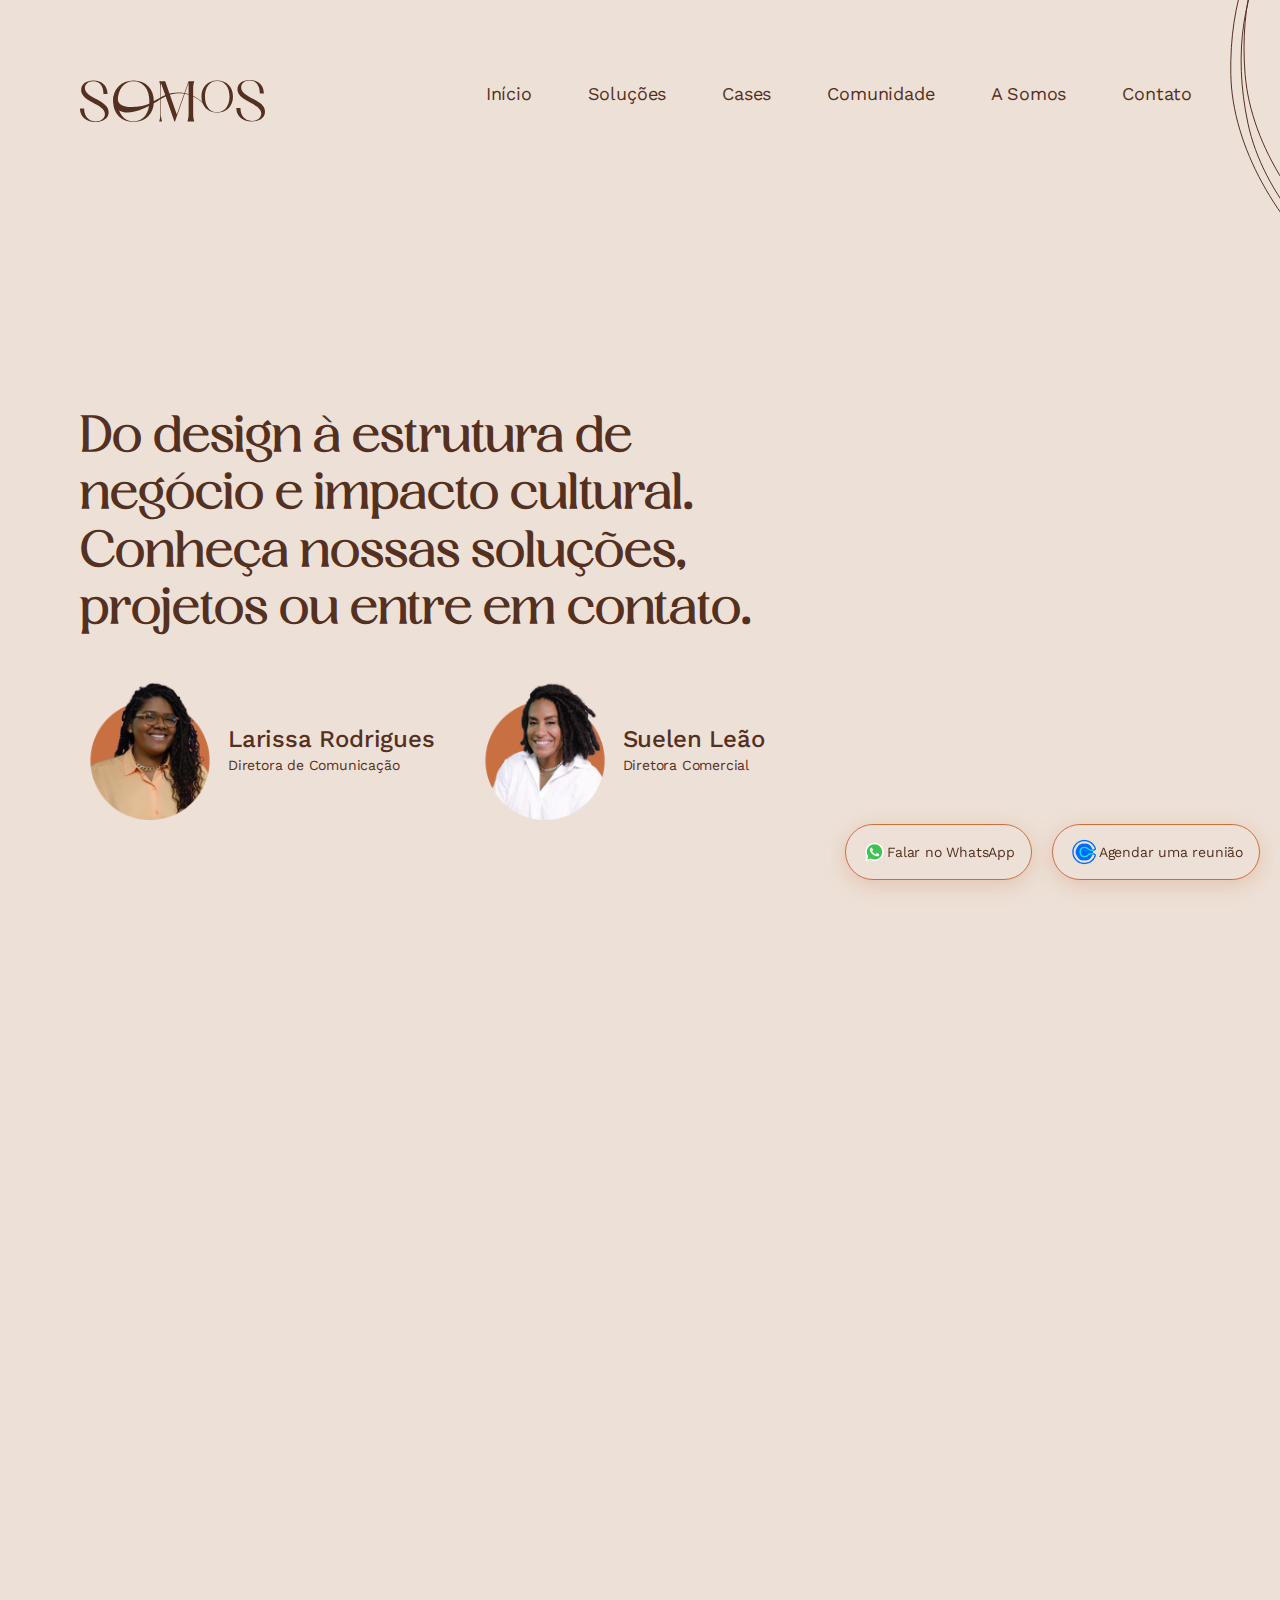
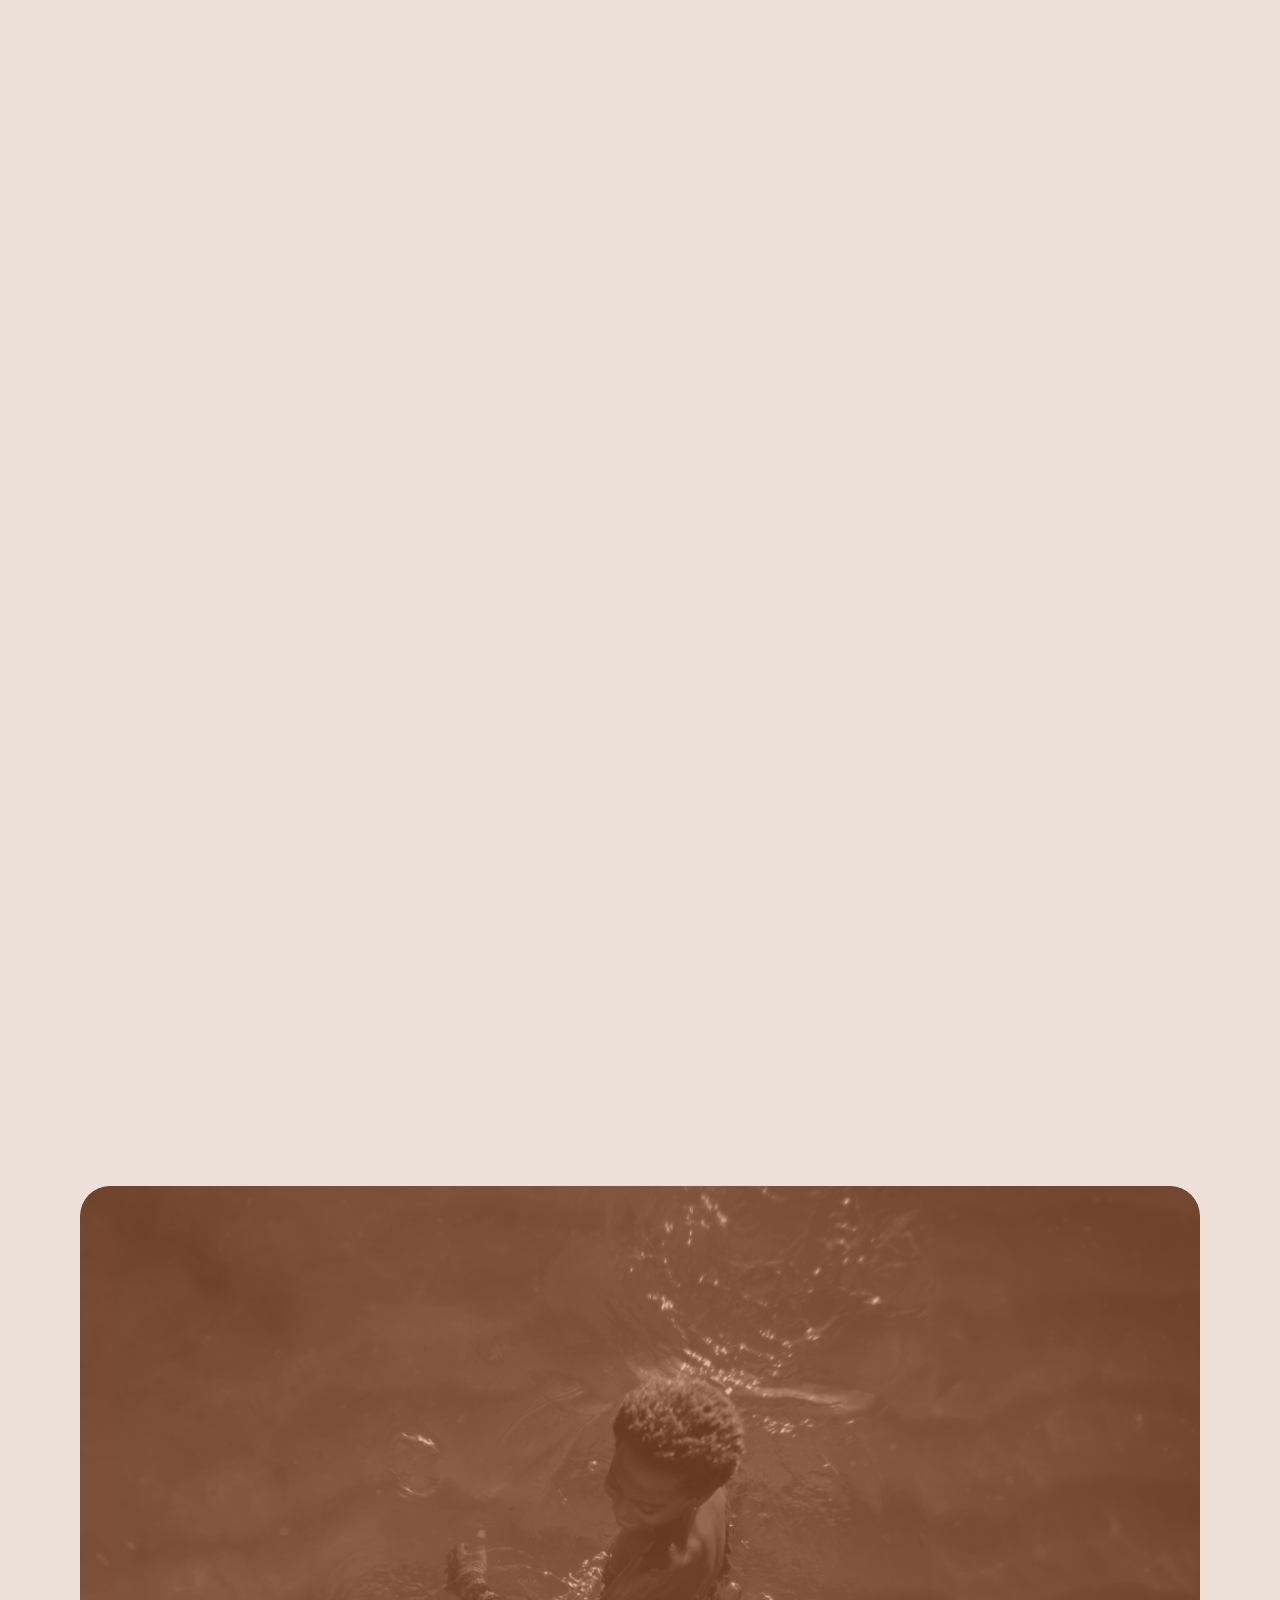
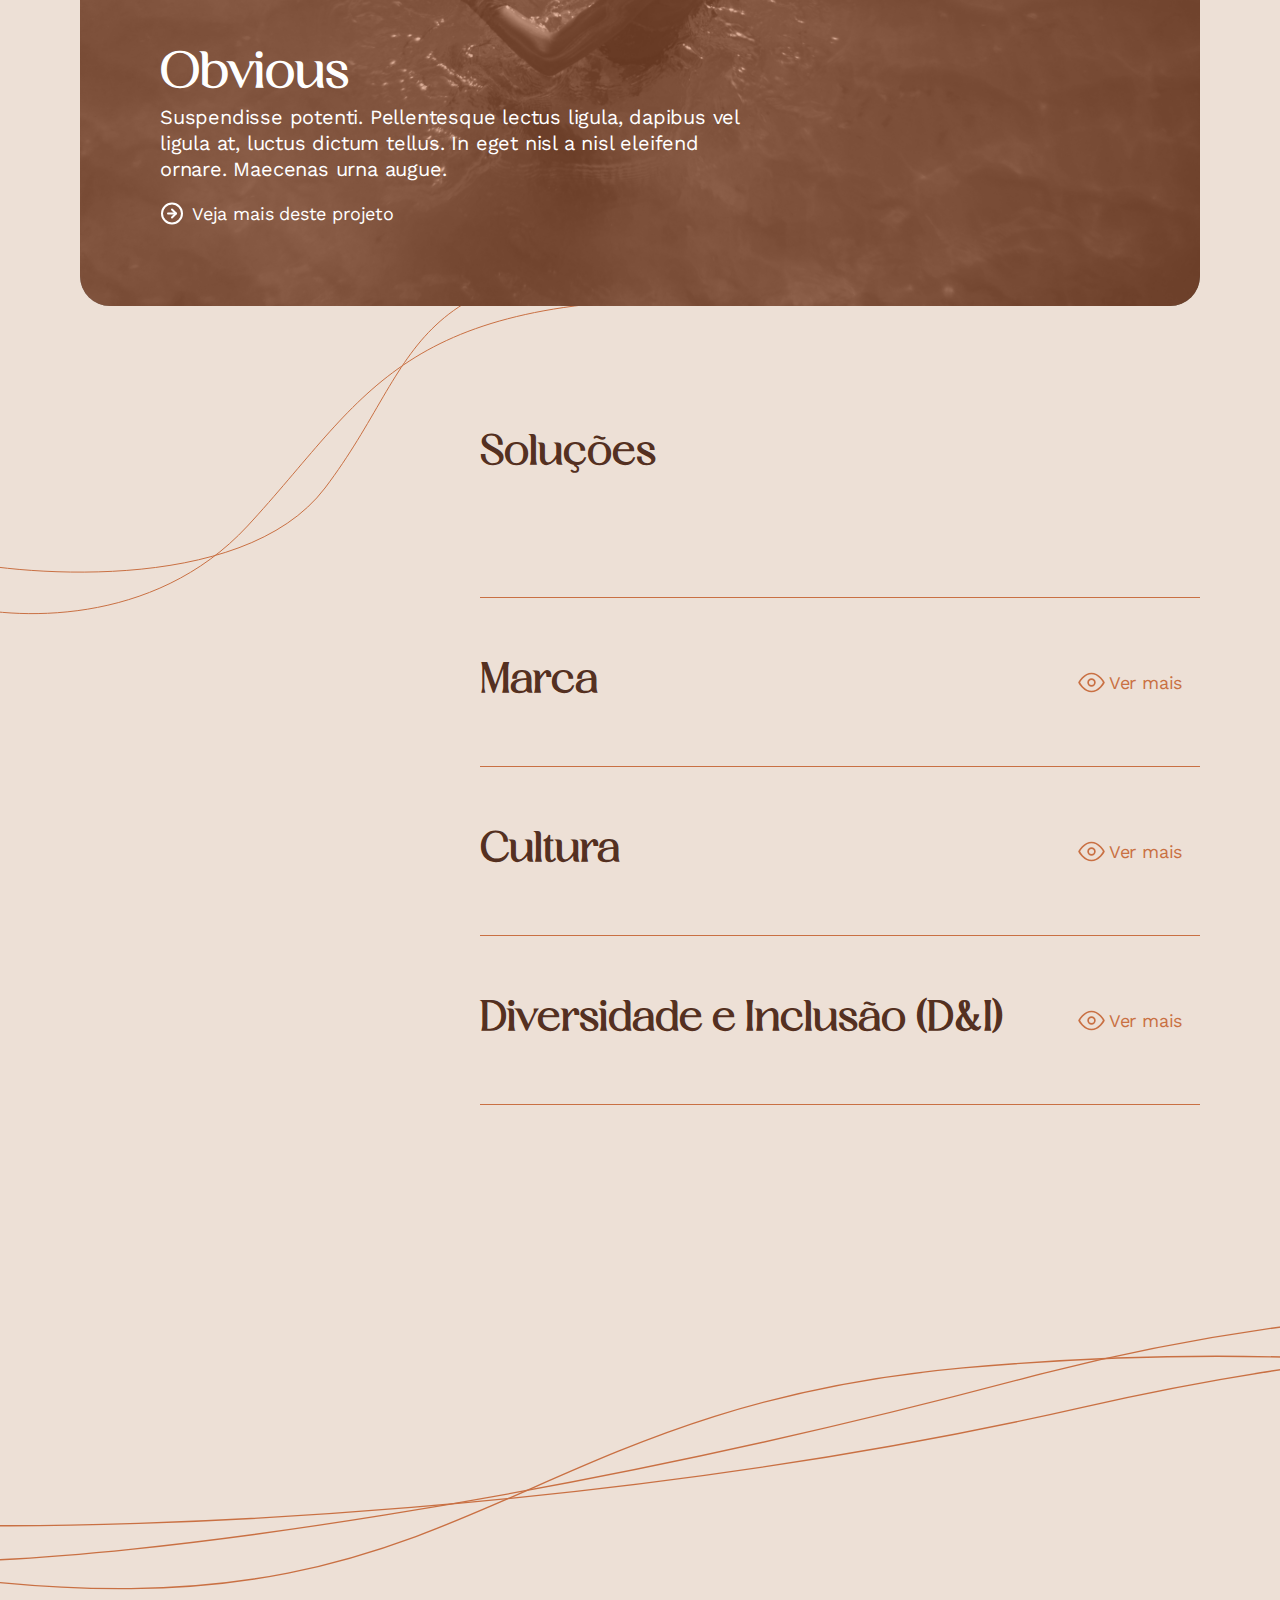
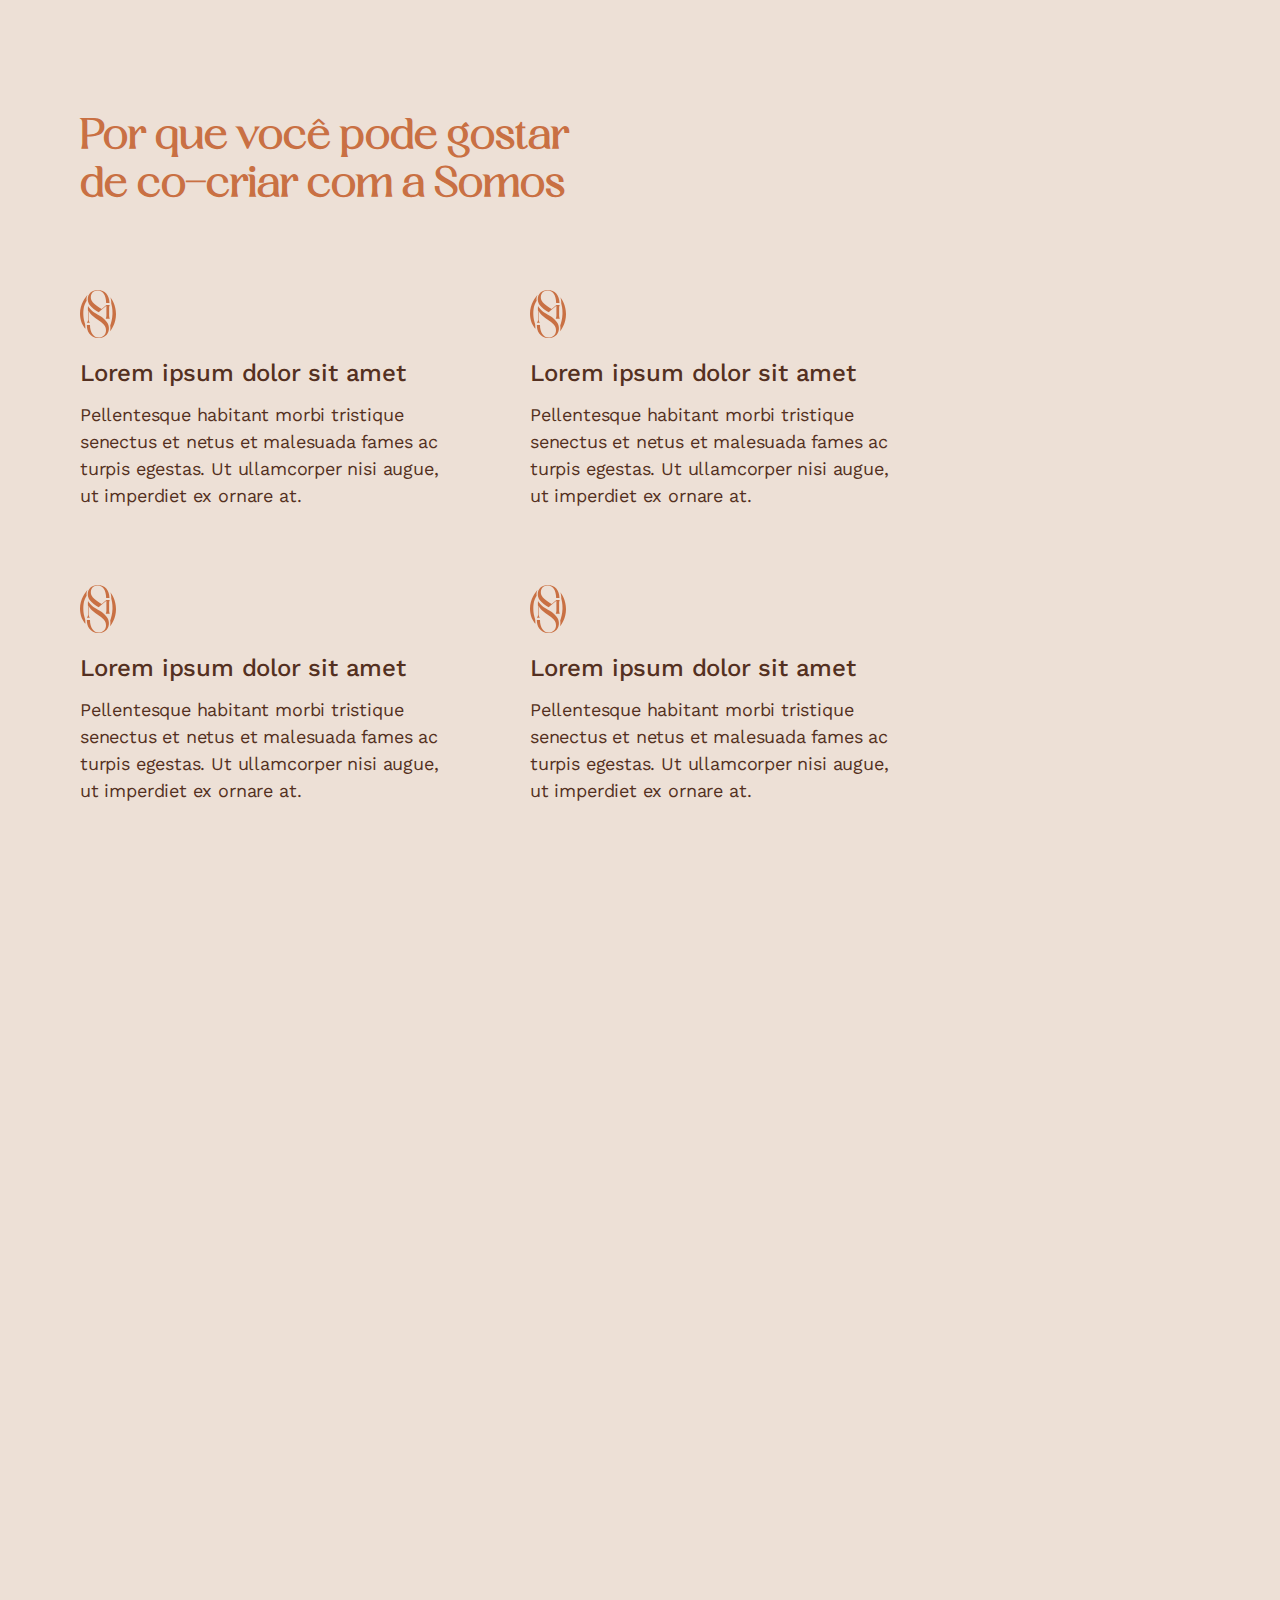
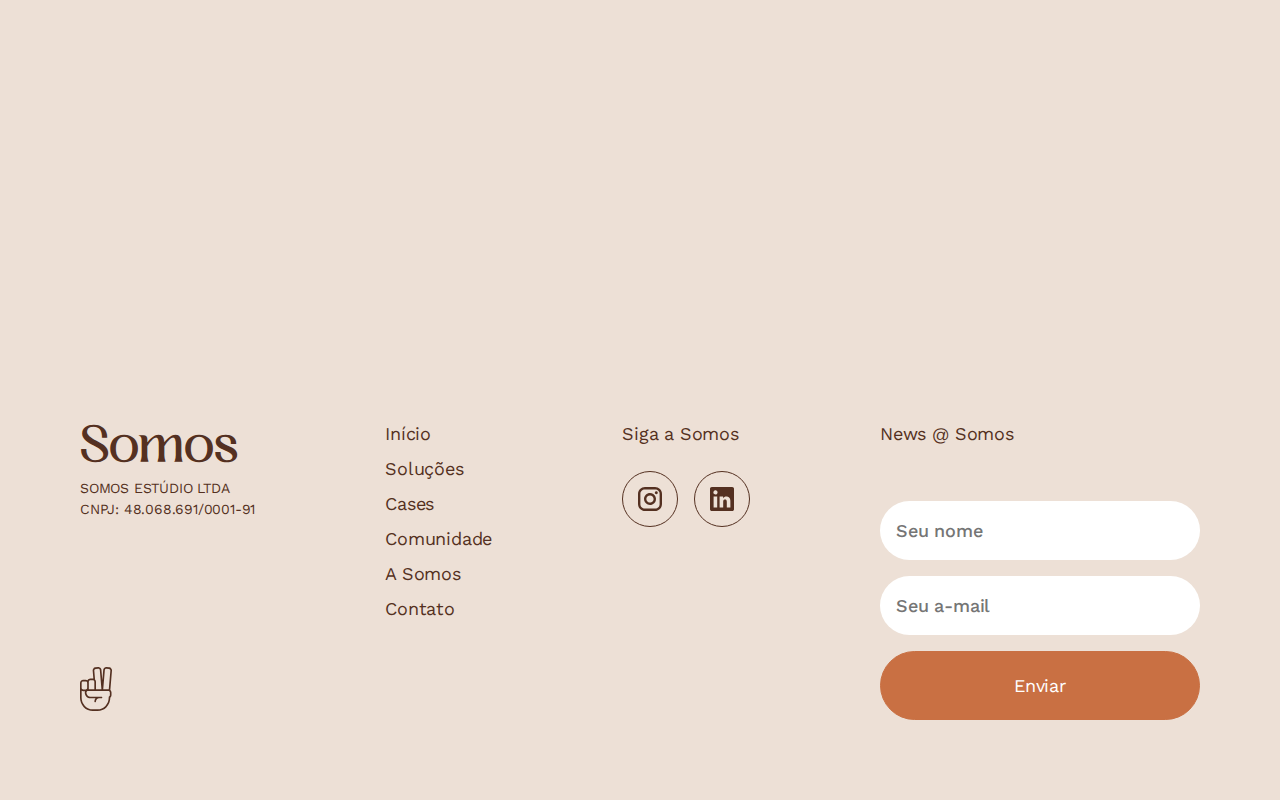
<file: index.html>
<!DOCTYPE html>
<html lang="pt-br">

<head>
    <!-- Metadados básicos -->
    <meta name="viewport" content="width=device-width, initial-scale=1.0">
    <meta charset="UTF-8">
    <meta http-equiv="X-UA-Compatible" content="IE=edge">
    <meta name="viewport" content="width=device-width, initial-scale=1.0">

    <!-- Informações sobre o site -->
    <title>Somos Estúdio</title>
    <meta name="description"
        content="A Somos Estúdio é uma martech que possui a missão de transformar o cenário de experiências de marca, cultura e D&">
    <meta name="keywords"
        content=" Identidade Visual, Brand, Growth, Gerenciamento de Social Media e Estratégia Always On; Planejamento de Conteúdo e Partnership Hunting, Planejamento Estratégico, Desenvolvimento e Execução de Projetos Especiais, Desenvolvimento de Programas de D&I, Estratégias de Give Back e Consultorias">
    <meta name="author" content="Somos Estúdio">

    <!-- Ícone do site -->
    <link rel="icon" href="img/favicon-somos.png" type="image/x-icon">

    <!-- Folha de estilos (exemplo usando arquivo externo) -->
    <link rel="stylesheet" href="reset.css">
    <link rel="stylesheet" href="style.css">
    <link rel="stylesheet" href="responsive.css">



    <!-- Google Fonts -->
    <link
        href="https://fonts.googleapis.com/css2?family=Work+Sans:ital,wght@0,100;0,200;0,300;0,400;0,500;0,600;0,700;0,800;0,900;1,100;1,200;1,300;1,400;1,500;1,600;1,700;1,800;1,900&display=swap"
        rel="stylesheet">

    <!-- Scripts JavaScript  -->
    <script src="script.js" defer></script>
    <script>document.documentElement.className += ' js';</script>

    <!-- Metatags para redes sociais  -->
    <meta property="og:title"
        content="A Somos Estúdio é uma martech que possui a missão de transformar o cenário de experiências de marca, cultura e D&">
    <meta property="og:description"
        content="A Somos Estúdio é uma martech que possui a missão de transformar o cenário de experiências de marca, cultura e D&">
    <meta property="og:image" content="URL da imagem para compartilhamento">
    <meta property="og:url" content="URL da página compartilhada">
    <meta name="theme-color" content="#EDE0D6">

</head>

<body>

    <header id="header">
        <a href="index.html"><img class="box-1" src="img/somos-estudio-logotipo.svg"></a>

        <nav id="nav">
            <button aria-label="Abrir Menu" id="btn-mobile" aria-haspopup="true" aria-controls="menu"
                aria-expanded="false"><img src="img/menu-icon.svg" alt="Abrir menu">

            </button>
            <ul id="menu" role="menu">
                <li><a href="index.html">Início</a></li>
                <li><a href="solucoes.html">Soluções</a></li>
                <li><a href="cases.html">Cases</a></li>
                <li><a href="comunidade.html">Comunidade</a></li>
                <li><a href="sobre.html">A Somos</a></li>
                <li><a href="contato.html">Contato</a></li>
            </ul>
        </nav>
    </header>

    <main>
        <section class="intro box-1">
            <div>
                <h1>Do design à estrutura de negócio e impacto cultural. Conheça nossas soluções, projetos ou entre em
                    contato.</h1>
            </div>

            <div class="team">
                <div class="socia">
                    <img src="img/lari.png" alt="Foto da Larissa">
                    <div>
                        <h4>Larissa Rodrigues</h4>
                        <small>Diretora de Comunicação</small>
                    </div>
                </div>

                <div class="socia">
                    <img src="img/su.png" alt="Foto da Suelen">
                    <div class="info">
                        <h4>Suelen Leão</h4>
                        <small>Diretora Comercial</small>
                    </div>
                </div>
            </div>

        </section>
    </main>

    <img class="bg-line-home" src="img/traco-fundo-intro.svg">
    <img class="bg-line-home-mob" src="img/traco-fundo-home-mobile.svg">

    <section class="clientes js-scroll">

        <ul class="logos-clientes">
            <li class="js-scroll"><img src="img/clients/logos-clientes-somos_0000_cliente.png" alt="Prazer, Obvious"
                    class="">
            </li>
            <li class="js-scroll"><img src="img/clients/logos-clientes-somos_0001_cliente.png" alt="Prazer, Obvious"
                    class="">
            </li>
            <li class="js-scroll"><img src="img/clients/logos-clientes-somos_0002_cliente.png" alt="Prazer, Obvious"
                    class="">
            </li>
            <li class="js-scroll"><img src="img/clients/logos-clientes-somos_0003_cliente.png" alt="Prazer, Obvious"
                    class="">
            </li>
            <li class="js-scroll"><img src="img/clients/logos-clientes-somos_0004_cliente.png" alt="Prazer, Obvious"
                    class="">
            </li>
            <li class="js-scroll"><img src="img/clients/logos-clientes-somos_0005_cliente.png" alt="Prazer, Obvious"
                    class="">
            </li>
            <li class="js-scroll"><img src="img/clients/logos-clientes-somos_0006_cliente.png" alt="Prazer, Obvious"
                    class="">
            </li>
            <li class="js-scroll"><img src="img/clients/logos-clientes-somos_0007_cliente.png" alt="Prazer, Obvious"
                    class="">
            </li>
        </ul>

        <div class="conteudo-clientes js-scroll">
            <h2>Um estúdio confiado por pequenos e grandes negócios.</h2>
            <a href="/clientes.html" class="icon-btn">
                <div class=""><img src="img/arrow-right-circle.svg" alt="" class="">
                    <p>Veja o que fizemos juntos com eles</p>
            </a>
        </div>

    </section>

    <section class="section-02">

        <ul class="gallery js-scroll">
            <li>
                <img src="img/somos-estudio-simbolo.svg" alt="Marca da Somos" class="">
                <p class="depoimento-texto">"Lorem ipsum dolor sit amet, consectetur adipiscing elit. Phasellus justo
                    augue, eleifend ut posuere at, pharetra quis massa. Suspendisse potenti. Pellentesque lectus ligula,
                    dapibus vel ligula at, luctus dictum tellus. In eget nisl a nisl eleifend ornare. Maecenas urna
                    augue, blandit et finibus congue, malesuada ac sem. Mauris"</p>
                <p class="depoimento-nome">Sidney Souza</p>
                <small class="depoimento-empresa">Sidney Souza</small>
            </li>
            <li>
                <img src="img/somos-estudio-simbolo.svg" alt="Marca da Somos" class="">
                <p class="depoimento-texto">"Lorem ipsum dolor sit amet, consectetur adipiscing elit. Phasellus justo
                    augue, eleifend ut posuere at, pharetra quis massa. Suspendisse potenti. Pellentesque lectus ligula,
                    dapibus vel ligula at, luctus dictum tellus. In eget nisl a nisl eleifend ornare. Maecenas urna
                    augue, blandit et finibus congue, malesuada ac sem. Mauris"</p>
                <p class="depoimento-nome">Sidney Souza</p>
                <small class="depoimento-empresa">Sidney Souza</small>
            </li>
            <li>
                <img src="img/somos-estudio-simbolo.svg" alt="Marca da Somos" class="">
                <p class="depoimento-texto">"Lorem ipsum dolor sit amet, consectetur adipiscing elit. Phasellus justo
                    augue, eleifend ut posuere at, pharetra quis massa. Suspendisse potenti. Pellentesque lectus ligula,
                    dapibus vel ligula at, luctus dictum tellus. In eget nisl a nisl eleifend ornare. Maecenas urna
                    augue, blandit et finibus congue, malesuada ac sem. Mauris"</p>
                <p class="depoimento-nome">Sidney Souza</p>
                <small class="depoimento-empresa">Sidney Souza</small>
            </li>
            <li>
                <img class="img-bg-case" src="img/somos-estudio-simbolo.svg" alt="Marca da Somos" class="">
                <p class="depoimento-texto">"Lorem ipsum dolor sit amet, consectetur adipiscing elit. Phasellus justo
                    augue, eleifend ut posuere at, pharetra quis massa. Suspendisse potenti. Pellentesque lectus ligula,
                    dapibus vel ligula at, luctus dictum tellus. In eget nisl a nisl eleifend ornare. Maecenas urna
                    augue, blandit et finibus congue, malesuada ac sem. Mauris"</p>
                <p class="depoimento-nome">Sidney Souza</p>
                <small class="depoimento-empresa">Sidney Souza</small>
            </li>
        </ul>

    </section>

    <section class="">

        <div class="image-projeto-destaque">

            <img class="rounded-image" src="img/menino-na-praia.jpg" alt="Imagem do projeto">
            <div class="overlay"></div>
            <div class="text-overlay">
                <div>
                    <h1>Obvious</h1>
                    <p class="">Suspendisse potenti. Pellentesque lectus ligula, dapibus vel ligula at,
                        luctus dictum tellus. In eget nisl a nisl eleifend ornare. Maecenas urna augue.</p>
                    <a href="" class="icon-btn">
                        <div class=""><img src="img/arrow-right-circle.svg" alt="" class="">
                            <p>Veja mais deste projeto</p>
                    </a>
                </div>
            </div>

        </div>

    </section>

    <section class="solucoes-home">

        <img src="img/linha-solucoes.svg" alt="Linha decorativa no site" class="linha-solucoes">

        <div class="interacao-fala-larissa">
            <p class="js-scroll">Não há nada tão marcante quanto uma boa experiência!</p>
            <img src="img/linha-divisora.svg" alt="Lnha decorativa com função de separar a imagem da Larissa do texto"
                class="linha-divisora js-scroll">
            <img src="img/lari.png " alt="Fotografia da Larissa Rodrigues" class="solucoes-img-lari js-scroll">
        </div>

        <div class="nav-solucoes">

            <h2>Soluções</h2>

            <div class="accordion">

                <div class="accordion-item">

                    <div class="accordion-header" onclick="toggleAccordion(this)">
                        <h2>Marca</h2>
                        <div class="ver-mais-btn">
                            <img src="img/eye.svg" alt="Íconde de ver mais">
                            <p>Ver mais</p>
                        </div>
                    </div>

                    <div class="accordion-content">
                        <p>Identidade Visual Brand Growth | Estratégia de Vendas Gerenciamento Social Media | Always On
                            Planejamento de Conteúdo Partnership Hunting</p>
                    </div>
                </div>

                <div class="accordion-item">

                    <div class="accordion-header" onclick="toggleAccordion(this)">
                        <h2>Cultura</h2>
                        <div class="ver-mais-btn">
                            <img src="img/eye.svg" alt="Íconde de ver mais">
                            <p>Ver mais</p>
                        </div>
                    </div>

                    <div class="accordion-content">
                        <p>Desenvolvimento e Execução de Projetos com Impacto Social | via Editais Planejamento
                            Estratégico de Projetos Especiais</p>
                    </div>
                </div>

                <div class="accordion-item">

                    <div class="accordion-header" onclick="toggleAccordion(this)">
                        <h2>Diversidade e Inclusão (D&I)</h2>
                        <div class="ver-mais-btn">
                            <img src="img/eye.svg" alt="Íconde de ver mais">
                            <p>Ver mais</p>
                        </div>
                    </div>

                    <div class="accordion-content">
                        <p>Formação de Lideranças Programas de D&I Give Back</p>
                    </div>
                </div>

            </div>

    </section>

    <img src="img/linhas.svg" alt="Linhas decorativas do site" class="linhas-decorativas-home">


    <section class="abordagem-home">

        <h2>Por que você pode gostar de co-criar com a Somos</h2>

        <ul class="abordagem-lista">
            <li class="abordagem-item">

                <img src="img/somos-estudio-simbolo.svg" alt="Símbolo Somos" class="">
                <h4 class="">Lorem ipsum dolor sit amet</h4>
                <p class="">Pellentesque habitant morbi tristique senectus et netus et malesuada fames ac turpis
                    egestas. Ut ullamcorper nisi augue, ut imperdiet ex ornare at.</p>

            </li>
            <li class="abordagem-item">

                <img src="img/somos-estudio-simbolo.svg" alt="Símbolo Somos" class="">
                <h4 class="">Lorem ipsum dolor sit amet</h4>
                <p class="">Pellentesque habitant morbi tristique senectus et netus et malesuada fames ac turpis
                    egestas. Ut ullamcorper nisi augue, ut imperdiet ex ornare at.</p>

            </li>
            <li class="abordagem-item">

                <img src="img/somos-estudio-simbolo.svg" alt="Símbolo Somos" class="">
                <h4 class="">Lorem ipsum dolor sit amet</h4>
                <p class="">Pellentesque habitant morbi tristique senectus et netus et malesuada fames ac turpis
                    egestas. Ut ullamcorper nisi augue, ut imperdiet ex ornare at.</p>

            </li>
            <li class="abordagem-item">

                <img src="img/somos-estudio-simbolo.svg" alt="Símbolo Somos" class="">
                <h4 class="">Lorem ipsum dolor sit amet</h4>
                <p class="">Pellentesque habitant morbi tristique senectus et netus et malesuada fames ac turpis
                    egestas. Ut ullamcorper nisi augue, ut imperdiet ex ornare at.</p>

            </li>
        </ul>

        <div class="interacao-fala-suelen">
            <p class="js-scroll">Criada por duas mulheres pretas, a Somos é a síntese das nossas experiências.</p>
            <img src="img/linha-divisora.svg" alt="Lnha decorativa com função de separar a imagem da Suelen do texto"
                class="linha-divisora js-scroll">
            <img src="img/su.png" alt="Fotografia da Suelen Leão" class="solucoes-img-lari js-scroll">
        </div>

    </section>

    <section class="collab-home js-scroll">

        <h2>Vem trabalhar com a gente</h2>
        <p>Estamos construindo uma curadoria de profissionais que, além da conexão com trampos f*das, também farão parte
            da criação de uma comunidade colaborativa.</p>

        <button>Envie seu portfólio</button>

    </section>

    <div class="botoes-contato-fixo">
        <div class="botao-de-contato-fixo">
            <a href="/whatsapp.com" class=""><img src="img/whatsapp.svg" alt="Falar no WhatsApp" class=""><small>Falar
                    no WhatsApp</small></a>
        </div>

        <div class="botao-de-contato-fixo">
            <a href="/whatsapp.com" class=""><img src="img/calendly.png" alt="Falar no WhatsApp" class=""><small>Agendar
                    uma reunião</small></a>
        </div>

    </div>



    <footer class="rodape">
        <div class="footer-empresa-geral">
            <div class="footer-empresa">
                <h1>Somos</h1>
                <small>SOMOS ESTÚDIO LTDA<br>CNPJ: 48.068.691/0001-91</small>
            </div>

            <div class="sidneysouza">
                <a href="https://sidneysouza.com" target="_blank" alt="Acessar site">
                    <img src="img/sidney-souza.svg" alt="Website feito por Sidney Souza">
                </a>
            </div>

        </div>
        <ul class="menu-footer">
            <li><a href="index.html" class="">Início</a></li>
            <li><a href="solucoes.html" class="">Soluções</a></li>
            <li><a href="cases.html" class="">Cases</a></li>
            <li><a href="comunidade.html" class="">Comunidade</a></li>
            <li><a href="sobre.html" class="">A Somos</a></li>
            <li><a href="contato.html" class="">Contato</a></li>
        </ul>

        <div class="footer-social-media">
            <p>Siga a Somos</p>
            <div class="footer-social-media-icones">
                <a href="#"><img src="img/instagram.svg" alt=""></a>
                <a href="#"><img src="img/linkedin.svg" alt=""></a>
            </div>
        </div>

        <div class="news-footer">
            <p>News @ Somos</p>
            <form action="" method="POST" class="form-footer">

                <input type="text" id="nome" name="nome" required placeholder="Seu nome">

                <input id="email" name="email" required placeholder="Seu a-mail">

                <button value="Enviar"><a href="#" class="">Enviar</button></a>

            </form>

        </div>
    </footer>

    <a href="#" class="back-to-top" onclick="scrollToTop()"><img src="img/botao-voltar-ao-topo.svg"
            alt="Voltar ao Topo"></a>

</body>

</html>
</file>
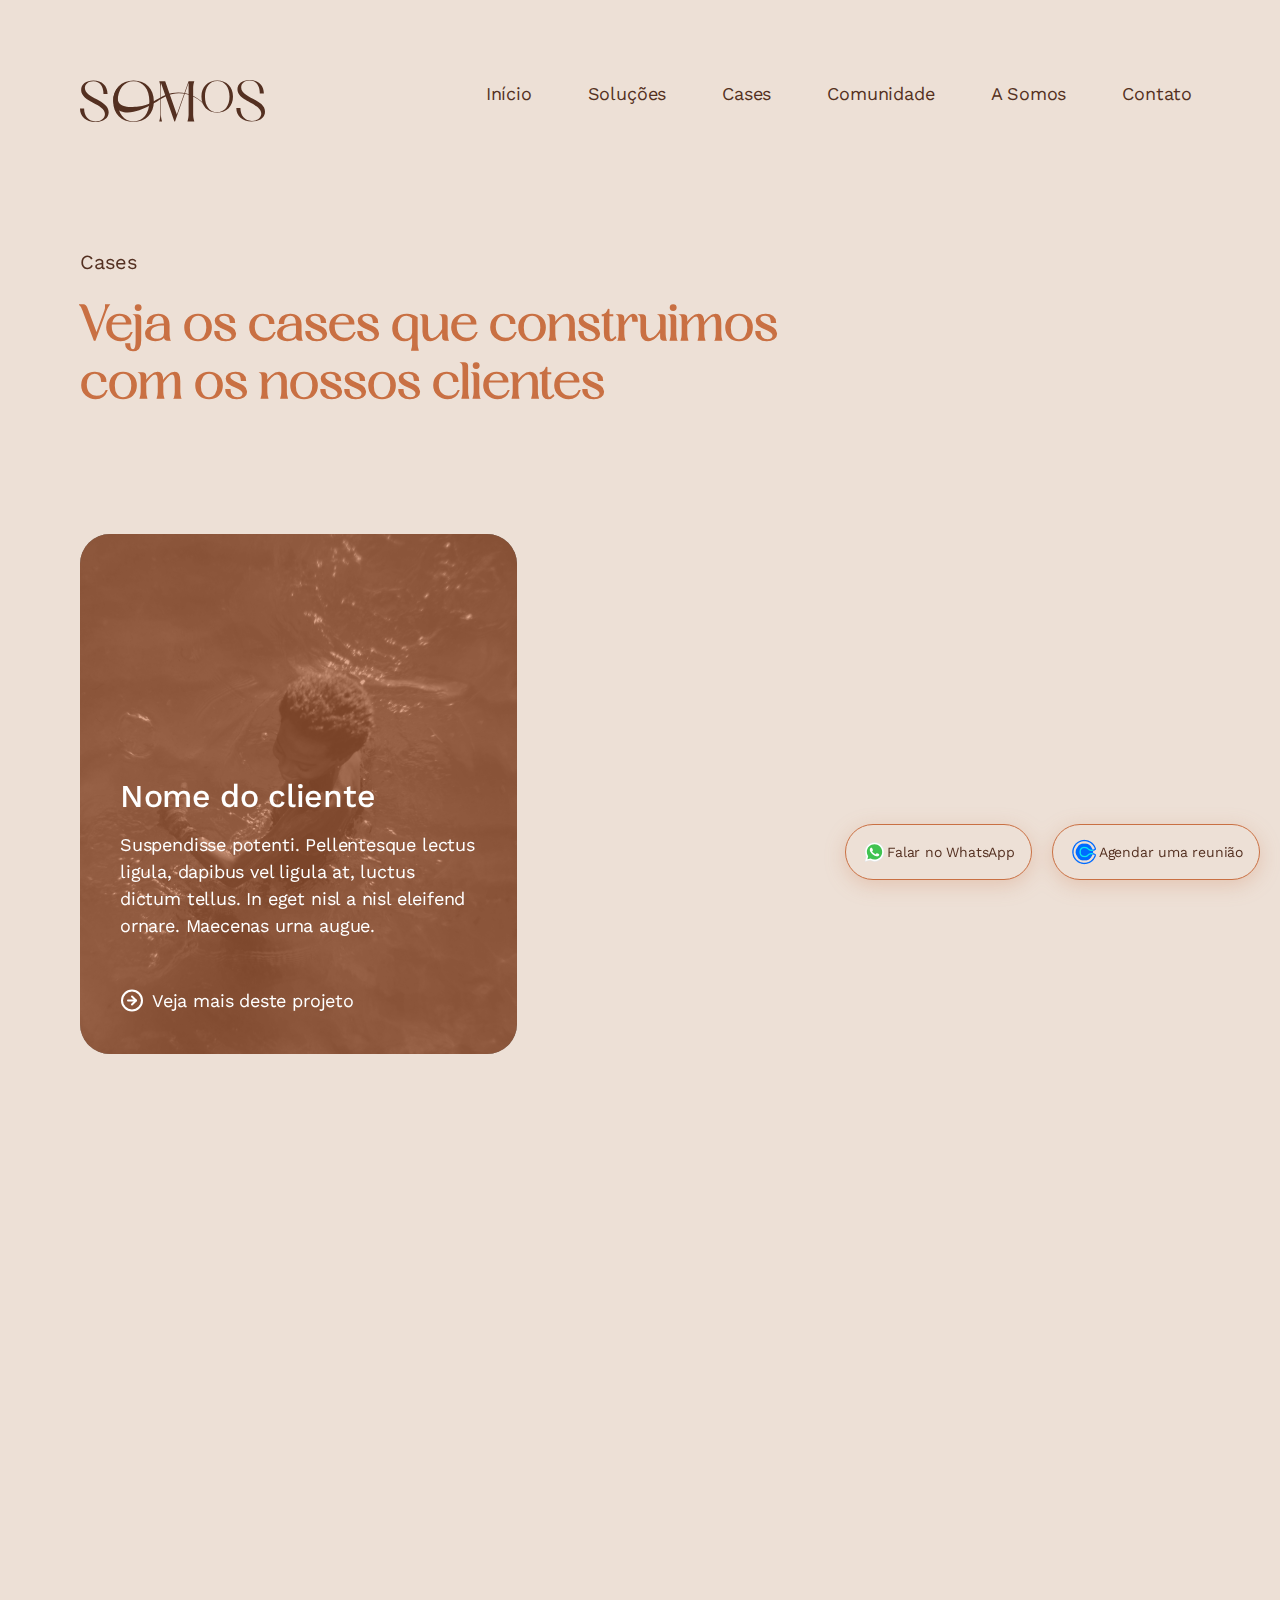
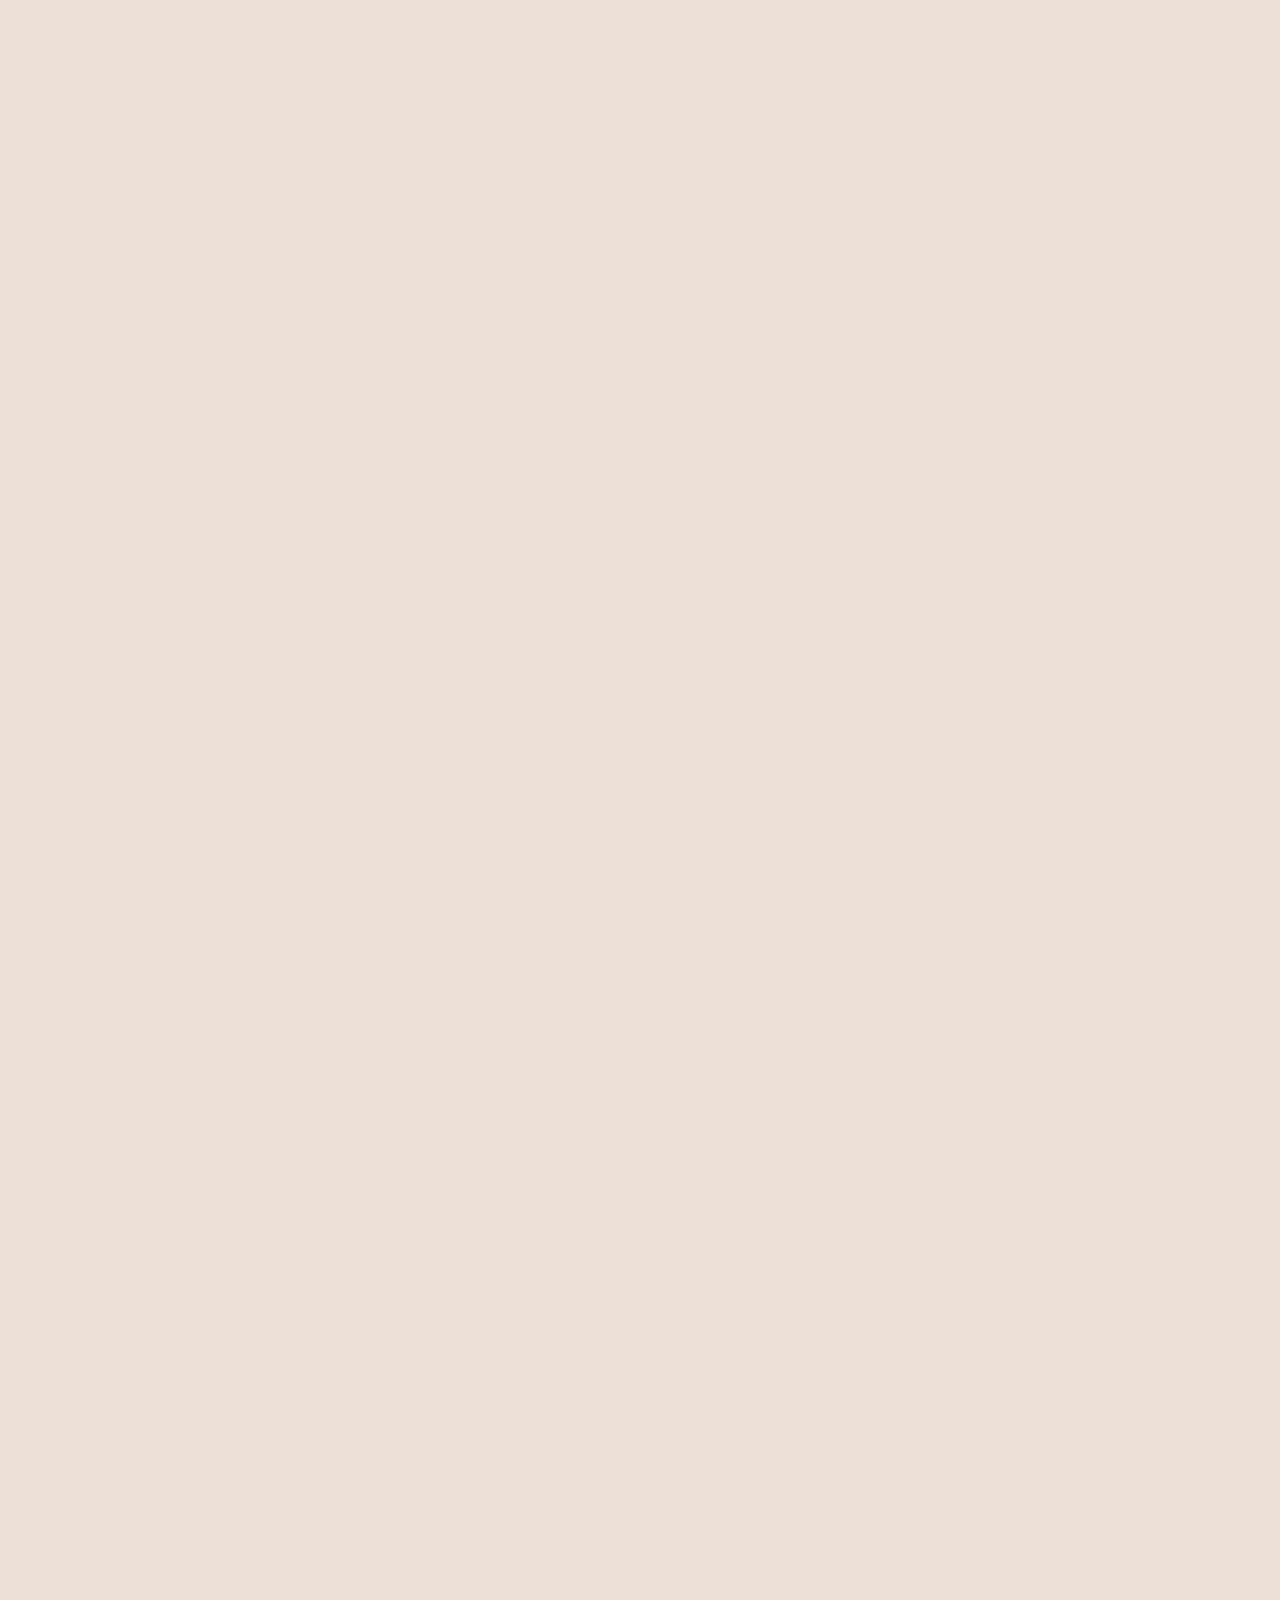
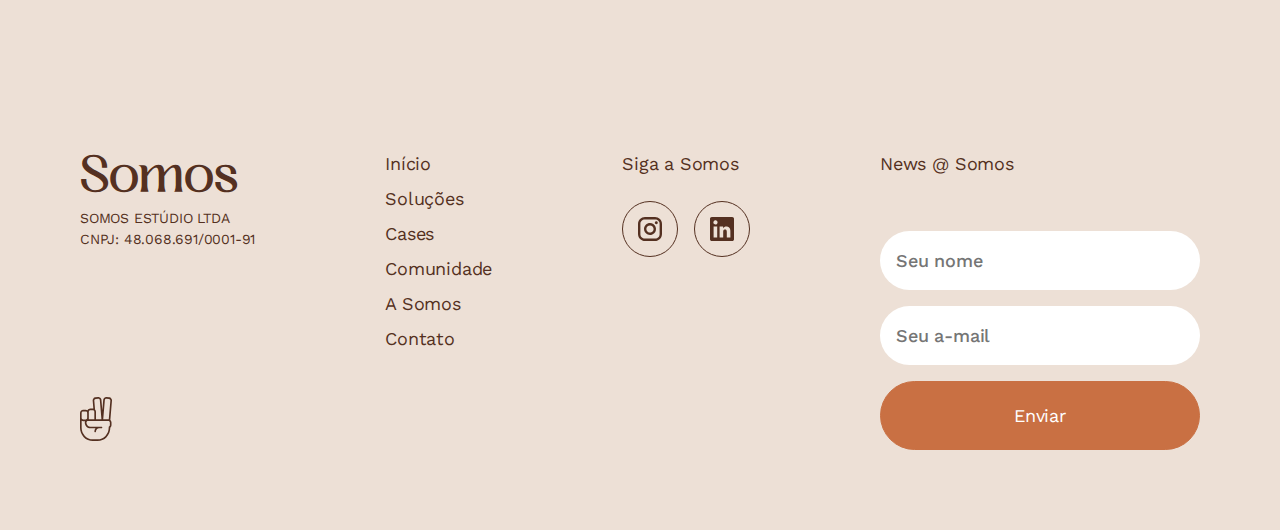
<file: cases.html>
<!DOCTYPE html>
<html lang="pt-br">

<head>
    <!-- Metadados básicos -->
    <meta charset="UTF-8">
    <meta http-equiv="X-UA-Compatible" content="IE=edge">
    <meta name="viewport" content="width=device-width, initial-scale=1.0">

    <!-- Informações sobre o site -->
    <title>Somos Estúdio</title>
    <meta name="description"
        content="A Somos Estúdio é uma martech que possui a missão de transformar o cenário de experiências de marca, cultura e D&">
    <meta name="keywords"
        content=" Identidade Visual, Brand, Growth, Gerenciamento de Social Media e Estratégia Always On; Planejamento de Conteúdo e Partnership Hunting, Planejamento Estratégico, Desenvolvimento e Execução de Projetos Especiais, Desenvolvimento de Programas de D&I, Estratégias de Give Back e Consultorias">
    <meta name="author" content="Somos Estúdio">

    <!-- Ícone do site -->
    <link rel="icon" href="img/favicon-somos.png" type="image/x-icon">

    <!-- Folha de estilos (exemplo usando arquivo externo) -->
    <link rel="stylesheet" href="reset.css">
    <link rel="stylesheet" href="style.css">
    <link rel="stylesheet" href="responsive.css">


    <!-- Google Fonts -->
    <link
        href="https://fonts.googleapis.com/css2?family=Work+Sans:ital,wght@0,100;0,200;0,300;0,400;0,500;0,600;0,700;0,800;0,900;1,100;1,200;1,300;1,400;1,500;1,600;1,700;1,800;1,900&display=swap"
        rel="stylesheet">

    <!-- Scripts JavaScript  -->
    <script>document.documentElement.className += ' js';</script>
    <script src="script.js" defer></script>

    <!-- Metatags para redes sociais  -->
    <meta property="og:title"
        content="A Somos Estúdio é uma martech que possui a missão de transformar o cenário de experiências de marca, cultura e D&">
    <meta property="og:description"
        content="A Somos Estúdio é uma martech que possui a missão de transformar o cenário de experiências de marca, cultura e D&">
    <meta property="og:image" content="URL da imagem para compartilhamento">
    <meta property="og:url" content="URL da página compartilhada">
    <meta name="theme-color" content="#EDE0D6">

</head>

<body>

    <header id="header">
        <a href="index.html"><img class="box-1" src="img/somos-estudio-logotipo.svg"></a>

        <nav id="nav">
            <button aria-label="Abrir Menu" id="btn-mobile" aria-haspopup="true" aria-controls="menu"
                aria-expanded="false"><img src="img/menu-icon.svg" alt="Abrir menu">

            </button>
            <ul id="menu" role="menu">
                <li><a href="index.html">Início</a></li>
                <li><a href="solucoes.html">Soluções</a></li>
                <li><a href="cases.html">Cases</a></li>
                <li><a href="comunidade.html">Comunidade</a></li>
                <li><a href="sobre.html">A Somos</a></li>
                <li><a href="contato.html">Contato</a></li>
            </ul>
        </nav>
    </header>

    <section class="solucoes-intro js-scroll">
        <p>Cases</p>
        <h1>Veja os cases que construimos com os nossos clientes</h1>
    </section>

    <section class="clientes-projetos">

        <ul class="clientes-lista-projetos">
            <li class="clientes-lista-item-projetos js-scroll">
                <div>
                    <img class="clientes-rounded-image" src="img/menino-na-praia.jpg" alt="Imagem do projeto">
                    <div class="clientes-overlay"></div>
                    <div class="text-overlay-clientes">
                        <div class="clientes-descritivo-do-projeto">
                            <h3>Nome do cliente</h3>
                            <p class="">Suspendisse potenti. Pellentesque lectus ligula, dapibus vel ligula at,
                                luctus dictum tellus. In eget nisl a nisl eleifend ornare. Maecenas urna augue.</p>
                            <a href="" class="icon-btn">
                                <div class=""><img src="img/arrow-right-circle.svg" alt="" class="">
                                    <p>Veja mais deste projeto</p>
                            </a>
                        </div>
                    </div>
                </div>
            </li>
            <li class="clientes-lista-item-projetos-2 js-scroll">
                <div>
                    <img class="clientes-rounded-image" src="img/menino-na-praia.jpg" alt="Imagem do projeto">
                    <div class="clientes-overlay"></div>
                    <div class="text-overlay-clientes">
                        <div class="clientes-descritivo-do-projeto">
                            <h3>Nome do cliente</h3>
                            <p class="">Suspendisse potenti. Pellentesque lectus ligula, dapibus vel ligula at,
                                luctus dictum tellus. In eget nisl a nisl eleifend ornare. Maecenas urna augue.</p>
                            <a href="" class="icon-btn">
                                <div class=""><img src="img/arrow-right-circle.svg" alt="" class="">
                                    <p>Veja mais deste projeto</p>
                            </a>
                        </div>
                    </div>
                </div>
            </li>
            <li class="clientes-lista-item-projetos-2 js-scroll">
                <div>
                    <img class="clientes-rounded-image" src="img/menino-na-praia.jpg" alt="Imagem do projeto">
                    <div class="clientes-overlay"></div>
                    <div class="text-overlay-clientes">
                        <div class="clientes-descritivo-do-projeto">
                            <h3>Nome do cliente</h3>
                            <p class="">Suspendisse potenti. Pellentesque lectus ligula, dapibus vel ligula at,
                                luctus dictum tellus. In eget nisl a nisl eleifend ornare. Maecenas urna augue.</p>
                            <a href="" class="icon-btn">
                                <div class=""><img src="img/arrow-right-circle.svg" alt="" class="">
                                    <p>Veja mais deste projeto</p>
                            </a>
                        </div>
                    </div>
                </div>
            </li>
            <li class="clientes-lista-item-projetos js-scroll">
                <div>
                    <img class="clientes-rounded-image" src="img/menino-na-praia.jpg" alt="Imagem do projeto">
                    <div class="clientes-overlay"></div>
                    <div class="text-overlay-clientes">
                        <div class="clientes-descritivo-do-projeto">
                            <h3>Nome do cliente</h3>
                            <p class="">Suspendisse potenti. Pellentesque lectus ligula, dapibus vel ligula at,
                                luctus dictum tellus. In eget nisl a nisl eleifend ornare. Maecenas urna augue.</p>
                            <a href="" class="icon-btn">
                                <div class=""><img src="img/arrow-right-circle.svg" alt="" class="">
                                    <p>Veja mais deste projeto</p>
                            </a>
                        </div>
                    </div>
                </div>
            </li>
            <li class="clientes-lista-item-projetos js-scroll">
                <div>
                    <img class="clientes-rounded-image" src="img/menino-na-praia.jpg" alt="Imagem do projeto">
                    <div class="clientes-overlay"></div>
                    <div class="text-overlay-clientes">
                        <div class="clientes-descritivo-do-projeto">
                            <h3>Nome do cliente</h3>
                            <p class="">Suspendisse potenti. Pellentesque lectus ligula, dapibus vel ligula at,
                                luctus dictum tellus. In eget nisl a nisl eleifend ornare. Maecenas urna augue.</p>
                            <a href="" class="icon-btn">
                                <div class=""><img src="img/arrow-right-circle.svg" alt="" class="">
                                    <p>Veja mais deste projeto</p>
                            </a>
                        </div>
                    </div>
                </div>
            </li>
            <li class="clientes-lista-item-projetos-2 js-scroll">
                <div>
                    <img class="clientes-rounded-image" src="img/menino-na-praia.jpg" alt="Imagem do projeto">
                    <div class="clientes-overlay"></div>
                    <div class="text-overlay-clientes">
                        <div class="clientes-descritivo-do-projeto">
                            <h3>Nome do cliente</h3>
                            <p class="">Suspendisse potenti. Pellentesque lectus ligula, dapibus vel ligula at,
                                luctus dictum tellus. In eget nisl a nisl eleifend ornare. Maecenas urna augue.</p>
                            <a href="" class="icon-btn">
                                <div class=""><img src="img/arrow-right-circle.svg" alt="" class="">
                                    <p>Veja mais deste projeto</p>
                            </a>
                        </div>
                    </div>
                </div>
            </li>
        </ul>

    </section>

    
    <div class="botoes-contato-fixo">
        <div class="botao-de-contato-fixo">
            <a href="/whatsapp.com" class=""><img src="img/whatsapp.svg" alt="Falar no WhatsApp" class=""><small>Falar
                    no WhatsApp</small></a>
        </div>

        <div class="botao-de-contato-fixo">
            <a href="/whatsapp.com" class=""><img src="img/calendly.png" alt="Falar no WhatsApp" class=""><small>Agendar
                    uma reunião</small></a>
        </div>

    </div>

    <footer class="rodape">
        <div class="footer-empresa-geral">
            <div class="footer-empresa">
                <h1>Somos</h1>
                <small>SOMOS ESTÚDIO LTDA<br>CNPJ: 48.068.691/0001-91</small>
            </div>

            <div class="sidneysouza">
                <a href="https://sidneysouza.com" target="_blank" alt="Acessar site">
                    <img src="img/sidney-souza.svg" alt="Website feito por Sidney Souza">
                </a>
            </div>

        </div>
        <ul class="menu-footer">
            <li><a href="index.html" class="">Início</a></li>
            <li><a href="solucoes.html" class="">Soluções</a></li>
            <li><a href="cases.html" class="">Cases</a></li>
            <li><a href="comunidade.html" class="">Comunidade</a></li>
            <li><a href="sobre.html" class="">A Somos</a></li>
            <li><a href="contato.html" class="">Contato</a></li>
        </ul>

        <div class="footer-social-media">
            <p>Siga a Somos</p>
            <div class="footer-social-media-icones">
                <a href="#"><img src="img/instagram.svg" alt=""></a>
                <a href="#"><img src="img/linkedin.svg" alt=""></a>
            </div>
        </div>

        <div class="news-footer">
            <p>News @ Somos</p>
            <form action="" method="POST" class="form-footer">

                <input type="text" id="nome" name="nome" required placeholder="Seu nome">

                <input id="email" name="email" required placeholder="Seu a-mail">

                <button value="Enviar"><a href="#" class="">Enviar</button></a>

            </form>

        </div>
    </footer>

    <a href="#" class="back-to-top" onclick="scrollToTop()"><img src="img/botao-voltar-ao-topo.svg"
            alt="Voltar ao Topo"></a>

</body>

</html>
</file>
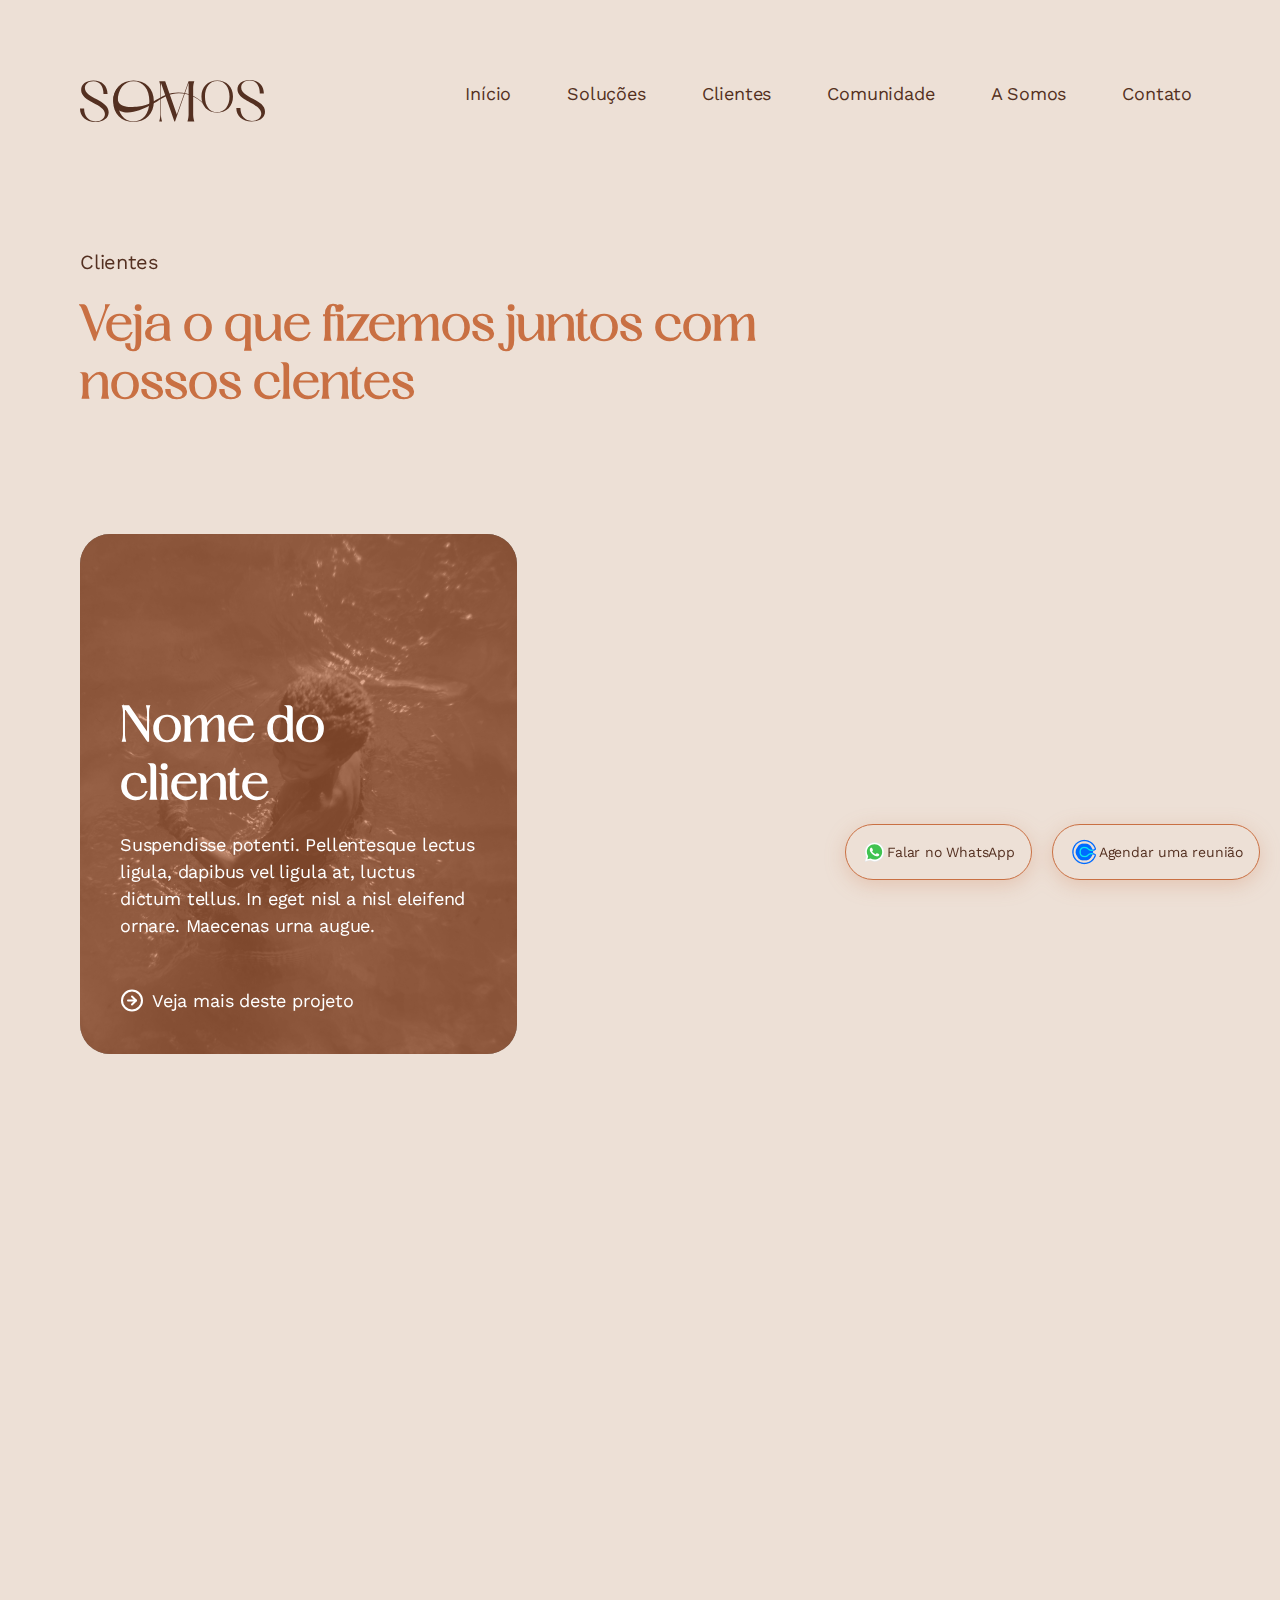
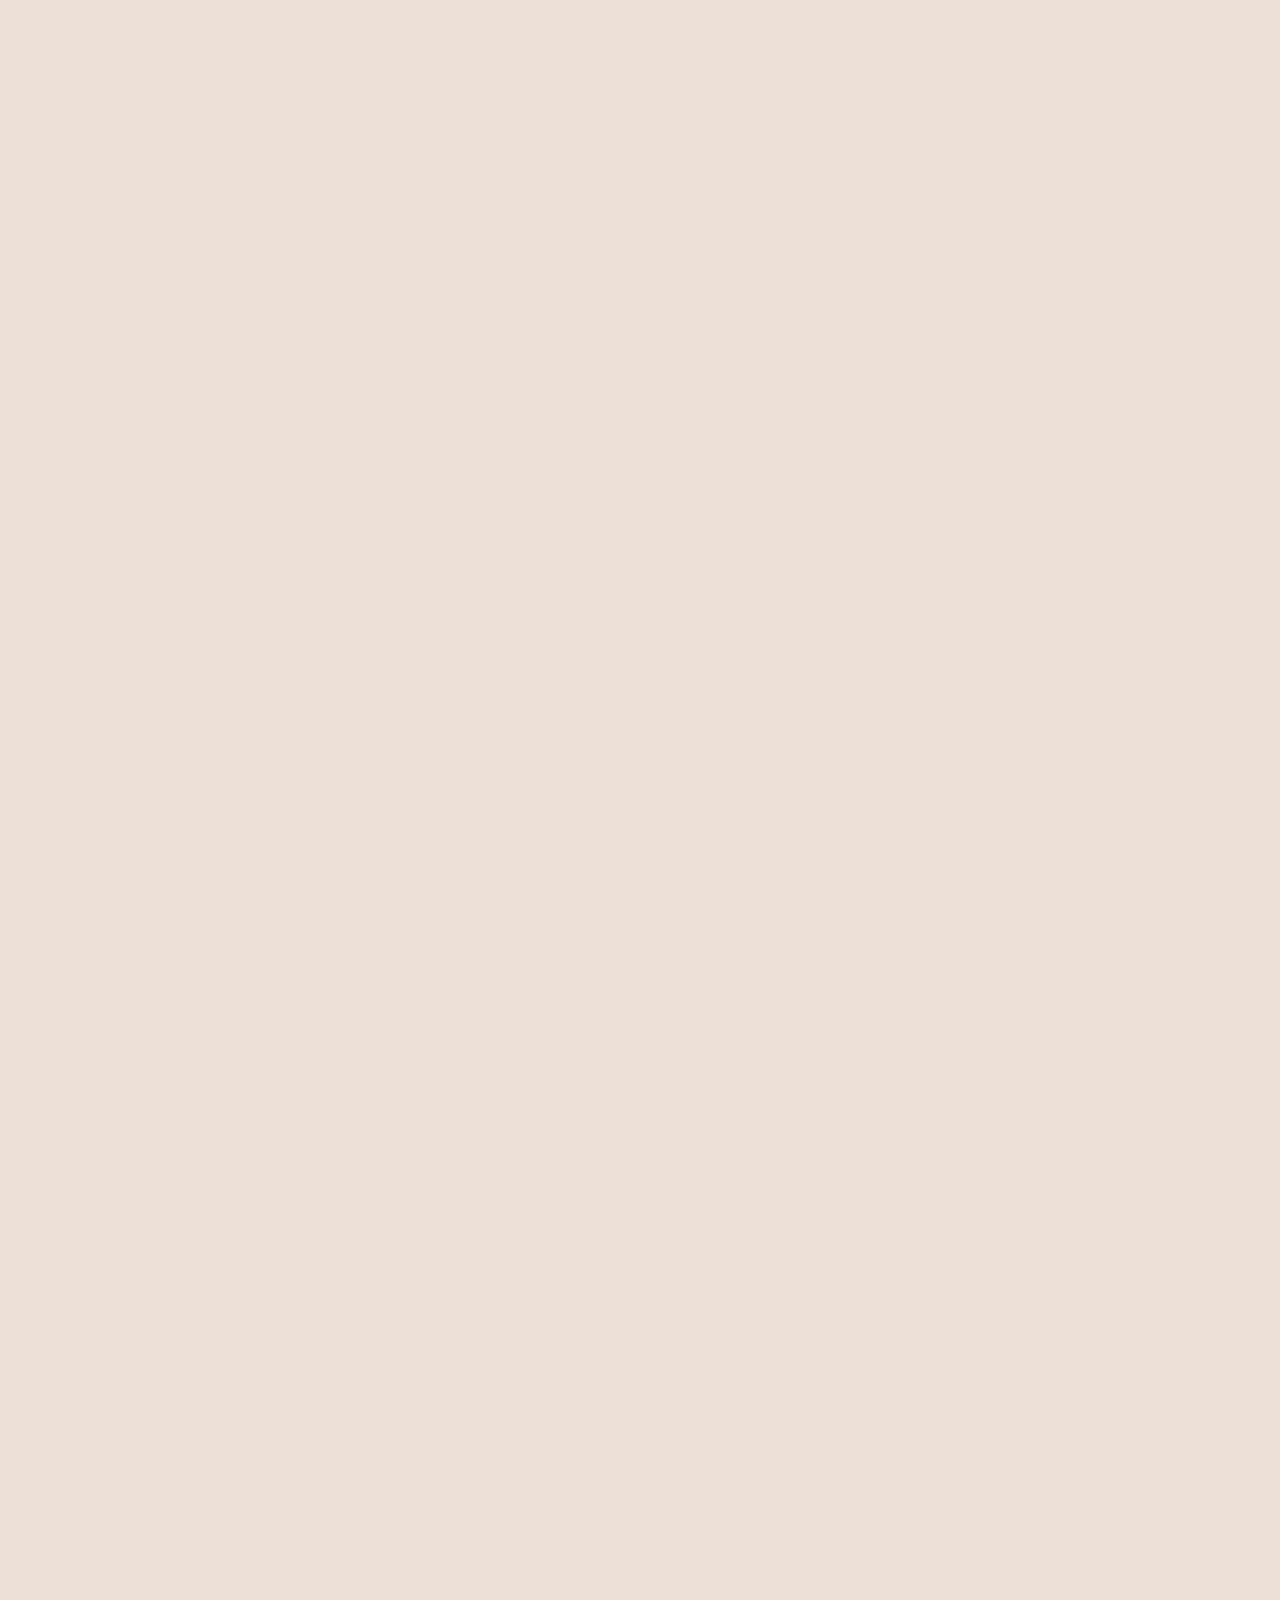
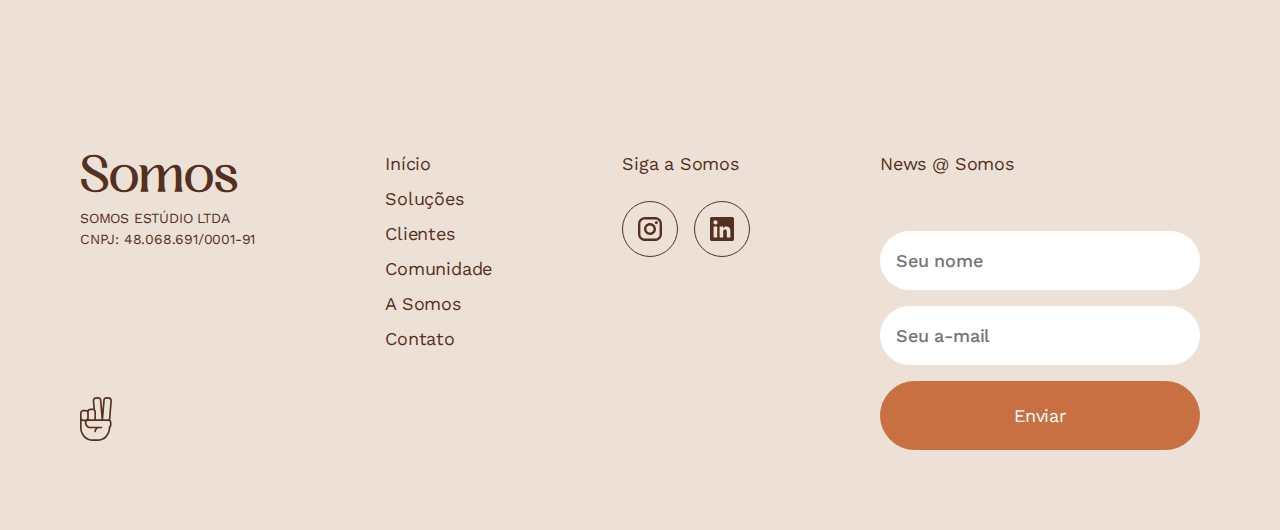
<file: clientes.html>
<!DOCTYPE html>
<html lang="pt-br">

<head>
    <!-- Metadados básicos -->
    <meta charset="UTF-8">
    <meta http-equiv="X-UA-Compatible" content="IE=edge">
    <meta name="viewport" content="width=device-width, initial-scale=1.0">

    <!-- Informações sobre o site -->
    <title>Somos Estúdio</title>
    <meta name="description"
        content="A Somos Estúdio é uma martech que possui a missão de transformar o cenário de experiências de marca, cultura e D&">
    <meta name="keywords"
        content=" Identidade Visual, Brand, Growth, Gerenciamento de Social Media e Estratégia Always On; Planejamento de Conteúdo e Partnership Hunting, Planejamento Estratégico, Desenvolvimento e Execução de Projetos Especiais, Desenvolvimento de Programas de D&I, Estratégias de Give Back e Consultorias">
    <meta name="author" content="Somos Estúdio">

    <!-- Ícone do site -->
    <link rel="icon" href="img/favicon-somos.png" type="image/x-icon">

    <!-- Folha de estilos (exemplo usando arquivo externo) -->
    <link rel="stylesheet" href="reset.css">
    <link rel="stylesheet" href="style.css">
    <link rel="stylesheet" href="responsive.css">


    <!-- Google Fonts -->
    <link
        href="https://fonts.googleapis.com/css2?family=Work+Sans:ital,wght@0,100;0,200;0,300;0,400;0,500;0,600;0,700;0,800;0,900;1,100;1,200;1,300;1,400;1,500;1,600;1,700;1,800;1,900&display=swap"
        rel="stylesheet">

    <!-- Scripts JavaScript  -->
    <script>document.documentElement.className += ' js';</script>
    <script src="script.js" defer></script>

    <!-- Metatags para redes sociais  -->
    <meta property="og:title"
        content="A Somos Estúdio é uma martech que possui a missão de transformar o cenário de experiências de marca, cultura e D&">
    <meta property="og:description"
        content="A Somos Estúdio é uma martech que possui a missão de transformar o cenário de experiências de marca, cultura e D&">
    <meta property="og:image" content="URL da imagem para compartilhamento">
    <meta property="og:url" content="URL da página compartilhada">
    <meta name="theme-color" content="#EDE0D6">

</head>

<body>

    <header id="header">
        <a href="index.html"><img class="box-1" src="img/somos-estudio-logotipo.svg"></a>

        <nav id="nav">
            <button aria-label="Abrir Menu" id="btn-mobile" aria-haspopup="true" aria-controls="menu"
                aria-expanded="false"><img src="img/menu-icon.svg" alt="Abrir menu">

            </button>
            <ul id="menu" role="menu">
                <li><a href="index.html">Início</a></li>
                <li><a href="solucoes.html">Soluções</a></li>
                <li><a href="clientes.html">Clientes</a></li>
                <li><a href="comunidade.html">Comunidade</a></li>
                <li><a href="sobre.html">A Somos</a></li>
                <li><a href="contato.html">Contato</a></li>
            </ul>
        </nav>
    </header>

    <section class="solucoes-intro js-scroll">
        <p>Clientes</p>
        <h1>Veja o que fizemos juntos com nossos clentes</h1>
    </section>

    <section class="clientes-projetos">

        <ul class="clientes-lista-projetos">
            <li class="clientes-lista-item-projetos js-scroll">
                <div>
                    <img class="clientes-rounded-image" src="img/menino-na-praia.jpg" alt="Imagem do projeto">
                    <div class="clientes-overlay"></div>
                    <div class="text-overlay-clientes">
                        <div class="clientes-descritivo-do-projeto">
                            <h1>Nome do cliente</h1>
                            <p class="">Suspendisse potenti. Pellentesque lectus ligula, dapibus vel ligula at,
                                luctus dictum tellus. In eget nisl a nisl eleifend ornare. Maecenas urna augue.</p>
                            <a href="" class="icon-btn">
                                <div class=""><img src="img/arrow-right-circle.svg" alt="" class="">
                                    <p>Veja mais deste projeto</p>
                            </a>
                        </div>
                    </div>
                </div>
            </li>
            <li class="clientes-lista-item-projetos-2 js-scroll">
                <div>
                    <img class="clientes-rounded-image" src="img/menino-na-praia.jpg" alt="Imagem do projeto">
                    <div class="clientes-overlay"></div>
                    <div class="text-overlay-clientes">
                        <div class="clientes-descritivo-do-projeto">
                            <h1>Nome do cliente</h1>
                            <p class="">Suspendisse potenti. Pellentesque lectus ligula, dapibus vel ligula at,
                                luctus dictum tellus. In eget nisl a nisl eleifend ornare. Maecenas urna augue.</p>
                            <a href="" class="icon-btn">
                                <div class=""><img src="img/arrow-right-circle.svg" alt="" class="">
                                    <p>Veja mais deste projeto</p>
                            </a>
                        </div>
                    </div>
                </div>
            </li>
            <li class="clientes-lista-item-projetos-2 js-scroll">
                <div>
                    <img class="clientes-rounded-image" src="img/menino-na-praia.jpg" alt="Imagem do projeto">
                    <div class="clientes-overlay"></div>
                    <div class="text-overlay-clientes">
                        <div class="clientes-descritivo-do-projeto">
                            <h1>Nome do cliente</h1>
                            <p class="">Suspendisse potenti. Pellentesque lectus ligula, dapibus vel ligula at,
                                luctus dictum tellus. In eget nisl a nisl eleifend ornare. Maecenas urna augue.</p>
                            <a href="" class="icon-btn">
                                <div class=""><img src="img/arrow-right-circle.svg" alt="" class="">
                                    <p>Veja mais deste projeto</p>
                            </a>
                        </div>
                    </div>
                </div>
            </li>
            <li class="clientes-lista-item-projetos js-scroll">
                <div>
                    <img class="clientes-rounded-image" src="img/menino-na-praia.jpg" alt="Imagem do projeto">
                    <div class="clientes-overlay"></div>
                    <div class="text-overlay-clientes">
                        <div class="clientes-descritivo-do-projeto">
                            <h1>Nome do cliente</h1>
                            <p class="">Suspendisse potenti. Pellentesque lectus ligula, dapibus vel ligula at,
                                luctus dictum tellus. In eget nisl a nisl eleifend ornare. Maecenas urna augue.</p>
                            <a href="" class="icon-btn">
                                <div class=""><img src="img/arrow-right-circle.svg" alt="" class="">
                                    <p>Veja mais deste projeto</p>
                            </a>
                        </div>
                    </div>
                </div>
            </li>
            <li class="clientes-lista-item-projetos js-scroll">
                <div>
                    <img class="clientes-rounded-image" src="img/menino-na-praia.jpg" alt="Imagem do projeto">
                    <div class="clientes-overlay"></div>
                    <div class="text-overlay-clientes">
                        <div class="clientes-descritivo-do-projeto">
                            <h1>Nome do cliente</h1>
                            <p class="">Suspendisse potenti. Pellentesque lectus ligula, dapibus vel ligula at,
                                luctus dictum tellus. In eget nisl a nisl eleifend ornare. Maecenas urna augue.</p>
                            <a href="" class="icon-btn">
                                <div class=""><img src="img/arrow-right-circle.svg" alt="" class="">
                                    <p>Veja mais deste projeto</p>
                            </a>
                        </div>
                    </div>
                </div>
            </li>
            <li class="clientes-lista-item-projetos-2 js-scroll">
                <div>
                    <img class="clientes-rounded-image" src="img/menino-na-praia.jpg" alt="Imagem do projeto">
                    <div class="clientes-overlay"></div>
                    <div class="text-overlay-clientes">
                        <div class="clientes-descritivo-do-projeto">
                            <h1>Nome do cliente</h1>
                            <p class="">Suspendisse potenti. Pellentesque lectus ligula, dapibus vel ligula at,
                                luctus dictum tellus. In eget nisl a nisl eleifend ornare. Maecenas urna augue.</p>
                            <a href="" class="icon-btn">
                                <div class=""><img src="img/arrow-right-circle.svg" alt="" class="">
                                    <p>Veja mais deste projeto</p>
                            </a>
                        </div>
                    </div>
                </div>
            </li>
        </ul>

    </section>

    
    <div class="botoes-contato-fixo">
        <div class="botao-de-contato-fixo">
            <a href="/whatsapp.com" class=""><img src="img/whatsapp.svg" alt="Falar no WhatsApp" class=""><small>Falar
                    no WhatsApp</small></a>
        </div>

        <div class="botao-de-contato-fixo">
            <a href="/whatsapp.com" class=""><img src="img/calendly.png" alt="Falar no WhatsApp" class=""><small>Agendar
                    uma reunião</small></a>
        </div>

    </div>

    <footer class="rodape">
        <div class="footer-empresa-geral">
            <div class="footer-empresa">
                <h1>Somos</h1>
                <small>SOMOS ESTÚDIO LTDA<br>CNPJ: 48.068.691/0001-91</small>
            </div>

            <div class="sidneysouza">
                <a href="https://sidneysouza.com" target="_blank" alt="Acessar site">
                    <img src="img/sidney-souza.svg" alt="Website feito por Sidney Souza">
                </a>
            </div>
            
        </div>
        <ul class="menu-footer">
            <li><a href="index.html" class="">Início</a></li>
            <li><a href="solucoes.html" class="">Soluções</a></li>
            <li><a href="clientes.html" class="">Clientes</a></li>
            <li><a href="comunidade.html" class="">Comunidade</a></li>
            <li><a href="sobre.html" class="">A Somos</a></li>
            <li><a href="contato.html" class="">Contato</a></li>
        </ul>

        <div class="footer-social-media">
            <p>Siga a Somos</p>
            <div class="footer-social-media-icones">
                <a href="#"><img src="img/instagram.svg" alt=""></a>
                <a href="#"><img src="img/linkedin.svg" alt=""></a>
            </div>
        </div>

        <div class="news-footer">
            <p>News @ Somos</p>
            <form action="" method="POST" class="form-footer">

                <input type="text" id="nome" name="nome" required placeholder="Seu nome">

                <input id="email" name="email" required placeholder="Seu a-mail">

                <button value="Enviar"><a href="#" class="">Enviar</button></a>

            </form>

        </div>
    </footer>

    <a href="#" class="back-to-top" onclick="scrollToTop()"><img src="img/botao-voltar-ao-topo.svg"
            alt="Voltar ao Topo"></a>

</body>

</html>
</file>
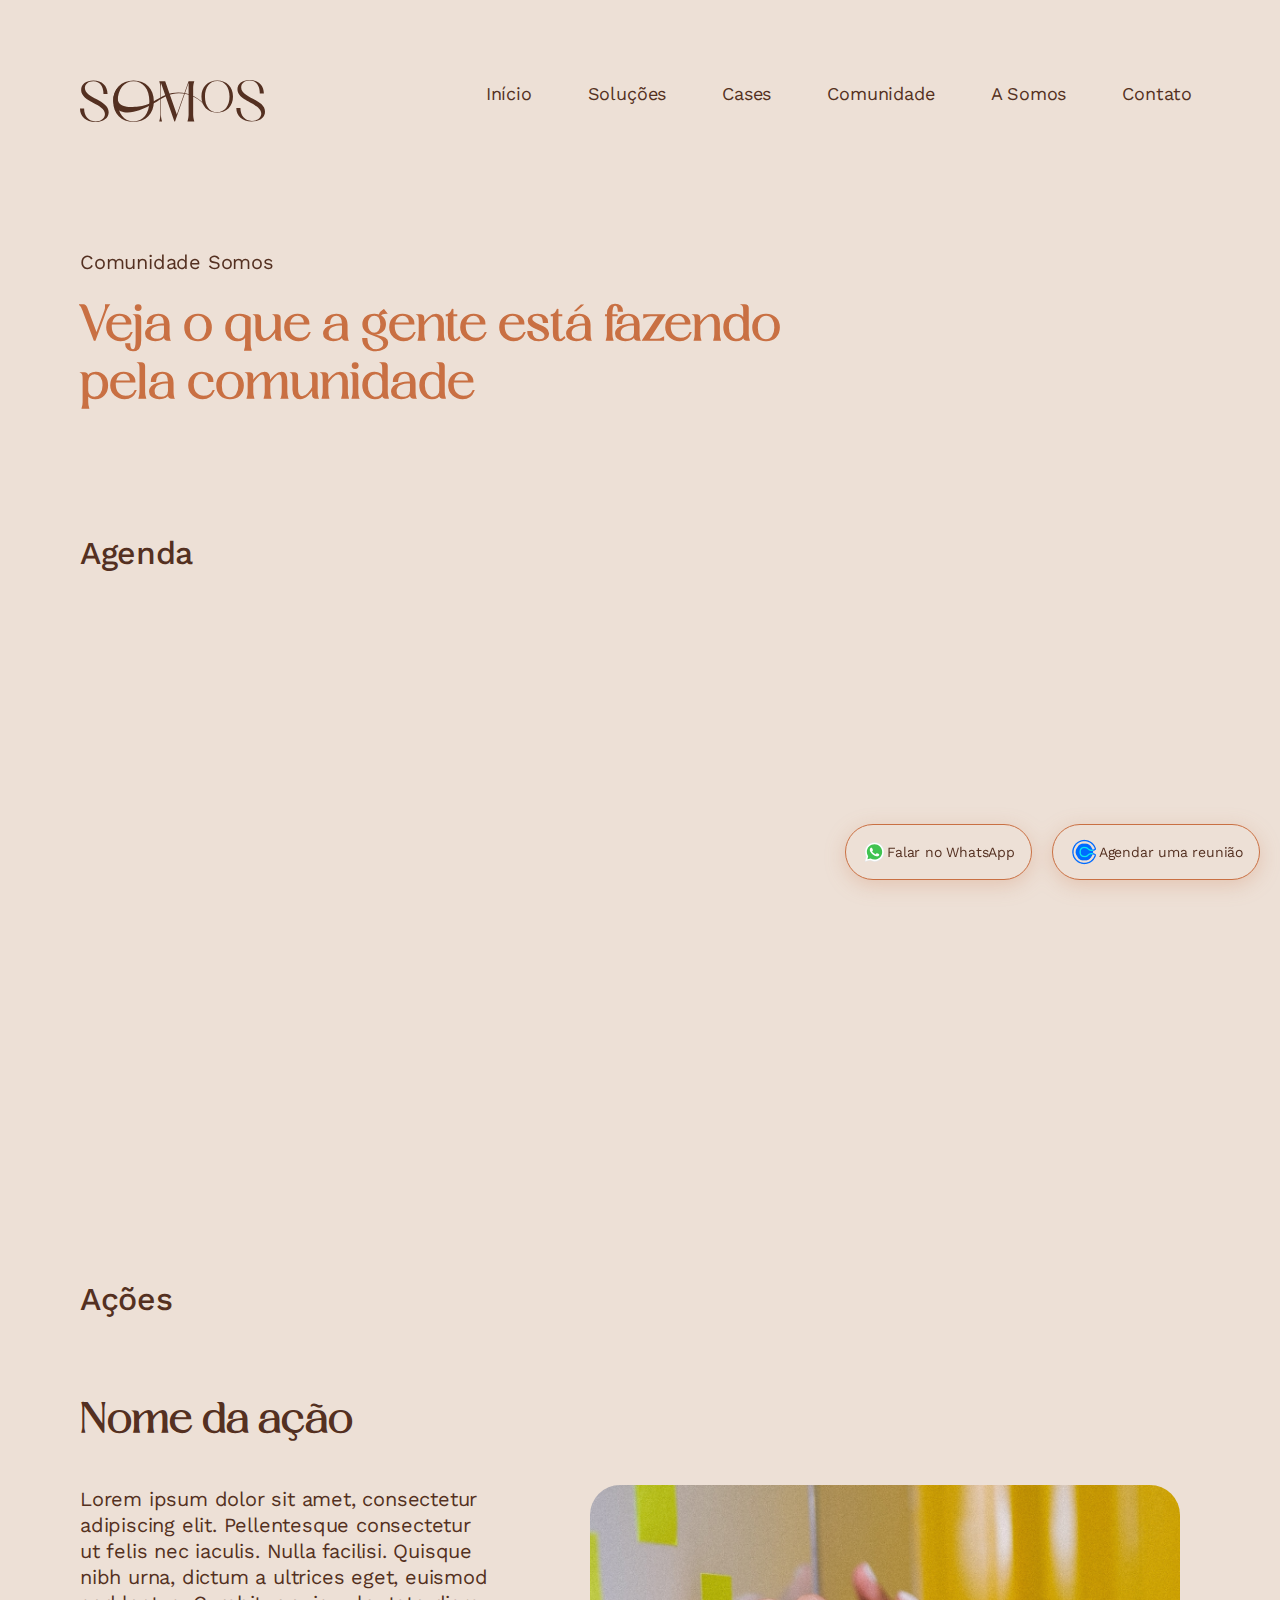
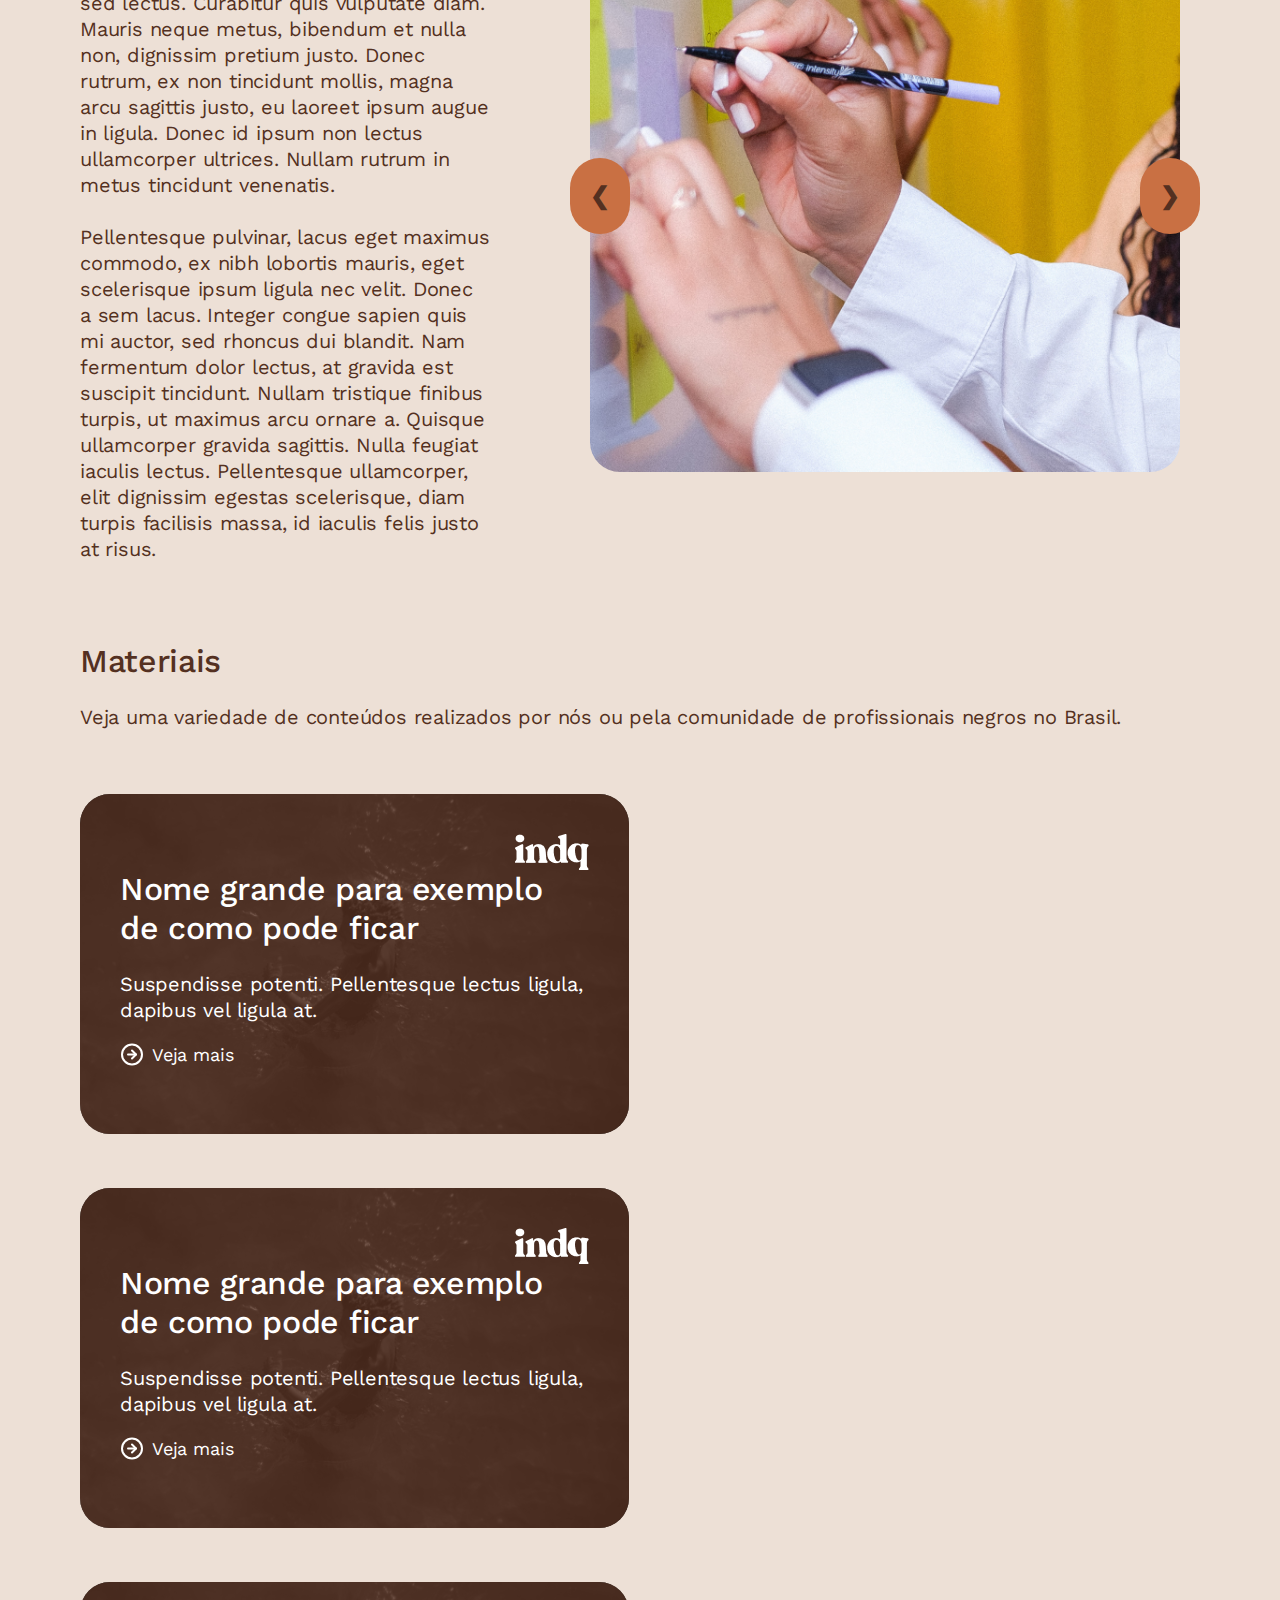
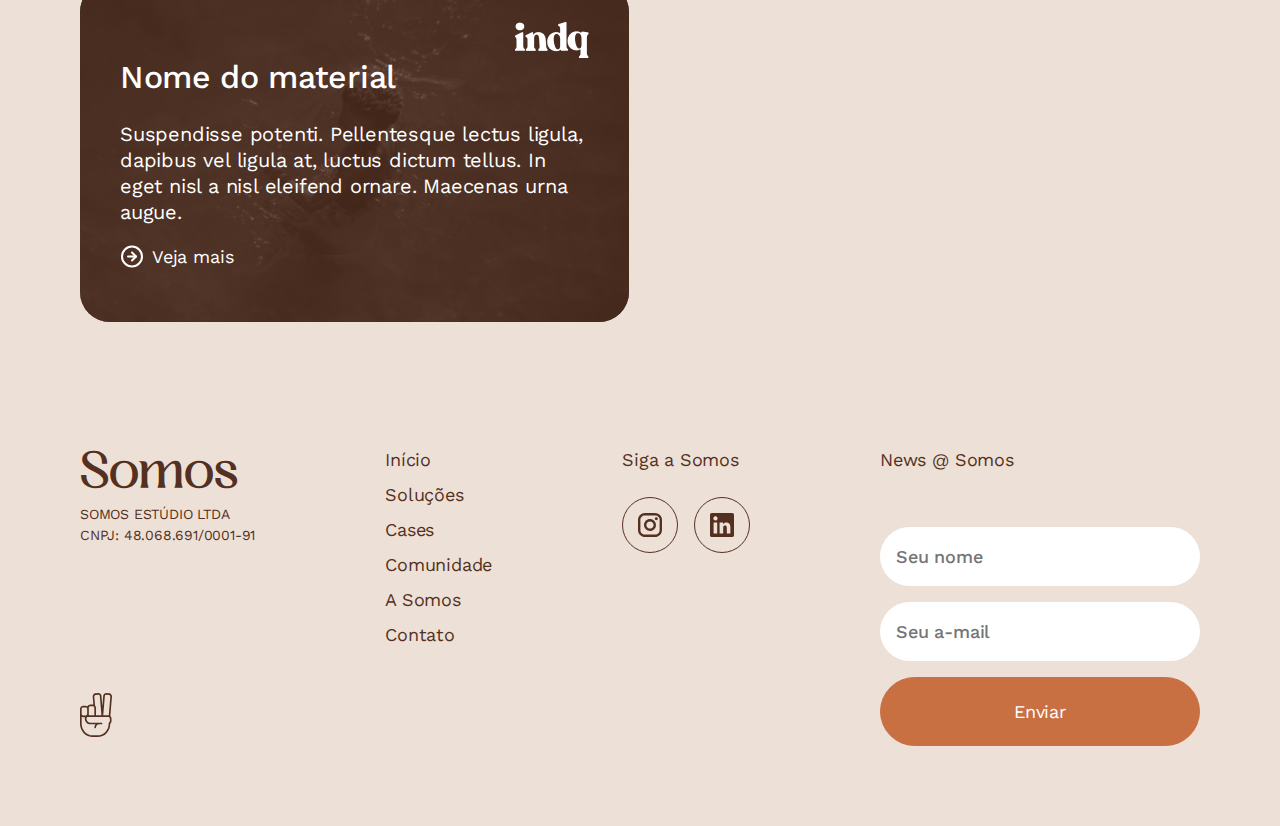
<file: comunidade.html>
<!DOCTYPE html>
<html lang="pt-br">

<head>
    <!-- Metadados básicos -->
    <meta name="viewport" content="width=device-width, initial-scale=1.0">
    <meta charset="UTF-8">
    <meta http-equiv="X-UA-Compatible" content="IE=edge">
    <meta name="viewport" content="width=device-width, initial-scale=1.0">

    <!-- Informações sobre o site -->
    <title>Somos Estúdio - Comunidade</title>
    <meta name="description"
        content="A Somos Estúdio é uma martech que possui a missão de transformar o cenário de experiências de marca, cultura e D&">
    <meta name="keywords"
        content=" Identidade Visual, Brand, Growth, Gerenciamento de Social Media e Estratégia Always On; Planejamento de Conteúdo e Partnership Hunting, Planejamento Estratégico, Desenvolvimento e Execução de Projetos Especiais, Desenvolvimento de Programas de D&I, Estratégias de Give Back e Consultorias">
    <meta name="author" content="Somos Estúdio">

    <!-- Ícone do site -->
    <link rel="icon" href="img/favicon-somos.png" type="image/x-icon">

    <!-- Folha de estilos (exemplo usando arquivo externo) -->
    <link rel="stylesheet" href="reset.css">
    <link rel="stylesheet" href="style.css">
    <link rel="stylesheet" href="responsive.css">


    <!-- Google Fonts -->
    <link
        href="https://fonts.googleapis.com/css2?family=Work+Sans:ital,wght@0,100;0,200;0,300;0,400;0,500;0,600;0,700;0,800;0,900;1,100;1,200;1,300;1,400;1,500;1,600;1,700;1,800;1,900&display=swap"
        rel="stylesheet">

    <!-- Scripts JavaScript  -->
    <script src="script.js" defer></script>
    <script>document.documentElement.className += ' js';</script>

    <!-- Metatags para redes sociais  -->
    <meta property="og:title"
        content="A Somos Estúdio é uma martech que possui a missão de transformar o cenário de experiências de marca, cultura e D&">
    <meta property="og:description"
        content="A Somos Estúdio é uma martech que possui a missão de transformar o cenário de experiências de marca, cultura e D&">
    <meta property="og:image" content="URL da imagem para compartilhamento">
    <meta property="og:url" content="URL da página compartilhada">
    <meta name="theme-color" content="#EDE0D6">

</head>

<body>

    <header id="header">
        <a href="index.html"><img class="box-1" src="img/somos-estudio-logotipo.svg"></a>

        <nav id="nav">
            <button aria-label="Abrir Menu" id="btn-mobile" aria-haspopup="true" aria-controls="menu"
                aria-expanded="false"><img src="img/menu-icon.svg" alt="Abrir menu">

            </button>
            <ul id="menu" role="menu">
                <li><a href="index.html">Início</a></li>
                <li><a href="solucoes.html">Soluções</a></li>
                <li><a href="cases.html">Cases</a></li>
                <li><a href="comunidade.html">Comunidade</a></li>
                <li><a href="sobre.html">A Somos</a></li>
                <li><a href="contato.html">Contato</a></li>
            </ul>
        </nav>
    </header>

    <section class="solucoes-intro js-scroll">
        <p>Comunidade Somos</p>
        <h1>Veja o que a gente está fazendo pela comunidade</h1>
    </section>

    <section>
        <h3 class="">Agenda</h3>

        <ul class="gallery js-scroll gallery-comunidades">
            <li class="comunidade-card-evento">
                <tag>Categoria</tag>
                <h3 class="">Conversas desafiadoras e postura profissional no mercado de trabalho</h3>
                <p class="">Neste workshop iremos abordar o tema com profundiade e a ideia é você sair de lá já
                    conseguindo aplicar os aprendizados no seu dia-a-dia.</p>
                <div class="comunidade-card-infos">
                    <div class="comunidade-info">
                        <small class="">localização</small>
                        <p class="">Cidade/Estado</p>
                    </div>
                    <div class="comunidade-info">
                        <small class="">Data</small>
                        <p class="">Dia-semana</p>
                        <p class="">88/88/88</p>
                    </div>
                </div>
                <button class="">Participe</button>
            </li>
            <li class="comunidade-card-evento">
                <tag>Categoria</tag>
                <h3 class="">Conversas desafiadoras e postura profissional no mercado de trabalho</h3>
                <p class="">Neste workshop iremos abordar o tema com profundiade e a ideia é você sair de lá já
                    conseguindo aplicar os aprendizados no seu dia-a-dia.</p>
                <div class="comunidade-card-infos">
                    <div class="comunidade-info">
                        <small class="">localização</small>
                        <p class="">Cidade/Estado</p>
                    </div>
                    <div class="comunidade-info">
                        <small class="">Data</small>
                        <p class="">Dia-semana</p>
                        <p class="">88/88/88</p>
                    </div>
                </div>
                <button class="">Participe</button>
            </li>
            <li class="comunidade-card-evento">
                <tag>Categoria</tag>
                <h3 class="">Conversas desafiadoras e postura profissional no mercado de trabalho</h3>
                <p class="">Neste workshop iremos abordar o tema com profundiade e a ideia é você sair de lá já
                    conseguindo aplicar os aprendizados no seu dia-a-dia.</p>
                <div class="comunidade-card-infos">
                    <div class="comunidade-info">
                        <small class="">localização</small>
                        <p class="">Cidade/Estado</p>
                    </div>
                    <div class="comunidade-info">
                        <small class="">Data</small>
                        <p class="">Dia-semana</p>
                        <p class="">88/88/88</p>
                    </div>
                </div>
                <button class="">Participe</button>
            </li>
        </ul>
    </section>

    <section class="sessao-comunidades">

        <h3 class="">Ações</h3>

        <div class="comunidade-acao">


            <div>
                <h2 class="">Nome da ação</h2>
                <p class="">Lorem ipsum dolor sit amet, consectetur adipiscing elit. Pellentesque consectetur ut felis
                    nec
                    iaculis. Nulla facilisi. Quisque nibh urna, dictum a ultrices eget, euismod sed lectus. Curabitur
                    quis
                    vulputate diam. Mauris neque metus, bibendum et nulla non, dignissim pretium justo. Donec rutrum, ex
                    non
                    tincidunt mollis, magna arcu sagittis justo, eu laoreet ipsum augue in ligula. Donec id ipsum non
                    lectus
                    ullamcorper ultrices. Nullam rutrum in metus tincidunt venenatis.<br><br>
                    Pellentesque pulvinar, lacus eget maximus commodo, ex nibh lobortis mauris, eget scelerisque ipsum
                    ligula nec velit. Donec a sem lacus. Integer congue sapien quis mi auctor, sed rhoncus dui blandit.
                    Nam
                    fermentum dolor lectus, at gravida est suscipit tincidunt. Nullam tristique finibus turpis, ut
                    maximus
                    arcu ornare a. Quisque ullamcorper gravida sagittis. Nulla feugiat iaculis lectus. Pellentesque
                    ullamcorper, elit dignissim egestas scelerisque, diam turpis facilisis massa, id iaculis felis justo
                    at
                    risus.</p>
            </div>
            <div>
                <div class="comunidade-galeria">
                    <div class="comunidade-slide">
                        <img src="img/img-example-1x1.png" alt="Imagem 1">
                    </div>
                    <div class="comunidade-slide">
                        <img src="img/img-example-1x1-2.png" alt="Imagem 2">
                    </div>
                    <!-- Adicione mais slides conforme necessário -->

                    <a class="comunidade-anterior" onclick="mudarSlide(-1)">&#10094;</a>
                    <a class="comunidade-proximo" onclick="mudarSlide(1)">&#10095;</a>
                </div>
            </div>
        </div>

    </section>

    <section class="sessao-comunidades">

        <div class="materiais">
            <h3 class="">Materiais</h3>

            <p class="">Veja uma variedade de conteúdos realizados por nós ou pela comunidade de profissionais negros no
                Brasil.</p>
        </div>

        <ul class="materiais-lista-flex">
            <li class="materiais-lista">

                <img class="materiais-rounded-image" src="img/menino-na-praia.jpg" alt="Imagem do projeto">
                <div class="materiais-overlay"></div>

                <div class="text-overlay-materiais">
                    <div class="materiais-descritivo-do-projeto">

                        <h3>Nome grande para exemplo de como pode ficar</h3>
                        <p class="descritivo-do-material">Suspendisse potenti. Pellentesque lectus ligula, dapibus
                            vel ligula at.
                        </p>
                        <a href="" class="icon-btn">
                            <div class=""><img src="img/arrow-right-circle.svg" alt="" class="">
                                <p>Veja mais</p>
                        </a>
                    </div>
                </div>
                <img src="img/indq-logo.png" alt="Logotipo" class="logotipo-parceiro-material">

            </li>

            <li class="materiais-lista">

                <img class="materiais-rounded-image" src="img/menino-na-praia.jpg" alt="Imagem do projeto">
                <div class="materiais-overlay"></div>

                <div class="text-overlay-materiais">
                    <div class="materiais-descritivo-do-projeto">

                        <h3>Nome grande para exemplo de como pode ficar</h3>
                        <p class="descritivo-do-material">Suspendisse potenti. Pellentesque lectus ligula, dapibus
                            vel ligula at.
                        </p>
                        <a href="" class="icon-btn">
                            <div class=""><img src="img/arrow-right-circle.svg" alt="" class="">
                                <p>Veja mais</p>
                        </a>
                    </div>
                </div>
                <img src="img/indq-logo.png" alt="Logotipo" class="logotipo-parceiro-material">

            </li>

            <li class="materiais-lista">

                <img class="materiais-rounded-image" src="img/menino-na-praia.jpg" alt="Imagem do projeto">
                <div class="materiais-overlay"></div>

                <div class="text-overlay-materiais">
                    <div class="materiais-descritivo-do-projeto">

                        <h3>Nome do material</h3>
                        <p class="descritivo-do-material">Suspendisse potenti. Pellentesque lectus ligula, dapibus
                            vel ligula at,
                            luctus dictum tellus. In eget nisl a nisl eleifend ornare. Maecenas urna augue.</p>
                        <a href="" class="icon-btn">
                            <div class=""><img src="img/arrow-right-circle.svg" alt="" class="">
                                <p>Veja mais</p>
                        </a>
                    </div>
                </div>
                <img src="img/indq-logo.png" alt="Logotipo" class="logotipo-parceiro-material">

            </li>

        </ul>
    </section>

    
    <div class="botoes-contato-fixo">
        <div class="botao-de-contato-fixo">
            <a href="/whatsapp.com" class=""><img src="img/whatsapp.svg" alt="Falar no WhatsApp" class=""><small>Falar
                    no WhatsApp</small></a>
        </div>

        <div class="botao-de-contato-fixo">
            <a href="/whatsapp.com" class=""><img src="img/calendly.png" alt="Falar no WhatsApp" class=""><small>Agendar
                    uma reunião</small></a>
        </div>

    </div>

    <footer class="rodape">
        <div class="footer-empresa-geral">
            <div class="footer-empresa">
                <h1>Somos</h1>
                <small>SOMOS ESTÚDIO LTDA<br>CNPJ: 48.068.691/0001-91</small>
            </div>

            <div class="sidneysouza">
                <a href="https://sidneysouza.com" target="_blank" alt="Acessar site">
                    <img src="img/sidney-souza.svg" alt="Website feito por Sidney Souza">
                </a>
            </div>

        </div>
        <ul class="menu-footer">
            <li><a href="index.html" class="">Início</a></li>
            <li><a href="solucoes.html" class="">Soluções</a></li>
            <li><a href="cases.html" class="">Cases</a></li>
            <li><a href="comunidade.html" class="">Comunidade</a></li>
            <li><a href="sobre.html" class="">A Somos</a></li>
            <li><a href="contato.html" class="">Contato</a></li>
        </ul>

        <div class="footer-social-media">
            <p>Siga a Somos</p>
            <div class="footer-social-media-icones">
                <a href="#"><img src="img/instagram.svg" alt=""></a>
                <a href="#"><img src="img/linkedin.svg" alt=""></a>
            </div>
        </div>

        <div class="news-footer">
            <p>News @ Somos</p>
            <form action="" method="POST" class="form-footer">

                <input type="text" id="nome" name="nome" required placeholder="Seu nome">

                <input id="email" name="email" required placeholder="Seu a-mail">

                <button value="Enviar"><a href="#" class="">Enviar</button></a>

            </form>

        </div>
    </footer>

    <a href="#" class="back-to-top" onclick="scrollToTop()"><img src="img/botao-voltar-ao-topo.svg"
            alt="Voltar ao Topo"></a>

</body>

</html>
</file>
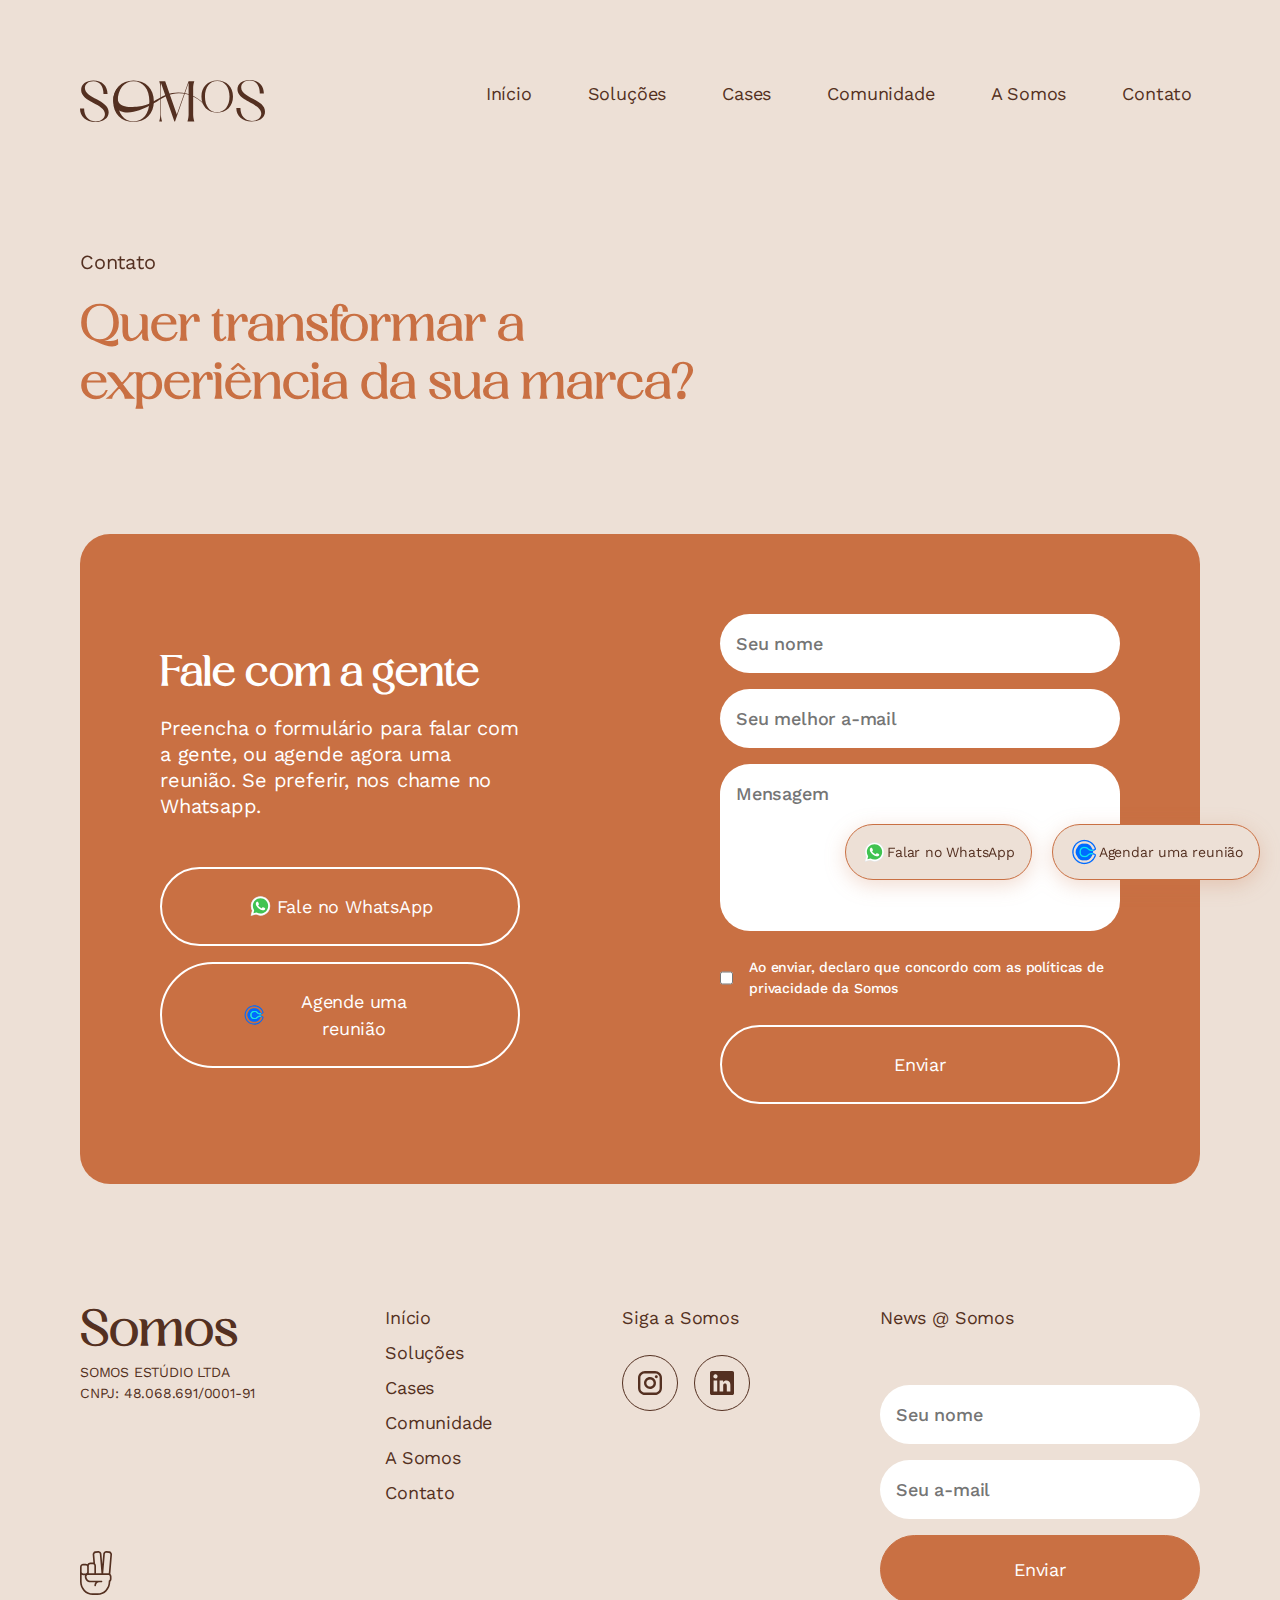
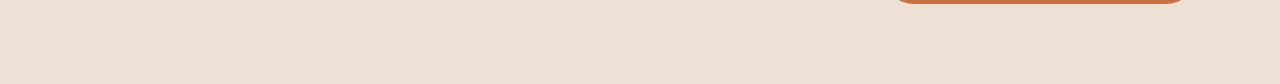
<file: contato.html>
<!DOCTYPE html>
<html lang="pt-br">

<head>
    <!-- Metadados básicos -->
    <meta charset="UTF-8">
    <meta http-equiv="X-UA-Compatible" content="IE=edge">
    <meta name="viewport" content="width=device-width, initial-scale=1.0">

    <!-- Informações sobre o site -->
    <title>Somos Estúdio</title>
    <meta name="description"
        content="A Somos Estúdio é uma martech que possui a missão de transformar o cenário de experiências de marca, cultura e D&">
    <meta name="keywords"
        content=" Identidade Visual, Brand, Growth, Gerenciamento de Social Media e Estratégia Always On; Planejamento de Conteúdo e Partnership Hunting, Planejamento Estratégico, Desenvolvimento e Execução de Projetos Especiais, Desenvolvimento de Programas de D&I, Estratégias de Give Back e Consultorias">
    <meta name="author" content="Somos Estúdio">

    <!-- Ícone do site -->
    <link rel="icon" href="img/favicon-somos.png" type="image/x-icon">

    <!-- Folha de estilos (exemplo usando arquivo externo) -->
    <link rel="stylesheet" href="reset.css">
    <link rel="stylesheet" href="style.css">
    <link rel="stylesheet" href="responsive.css">


    <!-- Google Fonts -->
    <link
        href="https://fonts.googleapis.com/css2?family=Work+Sans:ital,wght@0,100;0,200;0,300;0,400;0,500;0,600;0,700;0,800;0,900;1,100;1,200;1,300;1,400;1,500;1,600;1,700;1,800;1,900&display=swap"
        rel="stylesheet">

    <!-- Scripts JavaScript  -->
    <script>document.documentElement.className += ' js';</script>
    <script src="script.js" defer></script>

    <!-- Metatags para redes sociais  -->
    <meta property="og:title"
        content="A Somos Estúdio é uma martech que possui a missão de transformar o cenário de experiências de marca, cultura e D&">
    <meta property="og:description"
        content="A Somos Estúdio é uma martech que possui a missão de transformar o cenário de experiências de marca, cultura e D&">
    <meta property="og:image" content="URL da imagem para compartilhamento">
    <meta property="og:url" content="URL da página compartilhada">
    <meta name="theme-color" content="#EDE0D6">

</head>

<body>

    <header id="header">
        <a href="index.html"><img class="box-1" src="img/somos-estudio-logotipo.svg"></a>

        <nav id="nav">
            <button aria-label="Abrir Menu" id="btn-mobile" aria-haspopup="true" aria-controls="menu"
                aria-expanded="false"><img src="img/menu-icon.svg" alt="Abrir menu">

            </button>
            <ul id="menu" role="menu">
                <li><a href="index.html">Início</a></li>
                <li><a href="solucoes.html">Soluções</a></li>
                <li><a href="cases.html">Cases</a></li>
                <li><a href="comunidade.html">Comunidade</a></li>
                <li><a href="sobre.html">A Somos</a></li>
                <li><a href="contato.html">Contato</a></li>
            </ul>
        </nav>
    </header>

    <div class="contato-intro js-scroll">
        <p>Contato</p>
        <h1>Quer transformar a experiência da sua marca?</h1>
    </div>

    <!-- Contato-->

    <section class="contato js-scroll">
        <div class="contato-conteudo">
            <h2>Fale com a gente</h2>
            <p>Preencha o formulário para falar com a gente, ou agende agora uma reunião. Se preferir, nos chame no
                Whatsapp.</p>

            <div class="botoes-conteudo">
                <button><a href="#"><img src="img/whatsapp.svg" alt="Ícone do WhatsApp">Fale no WhatsApp</a></button>
                <button class="botao-center"><a href="#"><img src="img/calendly.svg" alt="Ícone do Calendly">Agende uma
                        reunião</a></button>
            </div>
        </div>


        <form action="enviar.php" method="POST" class="contato-formulario">

            <input type="text" id="nome" name="nome" required placeholder="Seu nome">

            <input id="email" name="email" required placeholder="Seu melhor a-mail">

            <textarea id="mensagem" name="mensagem" rows="5" cols="30" required placeholder="Mensagem"></textarea>

            <div class="checkbox">
                <input type="checkbox" id="politicas" name="politicas" required>
                <label for="politicas">Ao enviar, declaro que concordo com as políticas de privacidade da
                    Somos</label>
            </div>

            <button value="Enviar"><a href="#" class="">Enviar</button></a>

        </form>


    </section>


    <div class="botoes-contato-fixo">
        <div class="botao-de-contato-fixo">
            <a href="/whatsapp.com" class=""><img src="img/whatsapp.svg" alt="Falar no WhatsApp" class=""><small>Falar
                    no WhatsApp</small></a>
        </div>

        <div class="botao-de-contato-fixo">
            <a href="/whatsapp.com" class=""><img src="img/calendly.png" alt="Falar no WhatsApp" class=""><small>Agendar
                    uma reunião</small></a>
        </div>

    </div>

    <footer class="rodape">
        <div class="footer-empresa-geral">
            <div class="footer-empresa">
                <h1>Somos</h1>
                <small>SOMOS ESTÚDIO LTDA<br>CNPJ: 48.068.691/0001-91</small>
            </div>

            <div class="sidneysouza">
                <a href="https://sidneysouza.com" target="_blank" alt="Acessar site">
                    <img src="img/sidney-souza.svg" alt="Website feito por Sidney Souza">
                </a>
            </div>

        </div>
        <ul class="menu-footer">
            <li><a href="index.html" class="">Início</a></li>
            <li><a href="solucoes.html" class="">Soluções</a></li>
            <li><a href="cases.html" class="">Cases</a></li>
            <li><a href="comunidade.html" class="">Comunidade</a></li>
            <li><a href="sobre.html" class="">A Somos</a></li>
            <li><a href="contato.html" class="">Contato</a></li>
        </ul>

        <div class="footer-social-media">
            <p>Siga a Somos</p>
            <div class="footer-social-media-icones">
                <a href="#"><img src="img/instagram.svg" alt=""></a>
                <a href="#"><img src="img/linkedin.svg" alt=""></a>
            </div>
        </div>

        <div class="news-footer">
            <p>News @ Somos</p>
            <form action="" method="POST" class="form-footer">

                <input type="text" id="nome" name="nome" required placeholder="Seu nome">

                <input id="email" name="email" required placeholder="Seu a-mail">

                <button value="Enviar"><a href="#" class="">Enviar</button></a>

            </form>

        </div>
    </footer>

    <a href="#" class="back-to-top" onclick="scrollToTop()"><img src="img/botao-voltar-ao-topo.svg"
            alt="Voltar ao Topo"></a>

</body>

</html>
</file>
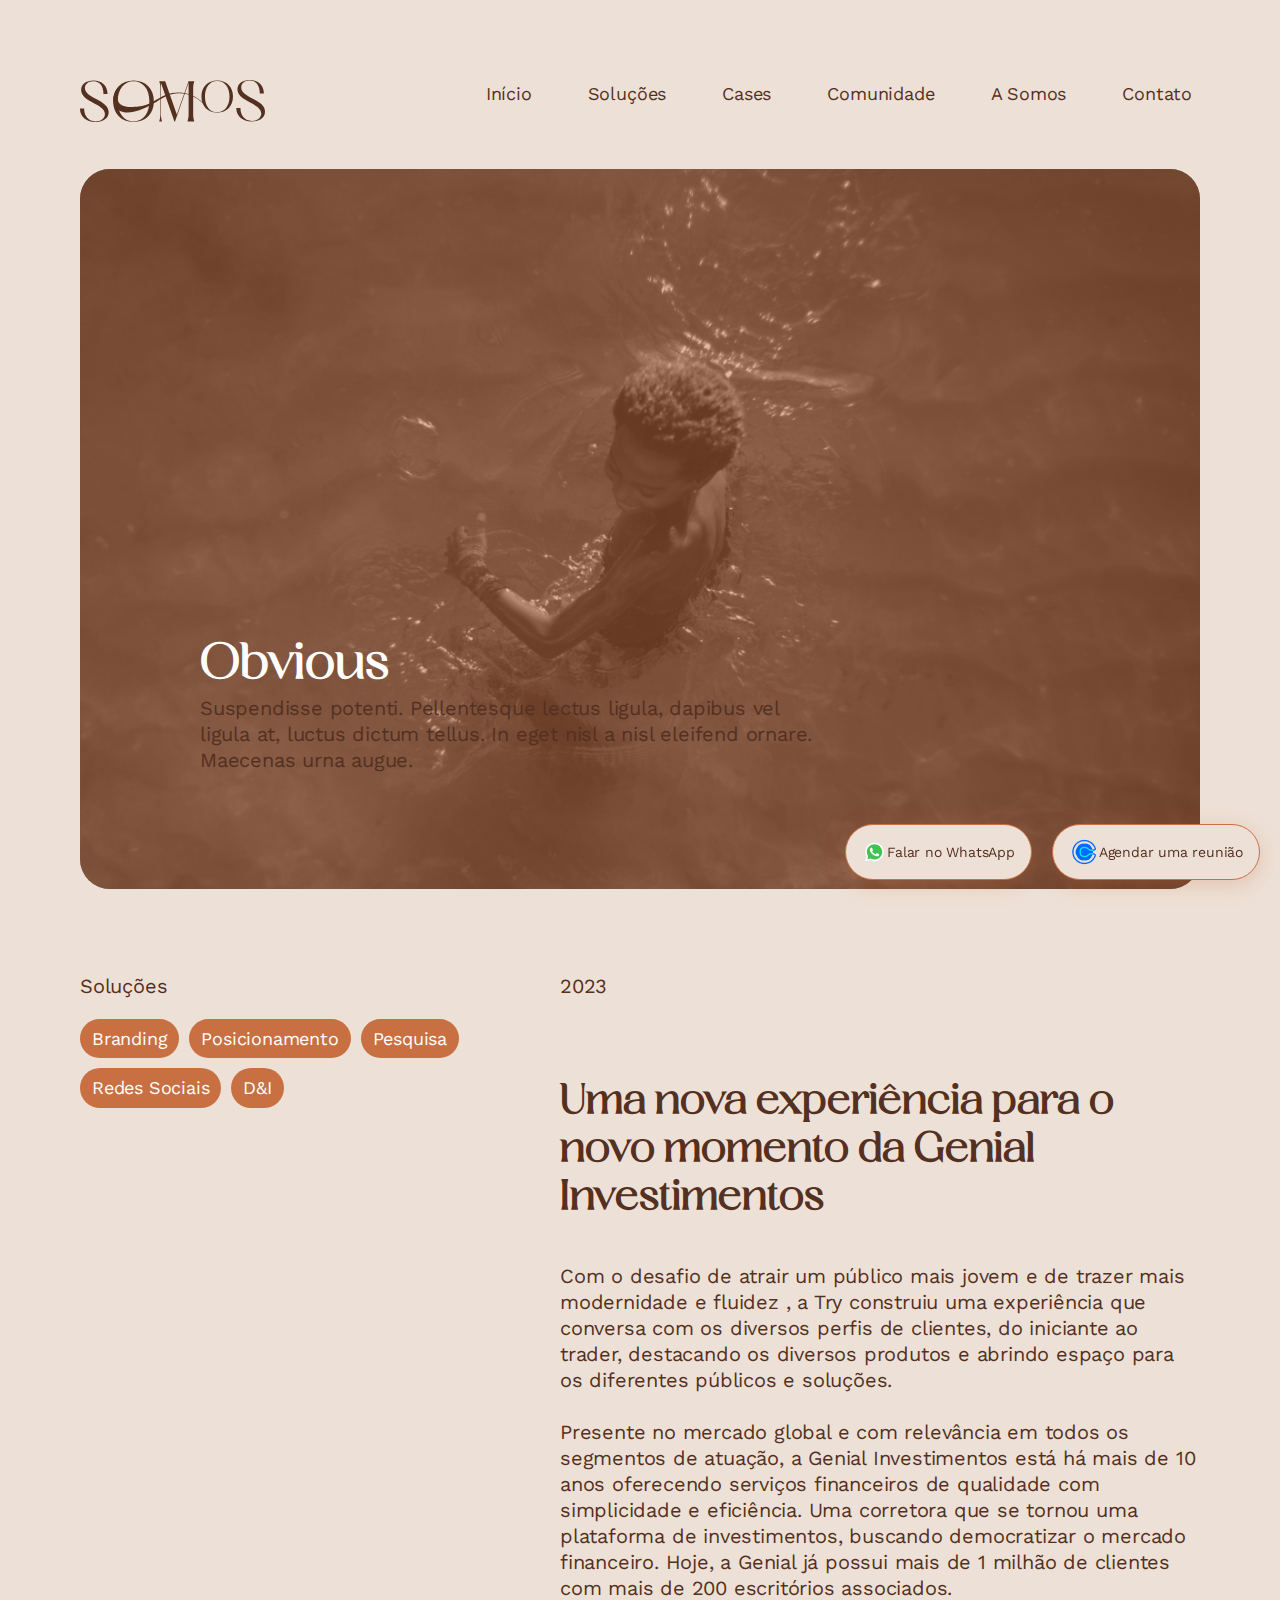
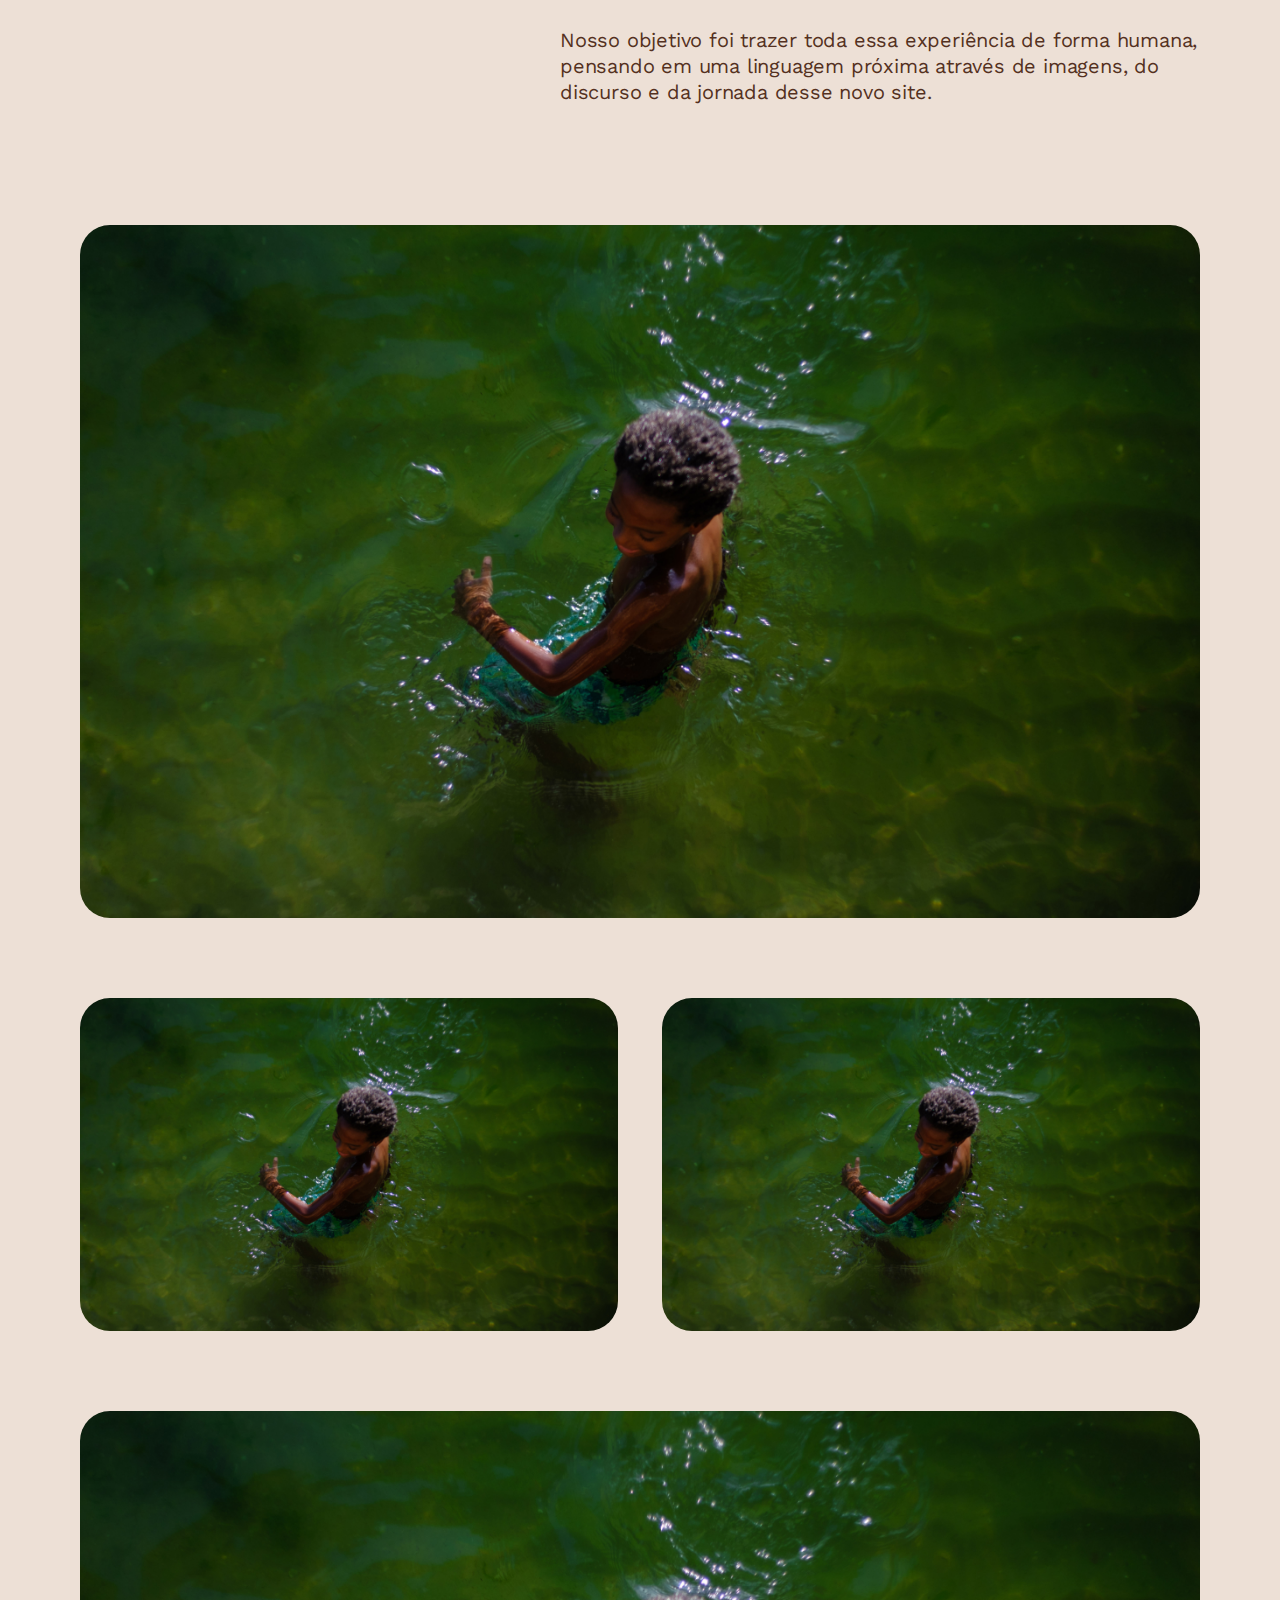
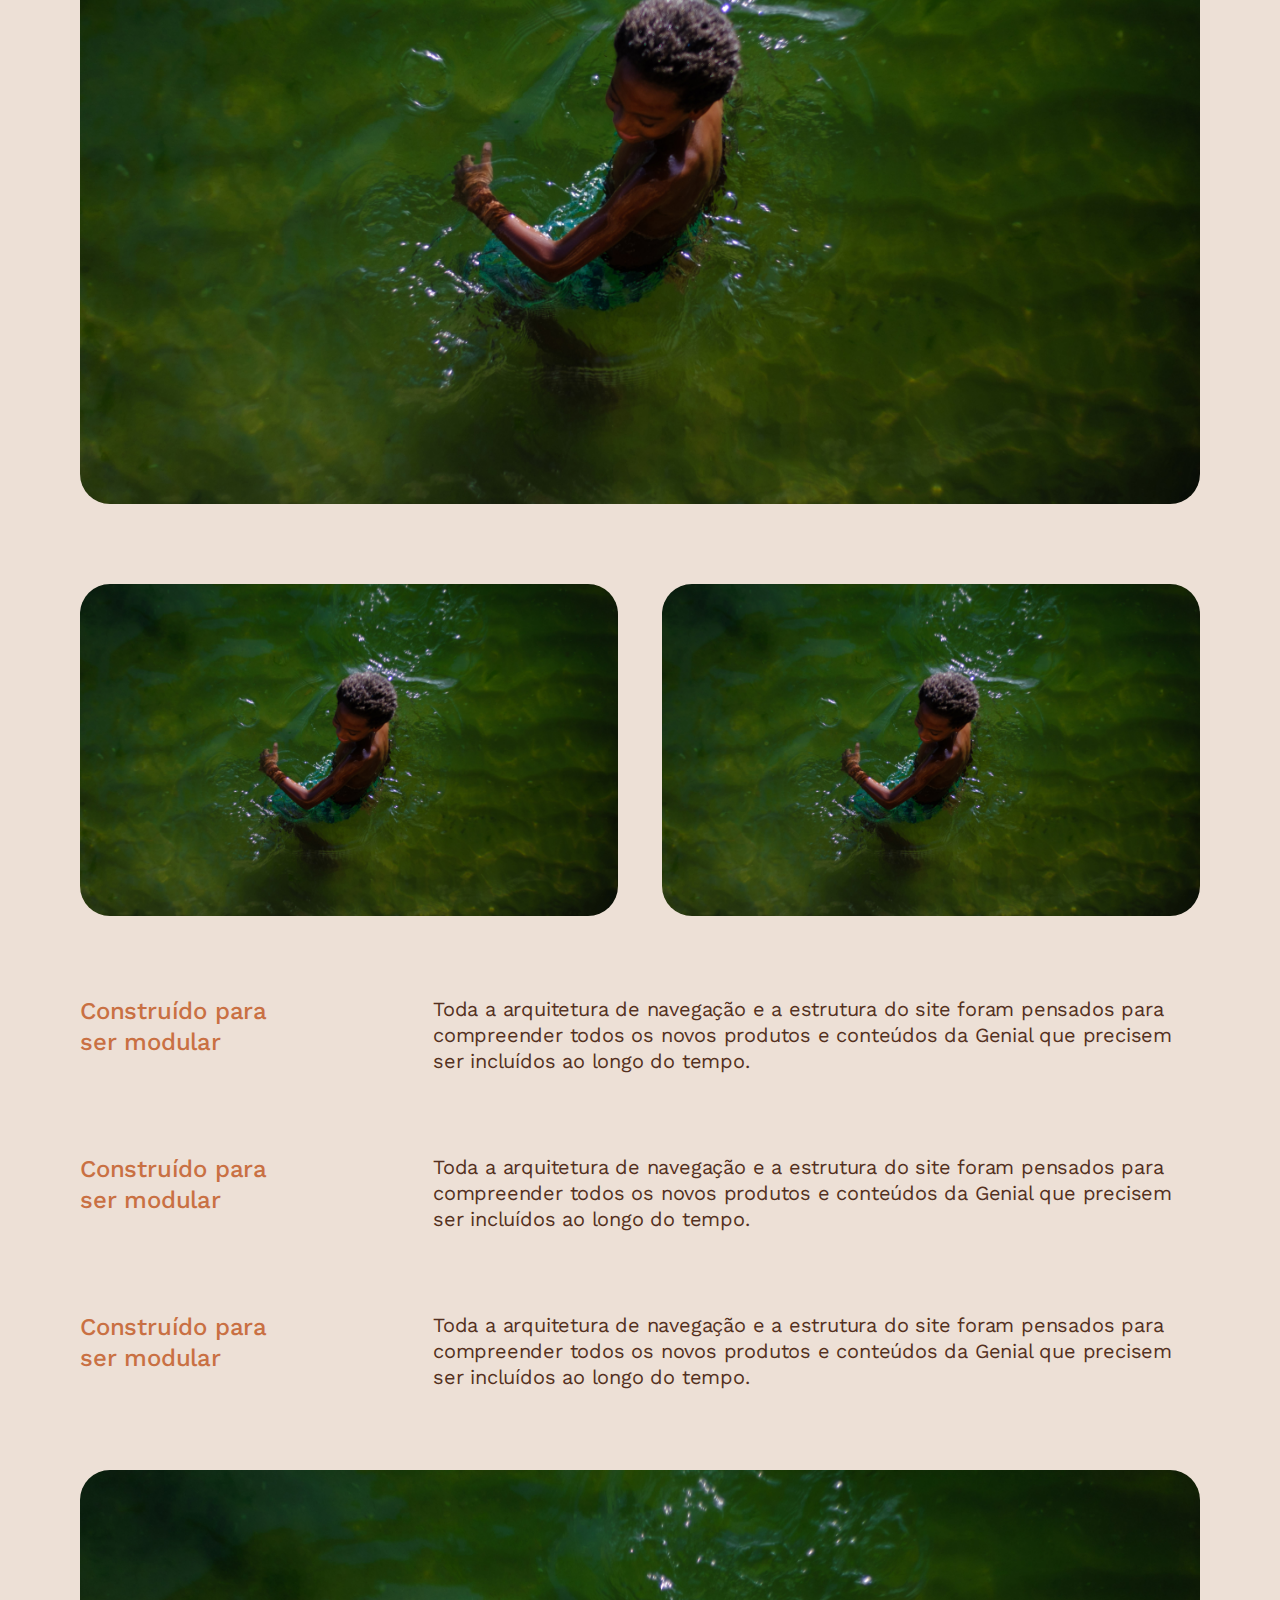
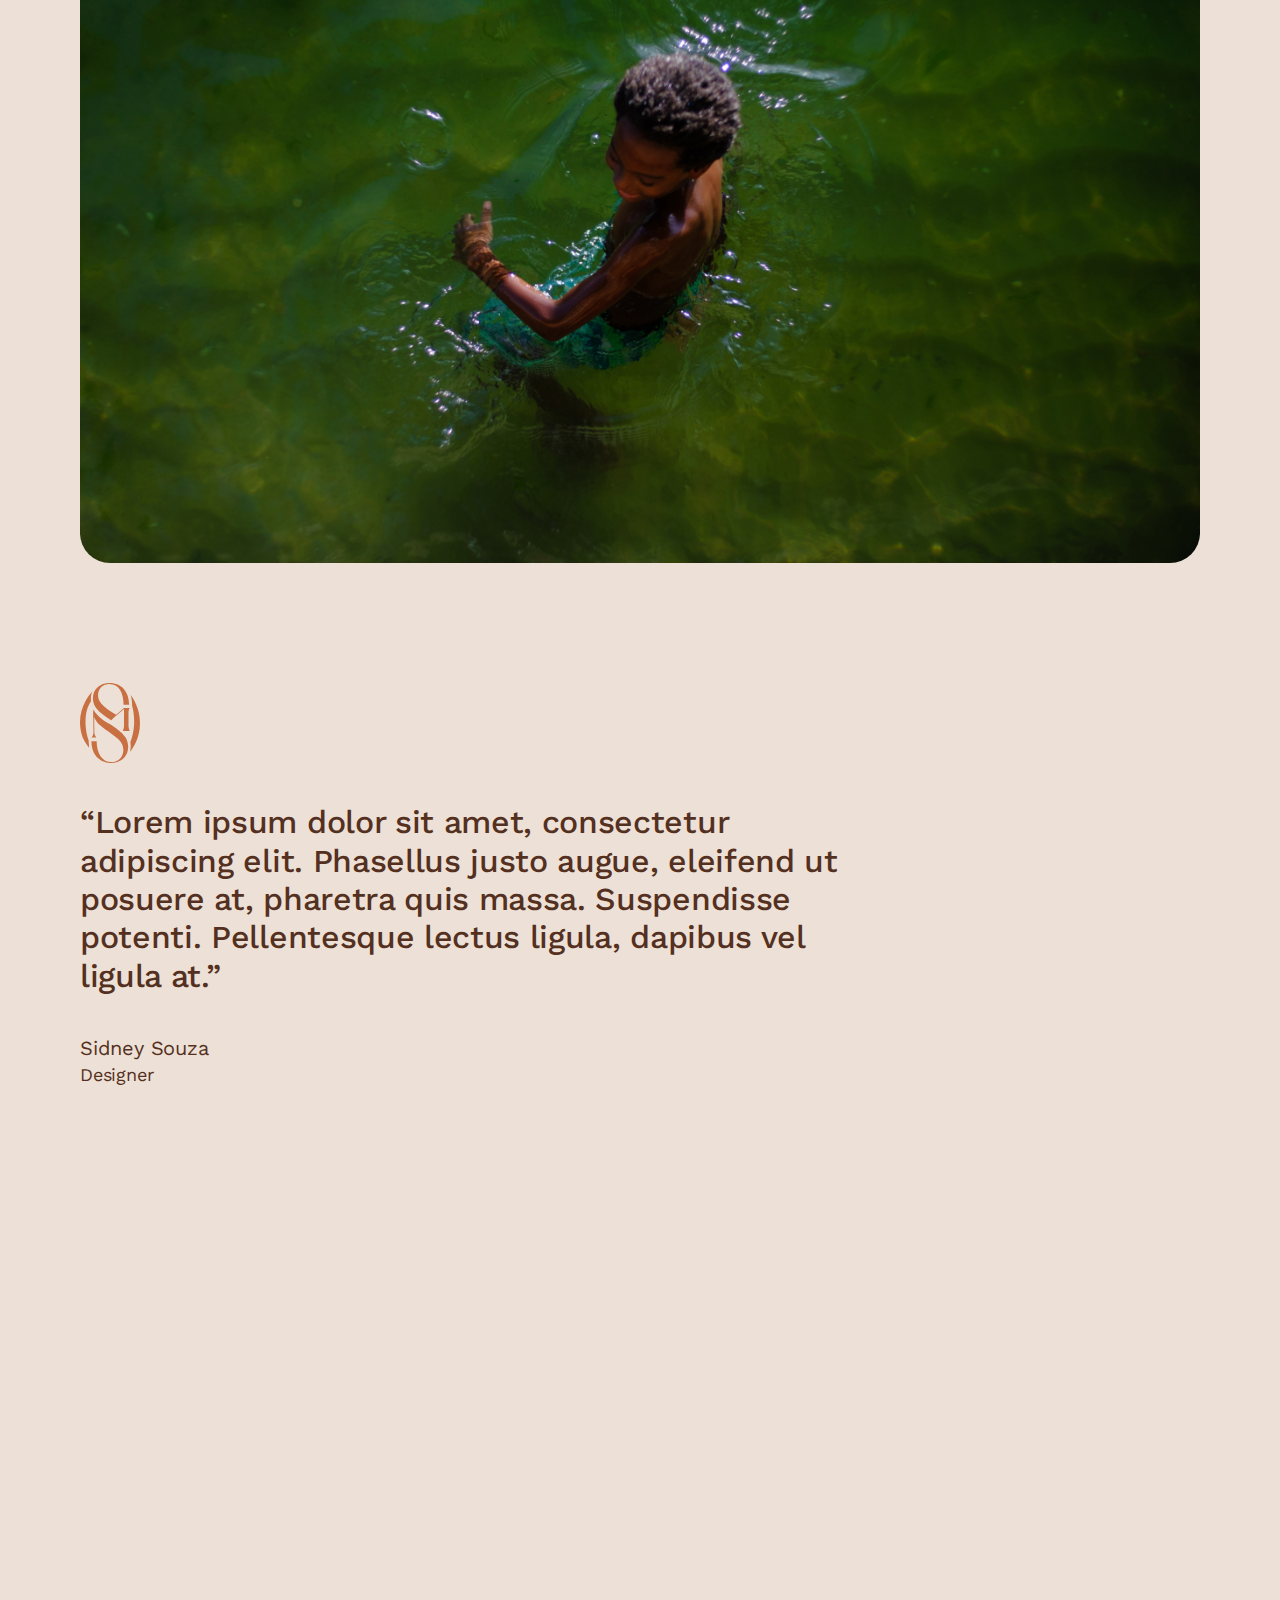
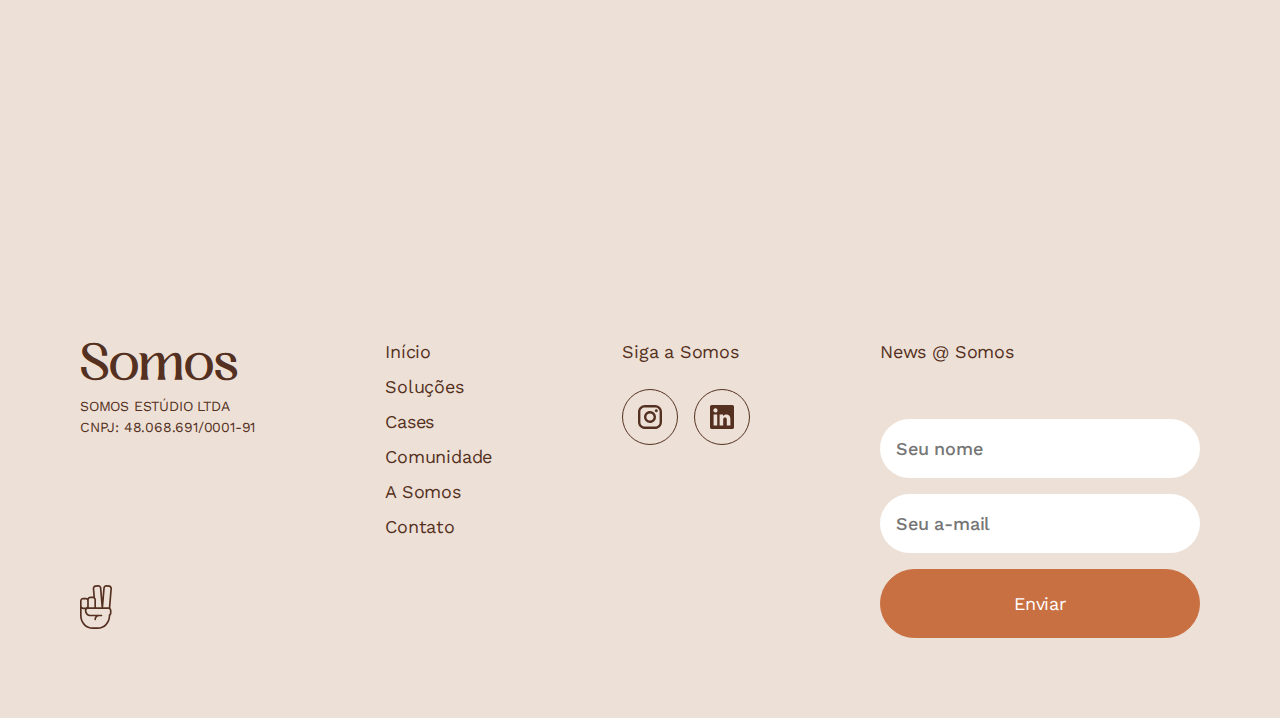
<file: projeto.html>
<!DOCTYPE html>
<html lang="pt-br">

<head>
    <!-- Metadados básicos -->
    <meta charset="UTF-8">
    <meta http-equiv="X-UA-Compatible" content="IE=edge">
    <meta name="viewport" content="width=device-width, initial-scale=1.0">

    <!-- Informações sobre o site -->
    <title>Somos Estúdio</title>
    <meta name="description"
        content="A Somos Estúdio é uma martech que possui a missão de transformar o cenário de experiências de marca, cultura e D&">
    <meta name="keywords"
        content=" Identidade Visual, Brand, Growth, Gerenciamento de Social Media e Estratégia Always On; Planejamento de Conteúdo e Partnership Hunting, Planejamento Estratégico, Desenvolvimento e Execução de Projetos Especiais, Desenvolvimento de Programas de D&I, Estratégias de Give Back e Consultorias">
    <meta name="author" content="Somos Estúdio">

    <!-- Ícone do site -->
    <link rel="icon" href="img/favicon-somos.png" type="image/x-icon">

    <!-- Folha de estilos (exemplo usando arquivo externo) -->
    <link rel="stylesheet" href="reset.css">
    <link rel="stylesheet" href="style.css">
    <link rel="stylesheet" href="responsive.css">


    <!-- Google Fonts -->
    <link
        href="https://fonts.googleapis.com/css2?family=Work+Sans:ital,wght@0,100;0,200;0,300;0,400;0,500;0,600;0,700;0,800;0,900;1,100;1,200;1,300;1,400;1,500;1,600;1,700;1,800;1,900&display=swap"
        rel="stylesheet">

    <!-- Scripts JavaScript  -->
    <script>document.documentElement.className += ' js';</script>
    <script src="script.js" defer></script>

    <!-- Metatags para redes sociais  -->
    <meta property="og:title"
        content="A Somos Estúdio é uma martech que possui a missão de transformar o cenário de experiências de marca, cultura e D&">
    <meta property="og:description"
        content="A Somos Estúdio é uma martech que possui a missão de transformar o cenário de experiências de marca, cultura e D&">
    <meta property="og:image" content="URL da imagem para compartilhamento">
    <meta property="og:url" content="URL da página compartilhada">
    <meta name="theme-color" content="#EDE0D6">

</head>

<body>

    <header id="header">
        <a href="index.html"><img class="box-1" src="img/somos-estudio-logotipo.svg"></a>

        <nav id="nav">
            <button aria-label="Abrir Menu" id="btn-mobile" aria-haspopup="true" aria-controls="menu"
                aria-expanded="false"><img src="img/menu-icon.svg" alt="Abrir menu">

            </button>
            <ul id="menu" role="menu">
                <li><a href="index.html">Início</a></li>
                <li><a href="solucoes.html">Soluções</a></li>
                <li><a href="cases.html">Cases</a></li>
                <li><a href="comunidade.html">Comunidade</a></li>
                <li><a href="sobre.html">A Somos</a></li>
                <li><a href="contato.html">Contato</a></li>
            </ul>
        </nav>
    </header>

    <section class="projeto-banner-intro">


        <div class="projeto-banner-case-hero">

            <img class="rounded-image" src="img/menino-na-praia.jpg" alt="Imagem do projeto">
            <div class="overlay"></div>
            <div class="text-overlay-projeto">
                <div>
                    <h1>Obvious</h1>
                    <p class="">Suspendisse potenti. Pellentesque lectus ligula, dapibus vel ligula at,
                        luctus dictum tellus. In eget nisl a nisl eleifend ornare. Maecenas urna augue.</p>
                    </a>
                </div>
            </div>

        </div>


    </section>

    <section class="projeto-intro">

        <div class="projeto-lista-de-solucoes">
            <p class="">Soluções</p>
            <ul>
                <li>
                    <tag>Branding</tag>
                </li>
                <li>
                    <tag>Posicionamento</tag>
                </li>
                <li>
                    <tag>Pesquisa</tag>
                </li>
                <li>
                    <tag>Redes Sociais</tag>
                </li>
                <li>
                    <tag>D&I</tag>
                </li>
            </ul>
        </div>

        <div class="projeto-intro-descricao">

            <p>2023</p>

            <h2 class="">Uma nova experiência para o novo momento da Genial Investimentos</h2>

            <p class="">Com o desafio de atrair um público mais jovem e de trazer mais modernidade e fluidez , a Try
                construiu uma experiência que conversa com os diversos perfis de clientes, do iniciante ao trader,
                destacando os diversos produtos e abrindo espaço para os diferentes públicos e soluções.<br><br>

                Presente no mercado global e com relevância em todos os segmentos de atuação, a Genial Investimentos
                está há mais de 10 anos oferecendo serviços financeiros de qualidade com simplicidade e eficiência. Uma
                corretora que se tornou uma plataforma de investimentos, buscando democratizar o mercado financeiro.
                Hoje, a Genial já possui mais de 1 milhão de clientes com mais de 200 escritórios associados.<br><br>

                Nosso objetivo foi trazer toda essa experiência de forma humana, pensando em uma linguagem próxima
                através de imagens, do discurso e da jornada desse novo site.</p>

        </div>

    </section>

    <section class="projeto-1-imagem">
        <img src="img/menino-na-praia.jpg" alt="Imagem do Projeto" class="">
    </section>

    <section class="projeto-2-imagem">
        <img src="img/menino-na-praia.jpg" alt="Imagem do Projeto" class="">
        <img src="img/menino-na-praia.jpg" alt="Imagem do Projeto" class="">
    </section>

    <section class="projeto-1-imagem">
        <img src="img/menino-na-praia.jpg" alt="Imagem do Projeto" class="">
    </section>

    <section class="projeto-2-imagem">
        <img src="img/menino-na-praia.jpg" alt="Imagem do Projeto" class="">
        <img src="img/menino-na-praia.jpg" alt="Imagem do Projeto" class="">
    </section>

    <section class="projeto-infos-em-duas-colunas-h4-p">
        <h4 class="">Construído para ser modular</h4>
        <p class="">Toda a arquitetura de navegação e a estrutura do site foram pensados para compreender todos os novos produtos e conteúdos da Genial que precisem ser incluídos ao longo do tempo.</p>
    </section>

    <section class="projeto-infos-em-duas-colunas-h4-p">
        <h4 class="">Construído para ser modular</h4>
        <p class="">Toda a arquitetura de navegação e a estrutura do site foram pensados para compreender todos os novos produtos e conteúdos da Genial que precisem ser incluídos ao longo do tempo.</p>
    </section>

    <section class="projeto-infos-em-duas-colunas-h4-p">
        <h4 class="">Construído para ser modular</h4>
        <p class="">Toda a arquitetura de navegação e a estrutura do site foram pensados para compreender todos os novos produtos e conteúdos da Genial que precisem ser incluídos ao longo do tempo.</p>
    </section>

    <section class="projeto-1-imagem">
        <img src="img/menino-na-praia.jpg" alt="Imagem do Projeto" class="">
    </section>

    <section class="projeto-depoimento-de-cliente">
        <img src="img/somos-estudio-simbolo.svg" alt="" class="">
        <h3 class="">“Lorem ipsum dolor sit amet, consectetur adipiscing elit. Phasellus justo augue, eleifend ut posuere at, pharetra quis massa. Suspendisse potenti. Pellentesque lectus ligula, dapibus vel ligula at.”</h3>
        <div class=>
            <p class="">Sidney Souza</p>
            <p class="p-menor">Designer</p>
        </div>
    </section>

    <section class="contato js-scroll">
        <div class="contato-conteudo">
            <h2>Fale com a gente</h2>
            <p>Preencha o formulário para falar com a gente, ou agende agora uma reunião. Se preferir, nos chame no
                Whatsapp.</p>

            <div class="botoes-conteudo">
                <button><a href="#"><img src="img/whatsapp.svg" alt="Ícone do WhatsApp">Fale no WhatsApp</a></button>
                <button class="botao-center"><a href="#"><img src="img/calendly.svg" alt="Ícone do Calendly">Agende uma
                        reunião</a></button>
            </div>
        </div>


        <form action="enviar.php" method="POST" class="contato-formulario">

            <input type="text" id="nome" name="nome" required placeholder="Seu nome">

            <input id="email" name="email" required placeholder="Seu melhor a-mail">

            <textarea id="mensagem" name="mensagem" rows="5" cols="30" required placeholder="Mensagem"></textarea>

            <div class="checkbox">
                <input type="checkbox" id="politicas" name="politicas" required>
                <label for="politicas">Ao enviar, declaro que concordo com as políticas de privacidade da
                    Somos</label>
            </div>

            <button value="Enviar"><a href="#" class="">Enviar</button></a>

        </form>


    </section>

    <div class="botoes-contato-fixo">
        <div class="botao-de-contato-fixo">
            <a href="/whatsapp.com" class=""><img src="img/whatsapp.svg" alt="Falar no WhatsApp" class=""><small>Falar
                    no WhatsApp</small></a>
        </div>

        <div class="botao-de-contato-fixo">
            <a href="/whatsapp.com" class=""><img src="img/calendly.png" alt="Falar no WhatsApp" class=""><small>Agendar
                    uma reunião</small></a>
        </div>

    </div>

    <footer class="rodape">
        <div class="footer-empresa-geral">
            <div class="footer-empresa">
                <h1>Somos</h1>
                <small>SOMOS ESTÚDIO LTDA<br>CNPJ: 48.068.691/0001-91</small>
            </div>

            <div class="sidneysouza">
                <a href="https://sidneysouza.com" target="_blank" alt="Acessar site">
                    <img src="img/sidney-souza.svg" alt="Website feito por Sidney Souza">
                </a>
            </div>

        </div>
        <ul class="menu-footer">
            <li><a href="index.html" class="">Início</a></li>
            <li><a href="solucoes.html" class="">Soluções</a></li>
            <li><a href="cases.html" class="">Cases</a></li>
            <li><a href="comunidade.html" class="">Comunidade</a></li>
            <li><a href="sobre.html" class="">A Somos</a></li>
            <li><a href="contato.html" class="">Contato</a></li>
        </ul>

        <div class="footer-social-media">
            <p>Siga a Somos</p>
            <div class="footer-social-media-icones">
                <a href="#"><img src="img/instagram.svg" alt=""></a>
                <a href="#"><img src="img/linkedin.svg" alt=""></a>
            </div>
        </div>

        <div class="news-footer">
            <p>News @ Somos</p>
            <form action="" method="POST" class="form-footer">

                <input type="text" id="nome" name="nome" required placeholder="Seu nome">

                <input id="email" name="email" required placeholder="Seu a-mail">

                <button value="Enviar"><a href="#" class="">Enviar</button></a>

            </form>

        </div>
    </footer>

    <a href="#" class="back-to-top" onclick="scrollToTop()"><img src="img/botao-voltar-ao-topo.svg"
            alt="Voltar ao Topo"></a>

</body>

</html>
</file>
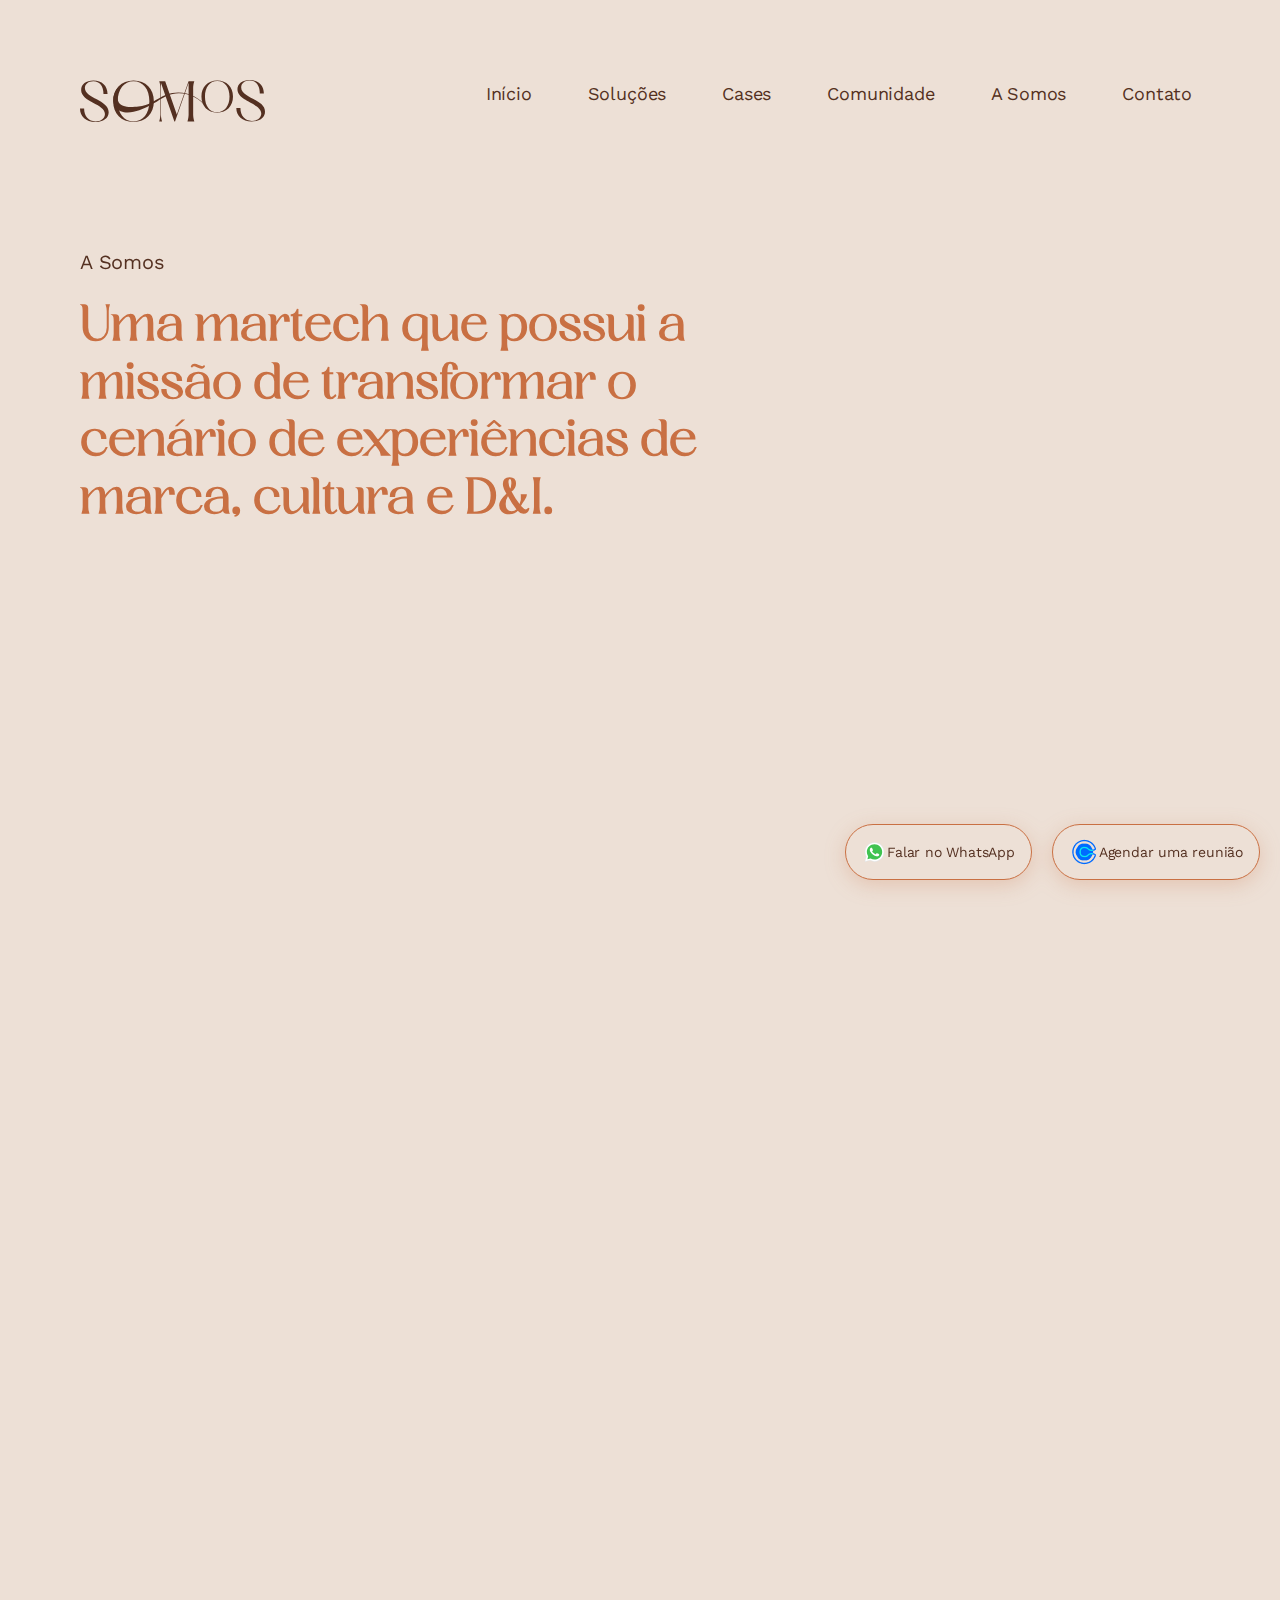
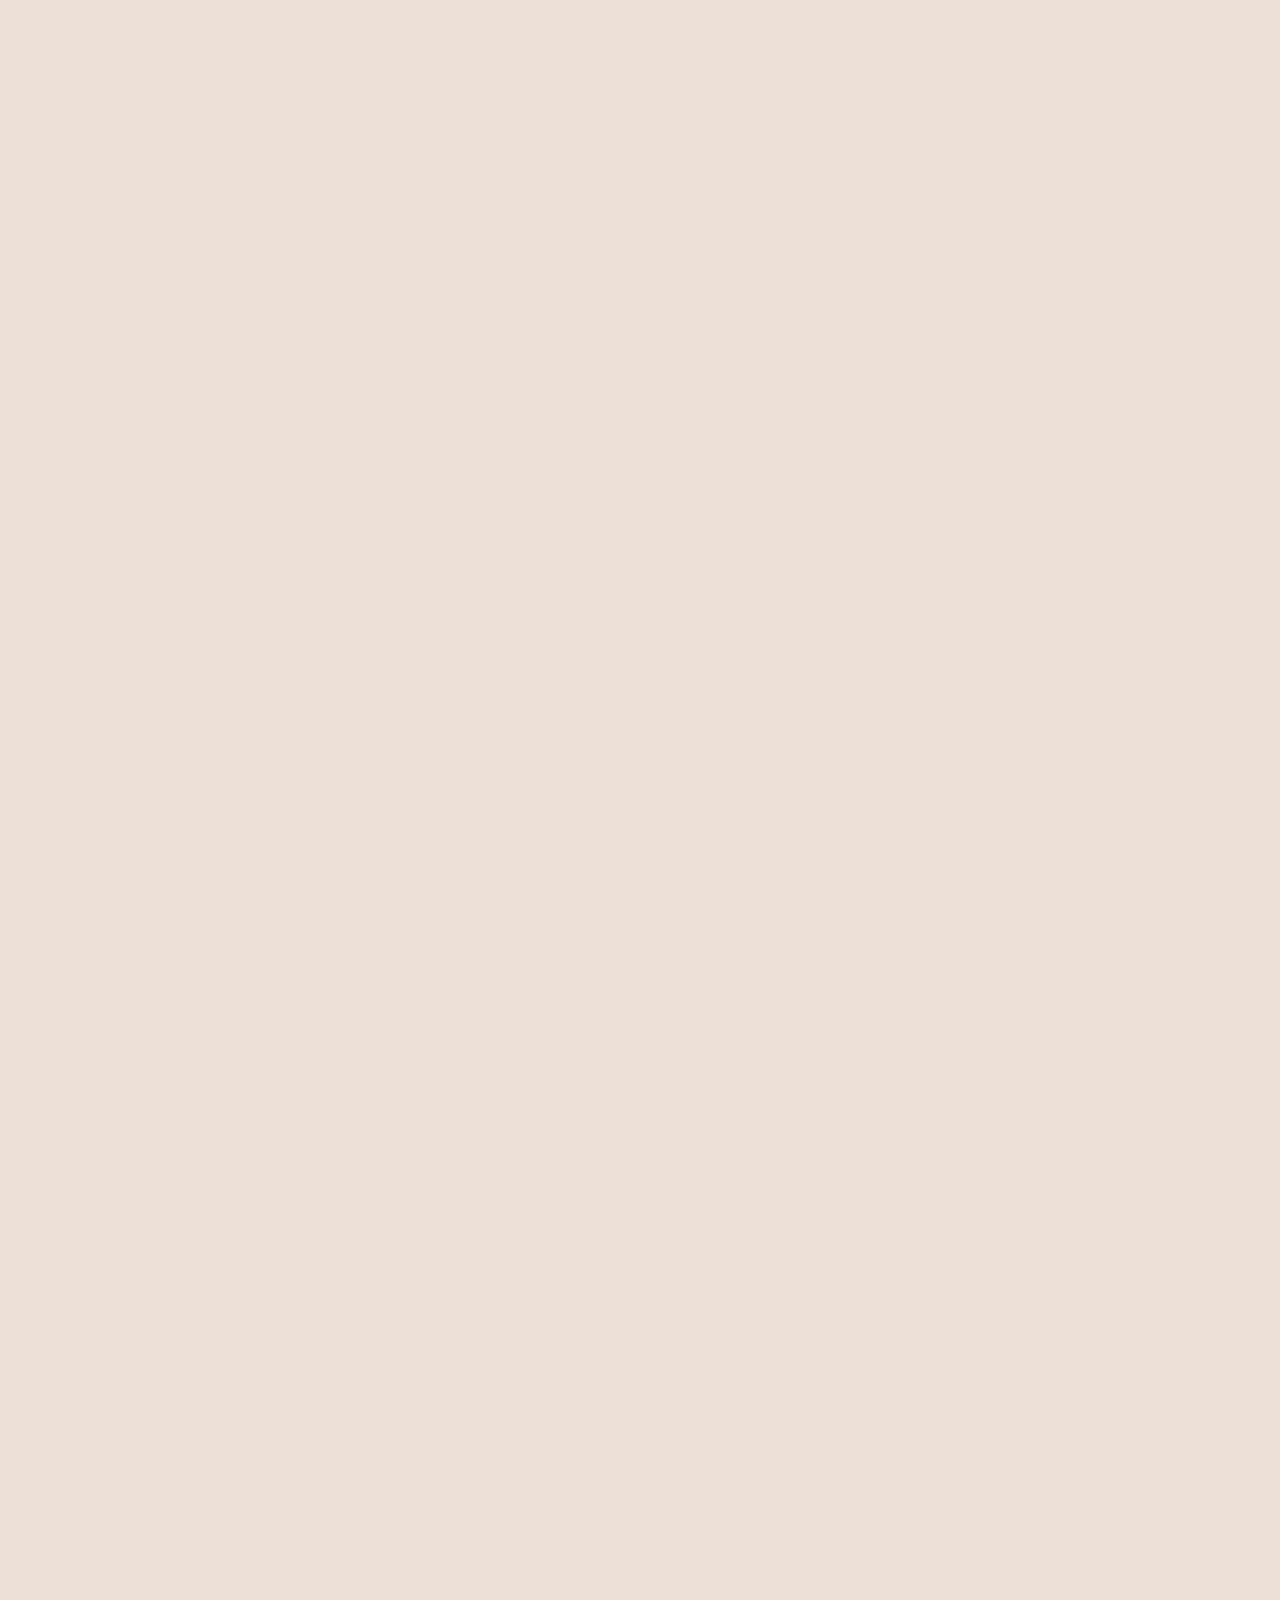
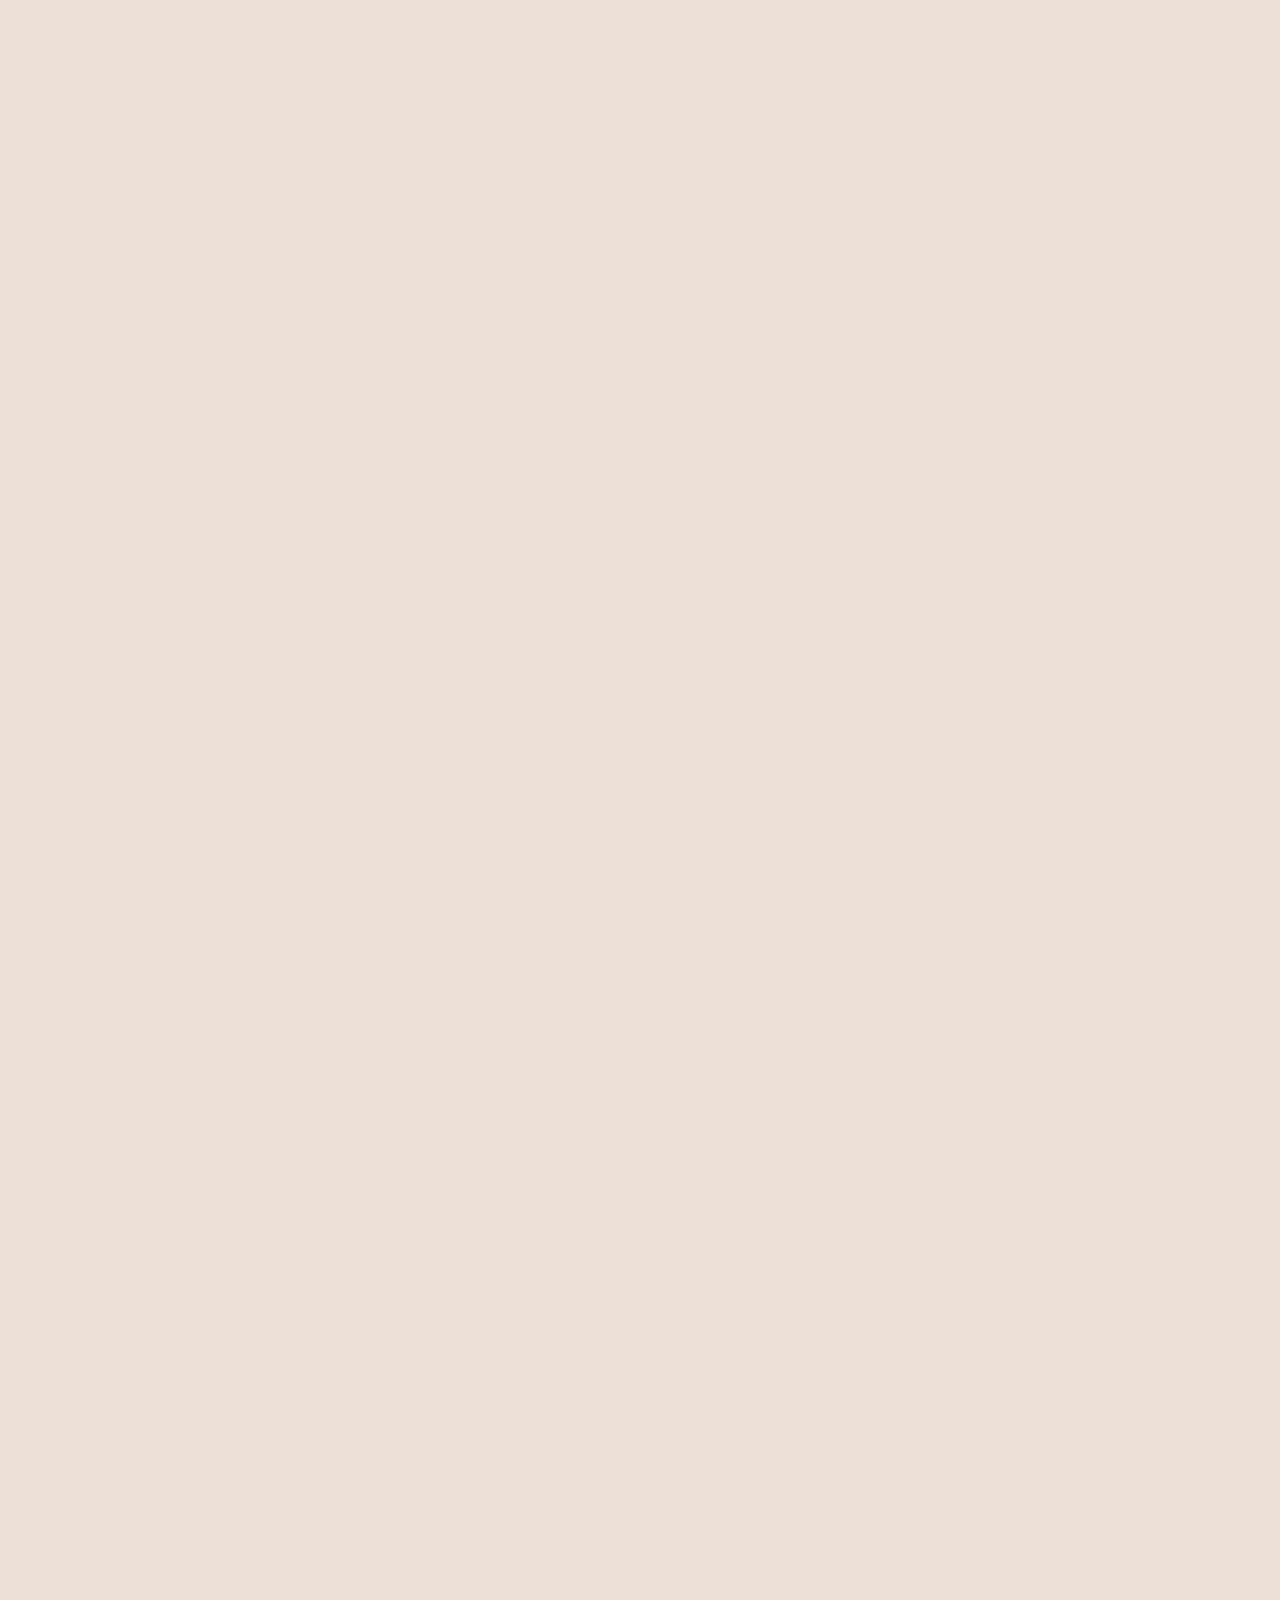
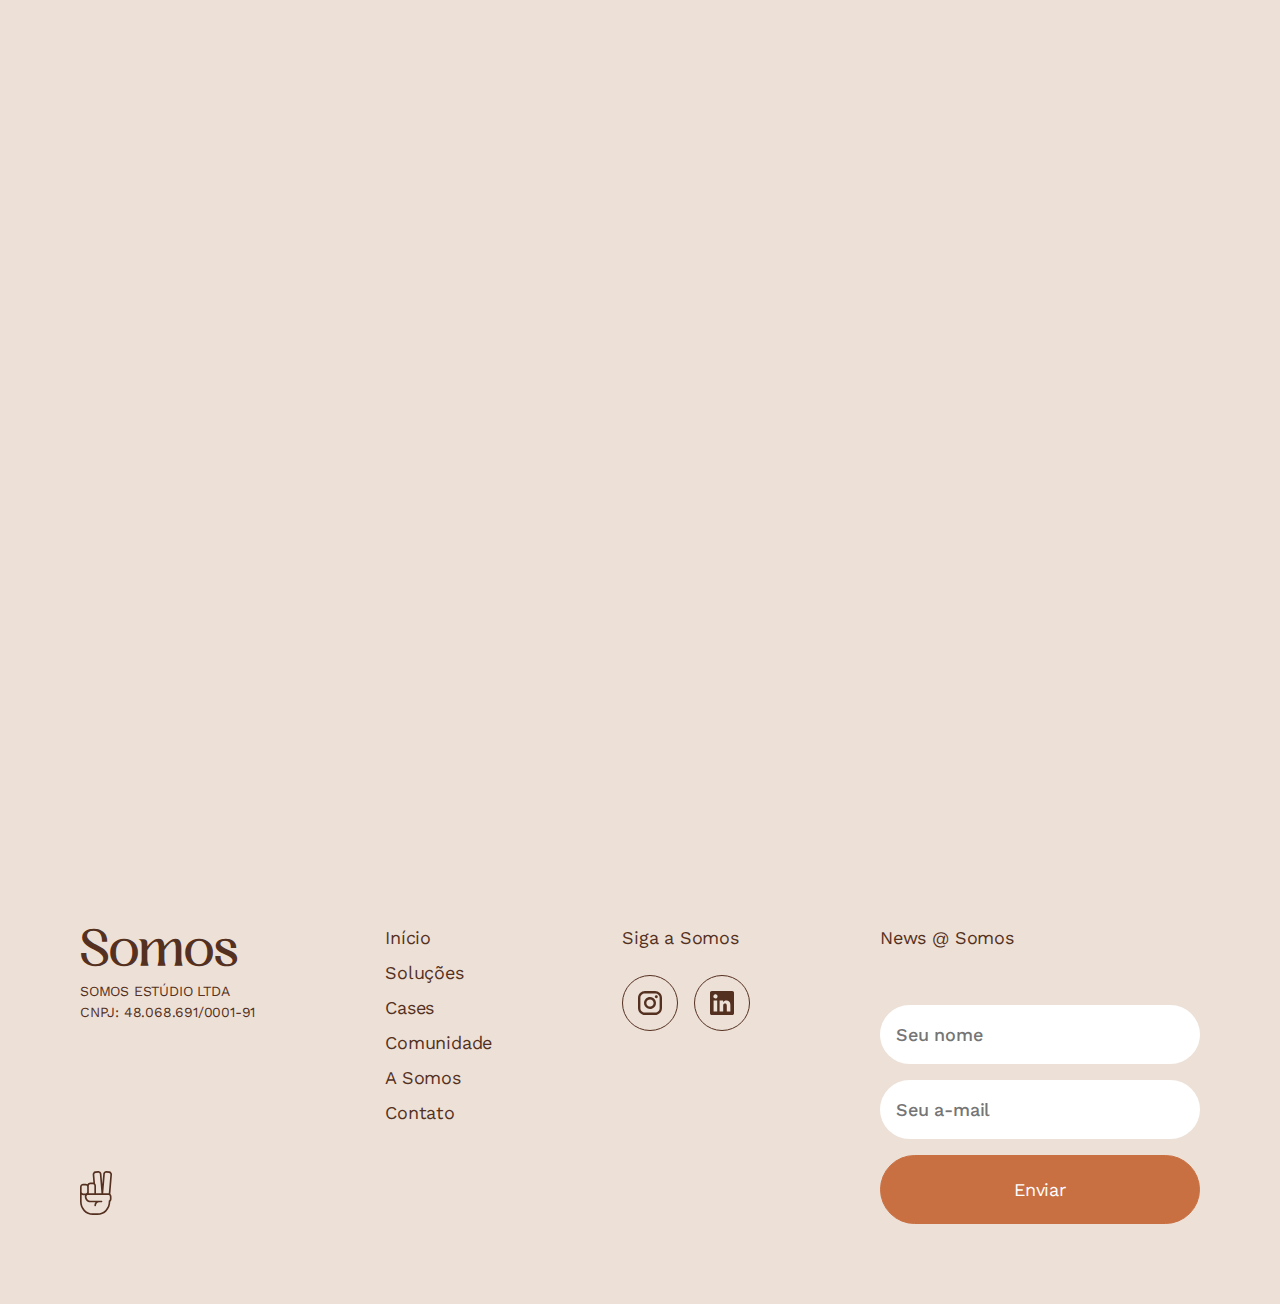
<file: sobre.html>
<!DOCTYPE html>
<html lang="pt-br">

<head>
    <!-- Metadados básicos -->
    <meta charset="UTF-8">
    <meta http-equiv="X-UA-Compatible" content="IE=edge">
    <meta name="viewport" content="width=device-width, initial-scale=1.0">

    <!-- Informações sobre o site -->
    <title>Somos Estúdio</title>
    <meta name="description"
        content="A Somos Estúdio é uma martech que possui a missão de transformar o cenário de experiências de marca, cultura e D&">
    <meta name="keywords"
        content=" Identidade Visual, Brand, Growth, Gerenciamento de Social Media e Estratégia Always On; Planejamento de Conteúdo e Partnership Hunting, Planejamento Estratégico, Desenvolvimento e Execução de Projetos Especiais, Desenvolvimento de Programas de D&I, Estratégias de Give Back e Consultorias">
    <meta name="author" content="Somos Estúdio">

    <!-- Ícone do site -->
    <link rel="icon" href="img/favicon-somos.png" type="image/x-icon">

    <!-- Folha de estilos (exemplo usando arquivo externo) -->
    <link rel="stylesheet" href="reset.css">
    <link rel="stylesheet" href="style.css">
    <link rel="stylesheet" href="responsive.css">


    <!-- Google Fonts -->
    <link
        href="https://fonts.googleapis.com/css2?family=Work+Sans:ital,wght@0,100;0,200;0,300;0,400;0,500;0,600;0,700;0,800;0,900;1,100;1,200;1,300;1,400;1,500;1,600;1,700;1,800;1,900&display=swap"
        rel="stylesheet">

    <!-- Scripts JavaScript  -->
    <script src="script.js" defer></script>
    <script>document.documentElement.className += ' js';</script>

    <!-- Metatags para redes sociais  -->
    <meta property="og:title"
        content="A Somos Estúdio é uma martech que possui a missão de transformar o cenário de experiências de marca, cultura e D&">
    <meta property="og:description"
        content="A Somos Estúdio é uma martech que possui a missão de transformar o cenário de experiências de marca, cultura e D&">
    <meta property="og:image" content="URL da imagem para compartilhamento">
    <meta property="og:url" content="URL da página compartilhada">
    <meta name="theme-color" content="#EDE0D6">

</head>

<body>


    <header id="header">
        <a href="index.html"><img class="box-1" src="img/somos-estudio-logotipo.svg"></a>

        <nav id="nav">
            <button aria-label="Abrir Menu" id="btn-mobile" aria-haspopup="true" aria-controls="menu"
                aria-expanded="false"><img src="img/menu-icon.svg" alt="Abrir menu">

            </button>
            <ul id="menu" role="menu">
                <li><a href="index.html">Início</a></li>
                <li><a href="solucoes.html">Soluções</a></li>
                <li><a href="cases.html">Cases</a></li>
                <li><a href="comunidade.html">Comunidade</a></li>
                <li><a href="sobre.html">A Somos</a></li>
                <li><a href="contato.html">Contato</a></li>
            </ul>
        </nav>
    </header>

    <section class="sobre-intro js-scroll">
        <p>A Somos</p>
        <h1>Uma martech que possui a missão de transformar o cenário de experiências de marca, cultura e D&I.</h1>
    </section>

    <section class="sobre-imagens">

        <div class="sobre-01">
            <h2 class="js-scroll">Multidisciplinares</h2>
            <img src="img/img-sobre-01.jpg" alt="Imagem do Estúdio" class="img-sobre-01 js-scroll">
        </div>

        <div class="sobre-02 js-scroll">
            <img src="img/img-sobre-02.jpg" alt="Imagem do Estúdio" class="img-sobre-02 js-scroll">
        </div>

        <div class="sobre-03 js-scroll">
            <h2 class="js-scroll">Pretas</h2>
            <img src="img/img-sobre-03.jpg" alt="Imagem do Estúdio" class="img-sobre-03 js-scroll">
        </div>

        <div class="sobre-04 js-scroll">
            <h2 class="js-scroll">Especialistas<br>em resolver<br>Problemas</h2>
        </div>

    </section>

    <section class="card-bio js-scroll">
        <img src="img/lari.png" alt="Imagem da Larissa" class="img-lari-card">
        <h2>Larissa Rodrigues</h2>
        <h4>Diretora de Comunicação</h4>

        <div class="card-infos">
            <div class="curriculo">
                <img src="img/linha-divisora.svg" alt="Grafismo">
                <p>AMAZON BRASIL

                    3x responsável pela negociação de produtos TOP #1 vendas no Brasil; e entrada do multiartista
                    Emicida no marketplace;<br><br>

                    SHELL BRASIL, TIKTOK E MERCADO BITCOIN<br><br>

                    Responsável pelo Planejamento Estratégico de Conteúdo, Lançamento de Campanha e Redes Sociais das
                    marcas.<br><br>

                    Lançamento do perfil @shell.brasil;<br><br>

                    WEWORK Parceria estratégica e global entre WeWork + Wolo TV que resultou em 12 meses de acesso
                    gratuito aos escritórios no Brasil e mundo.</p>
            </div>
            <div class="numeros-curriculo">
                <h1>+2000</h1>
                <p>estudantes impactados profissionalmente com ações de diversidade e preparo para o mercado de
                    trabalho.</p>
                <h1>+100</h1>
                <p>mulheres negras e periféricas terão aula de empreendedorismo digital através de edital do Instituto
                    GPA.</p>
            </div>
        </div>

    </section>

    <section class="card-bio js-scroll">
        <img src="img/su.png" alt="Imagem da Larissa" class="img-lari-card">
        <h2>Suelen Leão</h2>
        <h4>Diretora Comercial</h4>

        <div class="card-infos">
            <div class="curriculo">
                <img src="img/linha-divisora.svg" alt="Grafismo">
                <p>SALESFORCE

                    Presidente do Grupo de Equidade Racial, BOLDForce Brasil TOP Performance LATAM - Q1 2023 TOP
                    Performance LATAM - Deals Closed<br><br>

                    AMAZON<br><br>

                    Responsável por iniciar o projeto de vendas de mídias no modelo de FBA Membro BEN - Black Employee
                    Network<br><br>

                    LINKEDIN<br><br>

                    Responsável pela implementação de mais de 30 projetos do Sales Navigator na América Latina Membro
                    BIG - Black Inclusion Group</p>
            </div>
            <div class="numeros-curriculo">
                <h1>+50</h1>
                <p>atuaçoes em negociações internacionais com empresas no Brasil e em mais 8 países da América Latina e
                    Central</p>
                <h1>+300</h1>
                <p>pessoas impactadas no mercado de tecnologia global, para ações afirmativas para pessoas negras.</p>
            </div>
        </div>

    </section>

    <section class="collab-home js-scroll">

        <h2>Vem trabalhar com a gente</h2>
        <p>Estamos construindo uma curadoria de profissionais que, além da conexão com trampos f*das, também farão parte
            da criação de uma comunidade colaborativa.</p>

        <button>Envie seu portfólio</button>

    </section>
    
    <div class="botoes-contato-fixo">
        <div class="botao-de-contato-fixo">
            <a href="/whatsapp.com" class=""><img src="img/whatsapp.svg" alt="Falar no WhatsApp" class=""><small>Falar
                    no WhatsApp</small></a>
        </div>

        <div class="botao-de-contato-fixo">
            <a href="/whatsapp.com" class=""><img src="img/calendly.png" alt="Falar no WhatsApp" class=""><small>Agendar
                    uma reunião</small></a>
        </div>

    </div>

    <footer class="rodape">
        <div class="footer-empresa-geral">
            <div class="footer-empresa">
                <h1>Somos</h1>
                <small>SOMOS ESTÚDIO LTDA<br>CNPJ: 48.068.691/0001-91</small>
            </div>

            <div class="sidneysouza">
                <a href="https://sidneysouza.com" target="_blank" alt="Acessar site">
                    <img src="img/sidney-souza.svg" alt="Website feito por Sidney Souza">
                </a>
            </div>

        </div>
        <ul class="menu-footer">
            <li><a href="index.html" class="">Início</a></li>
            <li><a href="solucoes.html" class="">Soluções</a></li>
            <li><a href="cases.html" class="">Cases</a></li>
            <li><a href="comunidade.html" class="">Comunidade</a></li>
            <li><a href="sobre.html" class="">A Somos</a></li>
            <li><a href="contato.html" class="">Contato</a></li>
        </ul>

        <div class="footer-social-media">
            <p>Siga a Somos</p>
            <div class="footer-social-media-icones">
                <a href="#"><img src="img/instagram.svg" alt=""></a>
                <a href="#"><img src="img/linkedin.svg" alt=""></a>
            </div>
        </div>

        <div class="news-footer">
            <p>News @ Somos</p>
            <form action="" method="POST" class="form-footer">

                <input type="text" id="nome" name="nome" required placeholder="Seu nome">

                <input id="email" name="email" required placeholder="Seu a-mail">

                <button value="Enviar"><a href="#" class="">Enviar</button></a>

            </form>

        </div>
    </footer>

    <a href="#" class="back-to-top" onclick="scrollToTop()"><img src="img/botao-voltar-ao-topo.svg"
            alt="Voltar ao Topo"></a>

</body>

</html>
</file>
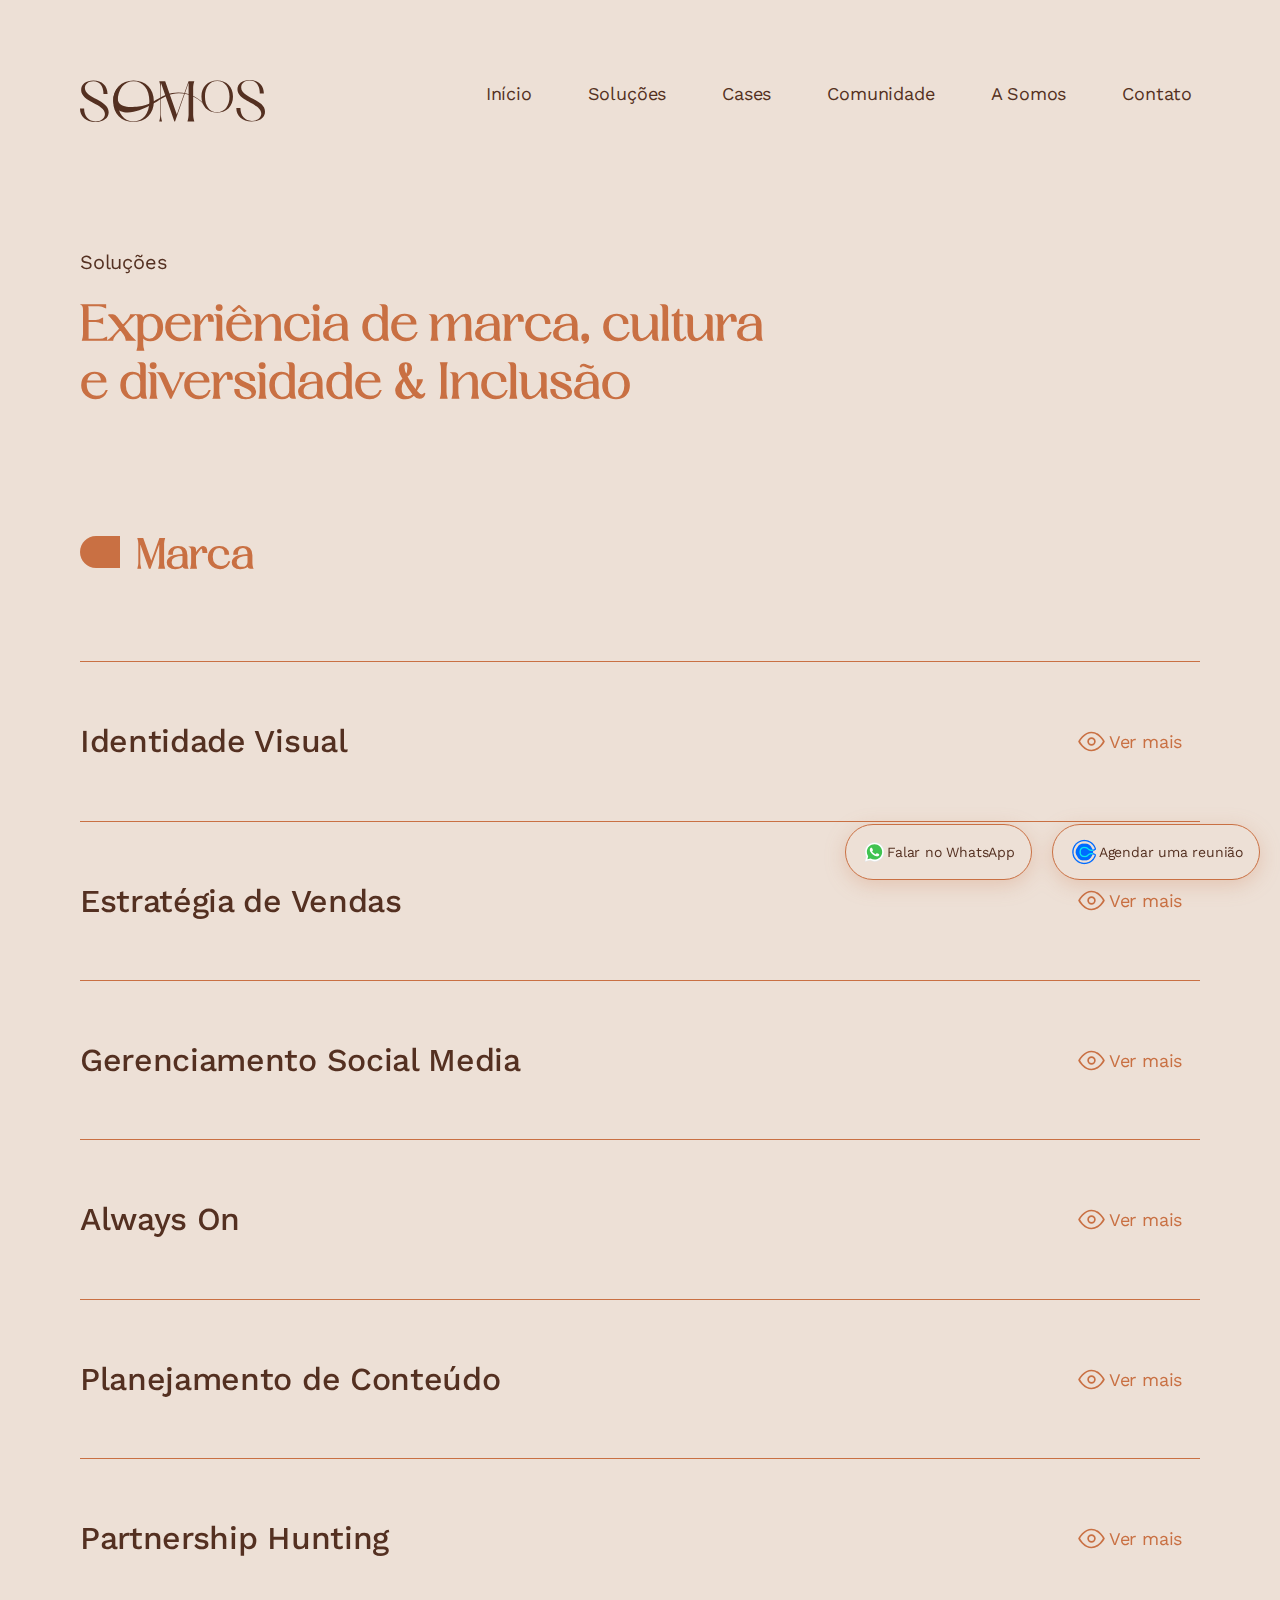
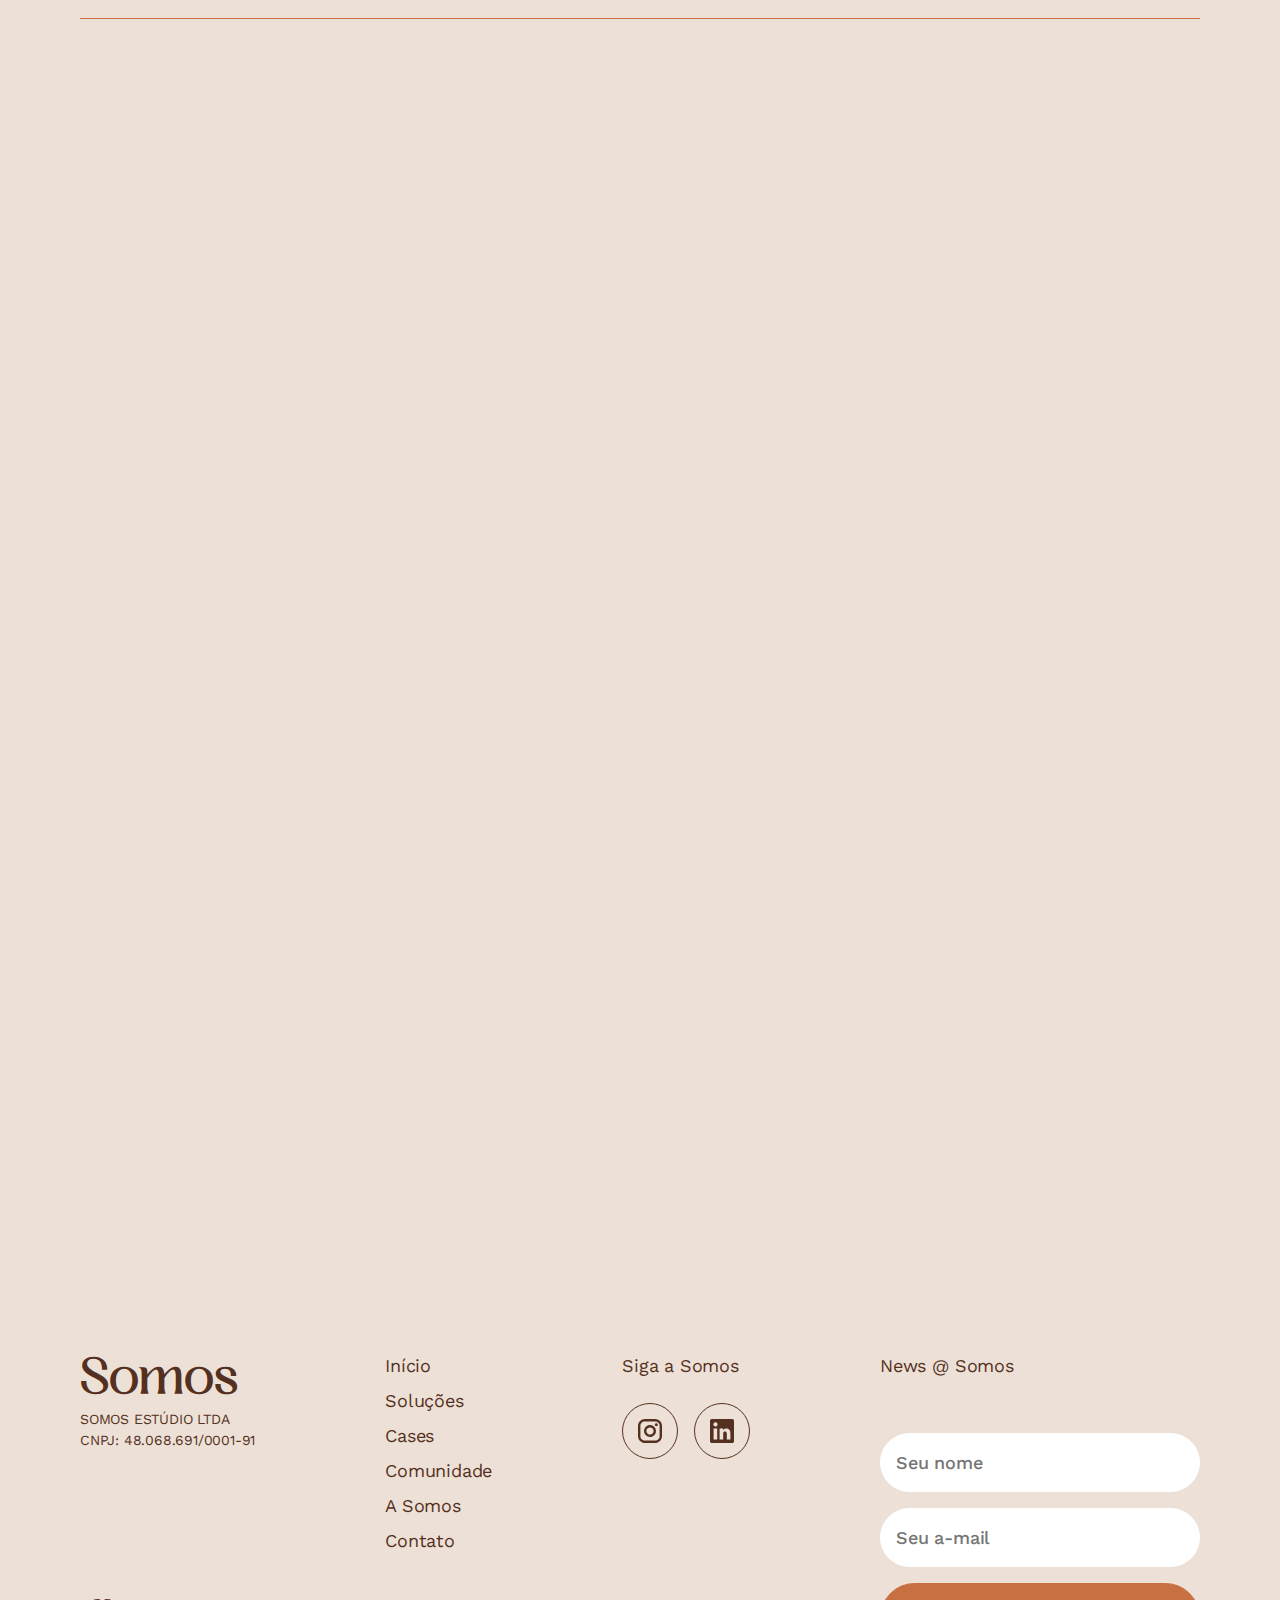
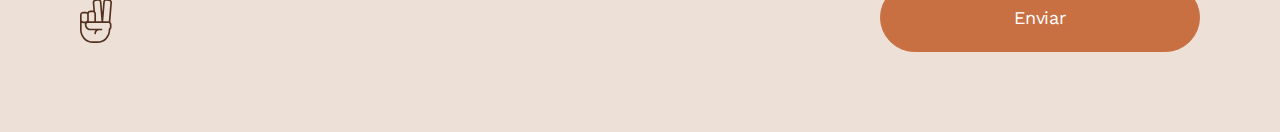
<file: solucoes.html>
<!DOCTYPE html>
<html lang="pt-br">

<head>
    <!-- Metadados básicos -->
    <meta charset="UTF-8">
    <meta http-equiv="X-UA-Compatible" content="IE=edge">
    <meta name="viewport" content="width=device-width, initial-scale=1.0">

    <!-- Informações sobre o site -->
    <title>Somos Estúdio</title>
    <meta name="description"
        content="A Somos Estúdio é uma martech que possui a missão de transformar o cenário de experiências de marca, cultura e D&">
    <meta name="keywords"
        content=" Identidade Visual, Brand, Growth, Gerenciamento de Social Media e Estratégia Always On; Planejamento de Conteúdo e Partnership Hunting, Planejamento Estratégico, Desenvolvimento e Execução de Projetos Especiais, Desenvolvimento de Programas de D&I, Estratégias de Give Back e Consultorias">
    <meta name="author" content="Somos Estúdio">

    <!-- Ícone do site -->
    <link rel="icon" href="img/favicon-somos.png" type="image/x-icon">

    <!-- Folha de estilos (exemplo usando arquivo externo) -->
    <link rel="stylesheet" href="reset.css">
    <link rel="stylesheet" href="style.css">
    <link rel="stylesheet" href="responsive.css">


    <!-- Google Fonts -->
    <link
        href="https://fonts.googleapis.com/css2?family=Work+Sans:ital,wght@0,100;0,200;0,300;0,400;0,500;0,600;0,700;0,800;0,900;1,100;1,200;1,300;1,400;1,500;1,600;1,700;1,800;1,900&display=swap"
        rel="stylesheet">

    <!-- Scripts JavaScript  -->
    <script src="script.js" defer></script>
    <script>document.documentElement.className += ' js';</script>

    <!-- Metatags para redes sociais  -->
    <meta property="og:title"
        content="A Somos Estúdio é uma martech que possui a missão de transformar o cenário de experiências de marca, cultura e D&">
    <meta property="og:description"
        content="A Somos Estúdio é uma martech que possui a missão de transformar o cenário de experiências de marca, cultura e D&">
    <meta property="og:image" content="URL da imagem para compartilhamento">
    <meta property="og:url" content="URL da página compartilhada">
    <meta name="theme-color" content="#EDE0D6">

</head>

<body>


    <header id="header">
        <a href="index.html"><img class="box-1" src="img/somos-estudio-logotipo.svg"></a>

        <nav id="nav">
            <button aria-label="Abrir Menu" id="btn-mobile" aria-haspopup="true" aria-controls="menu"
                aria-expanded="false"><img src="img/menu-icon.svg" alt="Abrir menu">

            </button>
            <ul id="menu" role="menu">
                <li><a href="index.html">Início</a></li>
                <li><a href="solucoes.html">Soluções</a></li>
                <li><a href="cases.html">Cases</a></li>
                <li><a href="comunidade.html">Comunidade</a></li>
                <li><a href="sobre.html">A Somos</a></li>
                <li><a href="contato.html">Contato</a></li>
            </ul>
        </nav>
    </header>


    <section class="solucoes-intro js-scroll">
        <p>Soluções</p>
        <h1>Experiência de marca, cultura e diversidade & Inclusão</h1>
    </section>

    <section class="js-scroll">

        <div class="titulo-servico">
            <img src="img/grafismo-marca-somos.svg" alt="grafismo de marca" class="">
            <h2>Marca</h2>
        </div>


        <div class="solucoes-lista-servicos">

            <div class="accordion-lista-servicos">

                <div class="accordion-item">

                    <div class="accordion-header" onclick="toggleAccordion(this)">
                        <h3>Identidade Visual</h3>
                        <div class="ver-mais-btn">
                            <img src="img/eye.svg" alt="Íconde de ver mais">
                            <p>Ver mais</p>
                        </div>
                    </div>

                    <div class="accordion-content">
                        <p>Identidade Visual Brand Growth | Estratégia de Vendas Gerenciamento Social Media | Always On
                            Planejamento de Conteúdo Partnership Hunting</p>
                    </div>
                </div>

                <div class="accordion-item">

                    <div class="accordion-header" onclick="toggleAccordion(this)">
                        <h3>Estratégia de Vendas</h3>
                        <div class="ver-mais-btn">
                            <img src="img/eye.svg" alt="Íconde de ver mais">
                            <p>Ver mais</p>
                        </div>
                    </div>

                    <div class="accordion-content">
                        <p>Identidade Visual Brand Growth | Estratégia de Vendas Gerenciamento Social Media | Always On
                            Planejamento de Conteúdo Partnership Hunting</p>
                    </div>
                </div>

                <div class="accordion-item">

                    <div class="accordion-header" onclick="toggleAccordion(this)">
                        <h3>Gerenciamento Social Media</h3>
                        <div class="ver-mais-btn">
                            <img src="img/eye.svg" alt="Íconde de ver mais">
                            <p>Ver mais</p>
                        </div>
                    </div>

                    <div class="accordion-content">
                        <p>Identidade Visual Brand Growth | Estratégia de Vendas Gerenciamento Social Media | Always On
                            Planejamento de Conteúdo Partnership Hunting</p>
                    </div>
                </div>

                <div class="accordion-item">

                    <div class="accordion-header" onclick="toggleAccordion(this)">
                        <h3>Always On</h3>
                        <div class="ver-mais-btn">
                            <img src="img/eye.svg" alt="Íconde de ver mais">
                            <p>Ver mais</p>
                        </div>
                    </div>

                    <div class="accordion-content">
                        <p>Identidade Visual Brand Growth | Estratégia de Vendas Gerenciamento Social Media | Always On
                            Planejamento de Conteúdo Partnership Hunting</p>
                    </div>
                </div>

                <div class="accordion-item">

                    <div class="accordion-header" onclick="toggleAccordion(this)">
                        <h3>Planejamento de Conteúdo</h3>
                        <div class="ver-mais-btn">
                            <img src="img/eye.svg" alt="Íconde de ver mais">
                            <p>Ver mais</p>
                        </div>
                    </div>

                    <div class="accordion-content">
                        <p>Identidade Visual Brand Growth | Estratégia de Vendas Gerenciamento Social Media | Always On
                            Planejamento de Conteúdo Partnership Hunting</p>
                    </div>
                </div>

                <div class="accordion-item">

                    <div class="accordion-header" onclick="toggleAccordion(this)">
                        <h3>Partnership Hunting</h3>
                        <div class="ver-mais-btn">
                            <img src="img/eye.svg" alt="Íconde de ver mais">
                            <p>Ver mais</p>
                        </div>
                    </div>

                </div>
            </div>
        </div>

    </section>

    <section class="js-scroll">

        <div class="titulo-servico">
            <img src="img/grafismo-marca-somos.svg" alt="grafismo de marca" class="">
            <h2>Cultura</h2>
        </div>

        <div class="solucoes-lista-servicos">

            <div class="accordion-lista-servicos">

                <div class="accordion-item">

                    <div class="accordion-header" onclick="toggleAccordion(this)">
                        <h3>Desenvolvimento e Execução de Projetos com Impacto Social</h3>
                        <div class="ver-mais-btn">
                            <img src="img/eye.svg" alt="Íconde de ver mais">
                            <p>Ver mais</p>
                        </div>
                    </div>

                    <div class="accordion-content">
                        <p>Identidade Visual Brand Growth | Estratégia de Vendas Gerenciamento Social Media | Always On
                            Planejamento de Conteúdo Partnership Hunting</p>
                    </div>
                </div>

                <div class="accordion-item">

                    <div class="accordion-header" onclick="toggleAccordion(this)">
                        <h3>Planejamento Estratégico de Projetos Especiais</h3>
                        <div class="ver-mais-btn">
                            <img src="img/eye.svg" alt="Íconde de ver mais">
                            <p>Ver mais</p>
                        </div>
                    </div>

                    <div class="accordion-content">
                        <p>Identidade Visual Brand Growth | Estratégia de Vendas Gerenciamento Social Media | Always On
                            Planejamento de Conteúdo Partnership Hunting</p>
                    </div>
                </div>

            </div>
        </div>

    </section>

    <section class="js-scroll">

        <div class="titulo-servico">
            <img src="img/grafismo-marca-somos.svg" alt="grafismo de marca" class="">
            <h2>Diversidade & Inclusão</h2>
        </div>

        <div class="solucoes-lista-servicos">

            <div class="accordion-lista-servicos">

                <div class="accordion-item">

                    <div class="accordion-header" onclick="toggleAccordion(this)">
                        <h3>Formação de Lideranças</h3>
                        <div class="ver-mais-btn">
                            <img src="img/eye.svg" alt="Íconde de ver mais">
                            <p>Ver mais</p>
                        </div>
                    </div>

                    <div class="accordion-content">
                        <p>Identidade Visual Brand Growth | Estratégia de Vendas Gerenciamento Social Media | Always On
                            Planejamento de Conteúdo Partnership Hunting</p>
                    </div>
                </div>

                <div class="accordion-item">

                    <div class="accordion-header" onclick="toggleAccordion(this)">
                        <h3>Programas de D&Is</h3>
                        <div class="ver-mais-btn">
                            <img src="img/eye.svg" alt="Íconde de ver mais">
                            <p>Ver mais</p>
                        </div>
                    </div>

                    <div class="accordion-content">
                        <p>Identidade Visual Brand Growth | Estratégia de Vendas Gerenciamento Social Media | Always On
                            Planejamento de Conteúdo Partnership Hunting</p>
                    </div>
                </div>

                <div class="accordion-item">

                    <div class="accordion-header" onclick="toggleAccordion(this)">
                        <h3>Give Back</h3>
                        <div class="ver-mais-btn">
                            <img src="img/eye.svg" alt="Íconde de ver mais">
                            <p>Ver mais</p>
                        </div>
                    </div>

                    <div class="accordion-content">
                        <p>Identidade Visual Brand Growth | Estratégia de Vendas Gerenciamento Social Media | Always On
                            Planejamento de Conteúdo Partnership Hunting</p>
                    </div>
                </div>

            </div>
        </div>

    </section>

    <div class="botoes-contato-fixo">
        <div class="botao-de-contato-fixo">
            <a href="/whatsapp.com" class=""><img src="img/whatsapp.svg" alt="Falar no WhatsApp" class=""><small>Falar
                    no WhatsApp</small></a>
        </div>

        <div class="botao-de-contato-fixo">
            <a href="/whatsapp.com" class=""><img src="img/calendly.png" alt="Falar no WhatsApp" class=""><small>Agendar
                    uma reunião</small></a>
        </div>

    </div>


    <footer class="rodape">
        <div class="footer-empresa-geral">
            <div class="footer-empresa">
                <h1>Somos</h1>
                <small>SOMOS ESTÚDIO LTDA<br>CNPJ: 48.068.691/0001-91</small>
            </div>

            <div class="sidneysouza">
                <a href="https://sidneysouza.com" target="_blank" alt="Acessar site">
                    <img src="img/sidney-souza.svg" alt="Website feito por Sidney Souza">
                </a>
            </div>

        </div>
        <ul class="menu-footer">
            <li><a href="index.html" class="">Início</a></li>
            <li><a href="solucoes.html" class="">Soluções</a></li>
            <li><a href="cases.html" class="">Cases</a></li>
            <li><a href="comunidade.html" class="">Comunidade</a></li>
            <li><a href="sobre.html" class="">A Somos</a></li>
            <li><a href="contato.html" class="">Contato</a></li>
        </ul>

        <div class="footer-social-media">
            <p>Siga a Somos</p>
            <div class="footer-social-media-icones">
                <a href="#"><img src="img/instagram.svg" alt=""></a>
                <a href="#"><img src="img/linkedin.svg" alt=""></a>
            </div>
        </div>

        <div class="news-footer">
            <p>News @ Somos</p>
            <form action="" method="POST" class="form-footer">

                <input type="text" id="nome" name="nome" required placeholder="Seu nome">

                <input id="email" name="email" required placeholder="Seu a-mail">

                <button value="Enviar"><a href="#" class="">Enviar</button></a>

            </form>

        </div>
    </footer>

    <a href="#" class="back-to-top" onclick="scrollToTop()"><img src="img/botao-voltar-ao-topo.svg"
            alt="Voltar ao Topo"></a>

</body>

</html>
</file>
<file: style.css>
/*
Theme Name: Somos Estúdio
Theme URI: https://www.somos-estudio.com/
Author: Sidney Souza
Author URI: https://sidneysouza.com/
Description: Tema criado para a Somos Estúdio
Version: 1.0
*/


html {
    scroll-behavior: smooth;
}

body {
    background-color: #EDE0D6;
    padding: 80px;
    overflow-x: hidden;
}

@font-face {
    font-family: Ragasta;
    src: url(assets/ragasta-font/Ragasta.otf);
}

.sidneysouza img {
    min-width: 32px;
}

/*type*/


h1 {
    font-family: Ragasta;
    font-size: 3em;
    font-style: normal;
    font-weight: normal;
    -webkit-text-stroke: 1.5px;
    line-height: 120%;
    font-variant-ligatures: none;
}

h2 {
    font-family: Ragasta;
    font-size: 2.5em;
    font-style: normal;
    font-weight: normal;
    -webkit-text-stroke: 1.5px;
    line-height: 120%;
    font-variant-ligatures: none;
    color: #543021;
}

h3 {
    font-family: Work Sans;
    font-size: 32px;
    font-style: normal;
    font-weight: 500;
    line-height: 120%;
    letter-spacing: -0.32px;
    color: #543021;
}

h4 {
    font-family: Work Sans;
    font-size: 24px;
    font-style: normal;
    font-weight: 500;
    line-height: 130%;
    letter-spacing: -0.2px;
}

p {
    color: #543021;
    font-family: Work Sans;
    font-size: 20px;
    font-style: normal;
    font-weight: 400;
    line-height: 130%;
    /* 26px */
    letter-spacing: -0.2px;
}

.p-menor {
    color: #543021;
    /* p-menor */
    font-family: Work Sans;
    font-size: 18px;
    font-style: normal;
    font-weight: 400;
    line-height: 150%;
    /* 27px */
    letter-spacing: -0.18px;
}

small {
    font-family: Work Sans;
    font-size: 14px;
    font-style: normal;
    font-weight: 400;
    line-height: 150%;
    letter-spacing: -0.2px;
}

a {
    font-family: Work Sans;
    font-size: 18px;
    font-style: normal;
    font-weight: 400;
    line-height: 150%;
    letter-spacing: -0.20px;
}

/* Estilos */


button {
    padding: 24px 80px;
    border-radius: 100px;
    cursor: pointer;
    border: 1px solid #C97043;
    background: #EDE0D6;
    color: #543021;
    font-style: normal;
    font-weight: 400;
    letter-spacing: -0.2px;
}

button a {
    display: flex;
    gap: 4px;
    text-align: center;
    justify-content: center;
    align-items: center;
}

button:hover {

    color: white;
    transition: 0.3s ease;
}

main {
    height: 80vh;
}

header {
    display: flex;
    justify-content: space-between;
    align-items: flex-start;
    flex-shrink: 0;
}

nav {
    display: flex;
    height: 27px;
    justify-content: center;
    align-items: center;
    flex-shrink: 0;
}

nav ul {
    display: flex;
    gap: 60px;
}

nav a {
    color: #543021;
    /* p-menor */
    font-family: Work Sans;
    font-size: 18px;
    font-style: normal;
    font-weight: 400;
    line-height: 150%;
    /* 27px */
    letter-spacing: -0.18px;
    cursor: pointer;
}

nav a:hover {
    color: #C97043;
    transition: 0.3s;
}

.botoes-contato-fixo {
    position: fixed;
    display: flex;
    bottom: 20px;
    right: 20px;
    gap: 20px;
    filter: drop-shadow(0px 5px 10px rgba(201, 112, 67, 0.25));
}

.botao-de-contato-fixo {
    display: flex;
    padding: 12px 16px;
    align-items: center;
    gap: 4px;
    background-color: #EDE0D6;
    border-radius: 100px;
    border: 1px solid #C97043;
}

.botao-de-contato-fixo:hover {

    transition: .3s ease;
    filter: drop-shadow(0px 5px 10px rgba(201, 112, 67, 0.4));
}

.botao-de-contato-fixo a {
    display: flex;
    align-items: center;
}

#menu {
    display: flex;
    list-style: none;
    gap: 2.5em;
}

#menu a {
    display: block;
    padding: 0.5rem;
}

#btn-mobile {
    display: none;
}


.back-to-top {
    background: #C97043;
    border: 1px solid #543021;
    cursor: pointer;

    position: fixed;
    right: 1rem;
    bottom: 10rem;


    line-height: 0;

    visibility: hidden;
    opacity: 0;

    transition: 0.3s;
    transform: translateY(100%);
}

.back-to-top.show {
    visibility: visible;
    opacity: 1;
    transform: translateY(0);
}

.intro {
    display: flex;
    flex-direction: column;
    position: absolute;
    bottom: 80px;
    gap: 40px;
}

.intro h1 {
    width: 720px;
    color: #543021;
}

.team img {
    width: 140px;
    height: 140px;
}

.team {
    display: flex;
    gap: 40px;
}

.team h4,
small {
    color: #543021;
}

.socia {
    display: inline-flex;
    align-items: center;
    gap: 8px;
}

.bg-line-home {
    z-index: -1000;
    position: absolute;
    right: -100px;
    top: 0;
    gap: 0;
}

.bg-line-home-mob {
    display: none;
}

.clientes {
    background-color: #C97043;
    margin-top: 80px;
    display: flex;
    flex-direction: column;
    justify-content: center;
    gap: 40px;
    border-radius: 30px;
    padding: 40px 80px;
}

.clientes ul {
    display: flex;
    justify-content: center;
    flex-wrap: wrap;
    gap: 0px 80px;
}

.clientes img {
    max-width: 200px;
}

.clientes h2 {
    max-width: 60%;
    color: #ffffff;
}

.clientes p {
    font-family: Work Sans;
    font-size: 18px;
    font-style: normal;
    font-weight: 400;
    line-height: 150%;
    /* 27px */
    letter-spacing: -0.18px;
    color: #ffffff;
}


.icon-btn {
    display: inline-flex;
    justify-content: center;
    align-items: center;
    gap: 8px;
}

.icon-btn p {
    font-family: Work Sans;
    font-size: 18px;
    font-style: normal;
    font-weight: 400;
    line-height: 150%;
    /* 27px */
    letter-spacing: -0.18px;
    color: #ffffff;
}

/*Depoimentos*/

.section-02 {
    display: flex;
    flex-direction: column;
    gap: 120;
}

.gallery {
    margin-top: 320px;
    margin-bottom: 320px;
    display: grid;
    grid-template-columns: repeat(4, 500px);
    grid-template-rows: 1fr;
    grid-column-gap: 120px;
    grid-row-gap: 120px;
    overflow: scroll;
    width: calc(100% + 80px);
    scroll-snap-type: both mandatory;
    scroll-behavior: smooth;
    user-select: none;
}

.gallery:hover {
    cursor: url(img/cursor-mouse-drag-and-move.svg) 64 64, auto;
}

.gallery:active {
    cursor: url(img/cursor-mouse-drag-and-move-ativo.svg) 55 55, auto;

    transition: transform 0.6s;
}

ul.gallery {
    padding: 0 80px 0 0;
}

.depoimento-texto {
    font-family: Work Sans;
    font-size: 18px;
    font-style: normal;
    font-weight: 400;
    line-height: 150%;
    letter-spacing: -0.18px;
    margin-bottom: 16px;
    margin-top: 16px;
    width: 500px;
    color: #543021;
}

.active {
    scroll-snap-type: unset;
}

/* This is from w3schools */
/* 
https://www.w3schools.com/howto/howto_css_hide_scrollbars.asp */
/* Hide scrollbar for Chrome, Safari and Opera */
.gallery::-webkit-scrollbar {
    display: none;
}

/* Hide scrollbar for IE, Edge and Firefox */
.gallery {
    -ms-overflow-style: none;
    /* IE and Edge */
    scrollbar-width: none;
    /* Firefox */
}

.depoimento-nome,
.depoimento-empresa {
    color: #543021;
}

/*projeto na home*/


.image-projeto-destaque {
    position: relative;
    overflow: hidden;
    border-radius: 30px;
}

.image-projeto-destaque p {
    color: #ffffff;
}

.rounded-image {
    object-fit: cover;
    border-radius: 30px;
    filter: grayscale(100%);
    width: 100%;
    height: 80vh;
    margin: 0;
}

.overlay {
    margin: 0;
    position: absolute;
    top: 0;
    left: 0;
    width: 100%;
    height: 80vh;
    border-radius: 30px;
    background-color: rgba(201, 112, 67, 0.5);
    /* Cor do filtro com 50% de opacidade */
}

.text-overlay {
    display: flex;
    flex-direction: column-reverse;
    align-items: flex-end;
    position: absolute;
    display: flex;
    bottom: 80px;
    left: 80px;
    text-align: left;
    color: #ffffff;
}

.text-overlay h1 {
    color: #ffffff;
}

.text-overlay p {
    width: 600px;
}

/* Soluções */

.solucoes-home {
    position: relative;
    display: flex;
    height: 860px;
}

.linha-solucoes {
    position: absolute;
    top: -50px;
    left: -100px;
    z-index: -1;
}

.interacao-fala-larissa {
    position: absolute;
    bottom: 0;
    display: flex;
    flex-direction: column;
    gap: 16px;
}

.interacao-fala-larissa p {
    color: #543021;
    /* p-menor */
    font-family: Work Sans;
    font-size: 18px;
    font-style: normal;
    font-weight: 400;
    line-height: 150%;
    /* 27px */
    letter-spacing: -0.18px;
    width: 220px;
}

.solucoes-img-lari {
    width: 140px;
}

.linha-divisora {
    width: 40px;
}

.nav-solucoes {
    position: absolute;
    right: 0;
    margin-top: 120px;

}

.accordion {
    display: flex;
    flex-direction: column;
    width: 720px;
    margin-top: 120px;
}

.accordion-item {
    border-top: 1px solid var(--terracota, #C97043);
    border-bottom: 1px solid var(--terracota, #C97043);

    margin-top: -1px;

    padding: 60px 0px;
}

.ver-mais-btn {
    display: flex;
    justify-content: center;
    gap: 4px;
    width: 140px;
    height: 27px;
    flex-shrink: 0;
    color: #543021;
}

.ver-mais-btn p {
    font-family: Work Sans;
    font-size: 18px;
    font-style: normal;
    font-weight: 400;
    line-height: 150%;
    /* 27px */
    letter-spacing: -0.18px;
    color: #C97043;
}

.ver-mais-btn p:hover {
    color: #543021;
    transition: background-color 0.3s ease;
}

.accordion-header {
    cursor: pointer;
    display: flex;
    justify-content: space-between;
    align-items: center;
    transition: background-color 0.3s ease;
}

.accordion-content {
    display: none;
    margin-top: 40px;
    transition: 01s;
}

.accordion-content p {
    color: #543021;
}

.linhas-decorativas-home {
    position: relative;
    margin-top: 120px;
    width: 1920px;
    left: -80px;
    z-index: -1;
}

/* Abordagem */

.abordagem-home {
    position: relative;
    margin-bottom: 200px;
}

.abordagem-home h2 {
    color: #C97043;
    max-width: 500px;
    margin-top: 120px;
}

.abordagem-home h4 {
    color: #543021;
    margin-top: 16px;
}

.abordagem-home p {
    font-family: Work Sans;
    font-size: 18px;
    font-style: normal;
    font-weight: 400;
    line-height: 150%;
    /* 27px */
    letter-spacing: -0.18px;
    color: #543021;
    margin-top: 12px;
}

.abordagem-home ul {
    margin-top: 80px;
    max-width: 1100px;
    display: flex;
    width: 100%;
    align-items: flex-start;
    align-content: flex-start;
    gap: 80px 80px;
    flex-wrap: wrap;
}

.abordagem-home li {
    width: 370px;
    height: 215px;
    flex-shrink: 0;
}


.interacao-fala-suelen {
    position: absolute;
    bottom: 0;
    right: 0;
    display: flex;
    flex-direction: column;
    text-align: right;
    align-items: end;
    justify-content: right;
    gap: 16px;
}

.interacao-fala-suelen p {
    color: var(--marrom, #543021);
    /* p-menor */
    font-family: Work Sans;
    font-size: 18px;
    font-style: normal;
    font-weight: 400;
    line-height: 150%;
    /* 27px */
    letter-spacing: -0.18px;
    width: 220px;
}

/* Chamada Collabs*/

.collab-home {
    position: relative;
    display: flex;
    justify-content: center;
    align-items: center;
    flex-direction: column;
    gap: 32px;
    margin-top: 120px;
    background-image: url(img/menino-olhando-pela-janela.png);
    background-size: cover;
    background-position: center;
    height: 100vh;
    border-radius: 30px;
    background-color: #C97043;
}

.collab-home h2 {
    color: #ffffff;
    max-width: 620px;
    text-align: center;
}

.collab-home p {
    color: #ffffff;
    max-width: 620px;
    text-align: center;
}

.collab-home button {
    background-color: rgba(0, 0, 0, 0.0);
    border: 2px solid #ffffff;
    color: #ffffff;
    text-align: center;
    /* p */
    font-family: Work Sans;
    font-size: 20px;
    font-style: normal;
    font-weight: 400;
    line-height: 130%;
    /* 26px */
    letter-spacing: -0.2px;
}

.collab-home button:hover {
    background-color: #ffffff;
    border: 2px solid #ffffff;
    color: #543021;
}

/* Contato */

.contato-intro {
    margin-top: 120px;
    width: 720px;
    margin-bottom: 120px;
}

.contato-intro h1 {
    margin-top: 24px;
    color: #C97043;
}

.contato {
    background-color: #C97043;
    margin-top: 80px;
    display: flex;
    align-items: center;
    justify-content: center;
    gap: 200px;
    border-radius: 30px;
    padding: 80px;
}

.contato-conteudo {
    width: 400px;
    display: flex;
    flex-direction: column;
}

.contato-conteudo h2 {
    margin-bottom: 16px;
    color: white;
}

.contato-conteudo p {
    color: #ffffff;
    margin-bottom: 16px;
}

.botoes-conteudo {
    display: flex;
    flex-direction: column;
    gap: 16px;
    margin-top: 32px;
}

.botoes-conteudo button {
    color: #ffffff;
    background-color: #C97043;
    border: 2px solid #ffffff;
}

.botoes-conteudo button:hover {
    background-color: #ffffff;
    border: 2px solid #ffffff;
    color: #543021;
}

.contato-formulario {
    display: flex;
    flex-direction: column;
    gap: 16px;
}


input,
textarea {
    border-radius: 30px;
    background: #ffffff;
    padding: 16px;
    resize: none;
    width: 400px;
}

input,
textarea {
    color: #543021;
    font-family: Work Sans;
    font-size: 18px;
    font-style: normal;
    font-weight: 500;
    line-height: 150%;
    letter-spacing: -0.18px;
}

.contato-formulario button {
    background-color: #C97043;
    border: 2px solid #ffffff;
    color: #ffffff;
}

.contato-formulario button:hover {
    background-color: #ffffff;
    border: 2px solid #ffffff;
    color: #543021;
}

.checkbox {
    color: #ffffff;
    display: flex;
    gap: 16px;

    /* small */
    font-family: Work Sans;
    font-size: 14px;
    font-style: normal;
    font-weight: 500;
    line-height: 150%;
    letter-spacing: -0.14px;
    padding: 10px 0px;
    cursor: pointer;
    width: 400px;
}

.checkbox input {
    width: auto;
    cursor: pointer;
    display: inline-block;
    cursor: pointer;
    padding: 10px 0px;
}

.traco-contato {
    position: absolute;
    top: 0px;
    left: 0px;
}

.traco-contato-mob {
    display: none;
}

footer {
    margin-top: 120px;
    display: flex;
    justify-content: space-between;
    color: #543021;
}

.footer-empresa-geral {
    display: flex;
    flex-direction: column;
    justify-content: space-between;
    height: 300px;
}

.footer-empresa-geral img {
    width: 16px;
}

.menu-footer {
    display: flex;
    flex-direction: column;
    gap: 8px;
}

.footer-social-media-icones {
    margin-top: 24px;
    display: flex;
    gap: 16px;
}

.footer-social-media p {
    color: #543021;
    /* p-menor */
    font-family: Work Sans;
    font-size: 18px;
    font-style: normal;
    font-weight: 400;
    line-height: 150%;
    /* 27px */
    letter-spacing: -0.18px;
}

.news-footer {
    display: flex;
    flex-direction: column;
    justify-content: space-between;
    width: 320px;
}

.news-footer input {
    width: 320px;
    margin-top: 16px;
}

.news-footer button {
    padding: 20px 40px;
    border-radius: 100px;
    cursor: pointer;
    border: 1px solid #C97043;
    background: #C97043;
    color: #ffffff;
    font-style: normal;
    font-weight: 400;
    letter-spacing: -0.2px;
    width: 320px;
    margin-top: 16px;
}

.news-footer p {
    /* p-menor */
    color: #543021;
    font-family: Work Sans;
    font-size: 18px;
    font-style: normal;
    font-weight: 400;
    line-height: 150%;
    /* 27px */
    letter-spacing: -0.18px;
    width: 220px;
}


.floating-buttons {
    display: flex;
    position: fixed;
    bottom: 20px;
    right: 20px;
    gap: 16px;
}


.floating-buttons button {
    padding: 12px 16px;
    border-radius: 100px;
    cursor: pointer;
    border: 1px solid #C97043;
    background: #EDE0D6;
    color: #543021;
    font-style: normal;
    font-weight: 400;
    letter-spacing: -0.2px;
}

.floating-buttons button a {
    font-size: 16px;
    display: flex;
    gap: 4px;
    text-align: center;
    justify-content: center;
    align-items: center;
}

.floating-buttons button:hover {
    background-color: #C97043;
    color: white;
    transition: 0.3s ease;
}

/* Estilos para navegadores WebKit (Chrome, Safari) */
::-webkit-scrollbar {
    width: 12px;
    /* Largura da barra de rolagem vertical */
    height: 8px;
    /* Altura da barra de rolagem horizontal */
}

::-webkit-scrollbar-track {
    background: #C97043;
    /* Cor do fundo da barra de rolagem */
}

::-webkit-scrollbar-thumb {
    background: #543021;
    /* Cor do "polegar" da barra de rolagem */
}

/* Estilos para navegadores Mozilla (Firefox) */
/* Nota: O suporte a estilização da barra de rolagem no Firefox é limitado */
/* Você pode aplicar apenas cores na barra de rolagem no Firefox */

/* Cor da barra de rolagem vertical */
::-moz-scrollbar {
    background: #C97043;
}

/* Cor do "polegar" da barra de rolagem vertical */
::-moz-scrollbar-thumb {
    background: #543021;
}


/*
 ▄▄▄▄▄▄▄ ▄▄▄     ▄▄▄ ▄▄▄▄▄▄▄ ▄▄    ▄ ▄▄▄▄▄▄▄ ▄▄▄▄▄▄▄ ▄▄▄▄▄▄▄ 
█       █   █   █   █       █  █  █ █       █       █       █
█       █   █   █   █    ▄▄▄█   █▄█ █▄     ▄█    ▄▄▄█  ▄▄▄▄▄█
█     ▄▄█   █   █   █   █▄▄▄█       █ █   █ █   █▄▄▄█ █▄▄▄▄▄ 
█    █  █   █▄▄▄█   █    ▄▄▄█  ▄    █ █   █ █    ▄▄▄█▄▄▄▄▄  █
█    █▄▄█       █   █   █▄▄▄█ █ █   █ █   █ █   █▄▄▄ ▄▄▄▄▄█ █
█▄▄▄▄▄▄▄█▄▄▄▄▄▄▄█▄▄▄█▄▄▄▄▄▄▄█▄█  █▄▄█ █▄▄▄█ █▄▄▄▄▄▄▄█▄▄▄▄▄▄▄█
Página Clientes
*/

.main-page {
    height: auto;
    margin-bottom: 80px;
}

.clientes-lista-projetos {
    display: flex;
    flex-wrap: wrap;
    justify-content: space-between;
    gap: 24px;
}

.clientes-lista-item-projetos {
    position: relative;
    width: 39%;
    padding: auto;
    border-radius: 30px;
}

.clientes-lista-projetos div {
    display: flex;
    flex-direction: column;
    gap: 16px;
}

.clientes-lista-projetos a {
    margin-top: 8px;
}

.clientes-rounded-image {
    object-fit: cover;
    border-radius: 30px;
    filter: grayscale(100%);
    width: 100%;
    height: 520px;
    margin: 0;
}

.clientes-overlay {
    margin: 0;
    position: absolute;
    top: 0;
    left: 0;
    width: 100%;
    height: 520px;
    border-radius: 30px;
    background-color: rgba(201, 112, 67, 0.6);
    /* Cor do filtro com 50% de opacidade */
}

.text-overlay-clientes {
    display: flex;
    flex-direction: column-reverse;
    align-items: flex-end;
    position: absolute;
    display: flex;
    bottom: 40px;
    left: 40px;
    margin-right: 40px;
    text-align: left;
    color: #ffffff;
}

.text-overlay-clientes h3 {
    color: #ffffff;
}

.text-overlay-clientes p {
    font-family: Work Sans;
    font-size: 18px;
    font-style: normal;
    font-weight: 400;
    line-height: 150%;
    letter-spacing: -0.18px;
    color: #ffffff;
    width: 100%;
}

.clientes-lista-item-projetos-2 {
    position: relative;
    width: 59%;
    padding: auto;
    border-radius: 30px;
}

.clientes-lista-projetos div {
    display: flex;
    flex-direction: column;
    gap: 16px;
}

.clientes-lista-projetos a {
    margin-top: 8px;
}

.clientes-rounded-image {
    object-fit: cover;
    border-radius: 30px;
    filter: grayscale(100%);
    width: 100%;
    height: 520px;
    margin: 0;
}

.clientes-overlay {
    margin: 0;
    position: absolute;
    top: 0;
    left: 0;
    width: 100%;
    height: 520px;
    border-radius: 30px;
    background-color: rgba(201, 112, 67, 0.6);
    /* Cor do filtro com 50% de opacidade */
}

.text-overlay-clientes {
    display: flex;
    flex-direction: column-reverse;
    align-items: flex-end;
    position: absolute;
    display: flex;
    bottom: 40px;
    left: 40px;
    margin-right: 40px;
    text-align: left;
    color: #ffffff;
}

.text-overlay-clientes h1 {
    color: #ffffff;
}

.text-overlay-clientes p {
    width: 100%;
}

/*
 ▄▄▄▄▄▄▄ ▄▄▄▄▄▄▄ ▄▄   ▄▄ ▄▄   ▄▄ ▄▄    ▄ ▄▄▄ ▄▄▄▄▄▄  ▄▄▄▄▄▄ ▄▄▄▄▄▄  ▄▄▄▄▄▄▄ 
█       █       █  █▄█  █  █ █  █  █  █ █   █      ██      █      ██       █
█       █   ▄   █       █  █ █  █   █▄█ █   █  ▄    █  ▄   █  ▄    █    ▄▄▄█
█     ▄▄█  █ █  █       █  █▄█  █       █   █ █ █   █ █▄█  █ █ █   █   █▄▄▄ 
█    █  █  █▄█  █       █       █  ▄    █   █ █▄█   █      █ █▄█   █    ▄▄▄█
█    █▄▄█       █ ██▄██ █       █ █ █   █   █       █  ▄   █       █   █▄▄▄ 
█▄▄▄▄▄▄▄█▄▄▄▄▄▄▄█▄█   █▄█▄▄▄▄▄▄▄█▄█  █▄▄█▄▄▄█▄▄▄▄▄▄██▄█ █▄▄█▄▄▄▄▄▄██▄▄▄▄▄▄▄█

*/
.sessao-comunidades {
    margin-top: 80px;
    margin-bottom: 80px;
}

tag {
    display: inline-flex;
    padding: 8px 12px;
    justify-content: center;
    align-items: center;
    gap: 10px;
    border-radius: 40px;
    background: var(--terracota, #C97043);
    color: #fff;

    font-family: Work Sans;
    font-size: 18px;
    font-style: normal;
    font-weight: 400;
    line-height: 130%;
    letter-spacing: -0.2px;
}

.comunidade-card-evento {
    background-color: #EDE0D6;
    border: 1px solid #C97043;
    padding: 40px;
    border-radius: 30px;
    color: #543021;
}

.comunidade-card-evento h3 {
    margin-top: 24px;
}

.comunidade-card-evento p {
    margin-top: 16px;
    font-family: Work Sans;
    font-size: 18px;
    font-style: normal;
    font-weight: 400;
    line-height: 130%;
    letter-spacing: -0.2px;
}

.comunidade-card-infos {
    margin-top: 24px;
    display: flex;
    gap: 20px;
}

.comunidade-info {
    width: 200px;
}

.comunidade-info p {
    margin-top: 0px;
}

.comunidade-card-evento button {
    padding: 20px 40px;
    border-radius: 100px;
    cursor: pointer;
    border: 1px solid #C97043;
    background: #C97043;
    color: #ffffff;
    font-style: normal;
    font-weight: 400;
    letter-spacing: -0.2px;
    width: 100%;
    margin-top: 16px;
}

.comunidade-card-evento button {
    font-size: 18px;
    font-style: normal;
    font-weight: 400;
    line-height: 150%;
}

.gallery-comunidades {
    margin: 80px 0px;
}

.comunidade-acao {
    margin-top: 80px;
    color: #543021;
    display: flex;
    align-items: center;
    gap: 80px;
}

.comunidade-acao h3 {
    color: #C97043;
}

.comunidade-acao p {
    margin-top: 40px;
}

.comunidade-galeria {
    position: relative;
    max-width: 630px;
    height: 630px;
    margin: auto;
}

.comunidade-slide {
    display: none;
}

.comunidade-slide img {
    padding: 20px;
    width: 630px;
    height: 630px;
    border-radius: 50px;
    height: auto;
    transition: 2s;
}

.comunidade-anterior,
.comunidade-proximo {
    user-select: none;
    cursor: pointer;
    position: absolute;
    top: 50%;
    width: auto;
    padding: 20px;
    margin-top: -22px;
    color: #543021;
    background-color: #C97043;
    border-radius: 100px;
    font-weight: bold;
    font-size: 24px;
    transition: 0.6s ease;
    transition: opacity 0.5s ease-in-out;
}

.comunidade-proximo {
    right: 0;
}


/* Materiais */

.materiais {
    display: flex;
    flex-direction: column;
    gap: 24px;
    margin-bottom: 64px;
}


.materiais-lista-flex {
    display: flex;
    flex-wrap: wrap;
    gap: 50px;
}

.materiais-lista {
    position: relative;
}

.materiais-rounded-image {
    object-fit: cover;
    border-radius: 30px;
    filter: grayscale(100%);
    width: 100%;
    height: 340px;
    margin: 0;
}

.materiais-overlay {
    margin: 0;
    position: absolute;
    top: 0;
    left: 0;
    width: 100%;
    height: 340px;
    border-radius: 30px;
    opacity: 0.8;
    background: var(--marrom, #543021);
}

.text-overlay-materiais {
    display: flex;
    flex-direction: column-reverse;
    align-items: flex-end;
    position: absolute;
    top: 40px;
    left: 40px;
    width: calc(100% - 40px);
    text-align: left;
    color: #ffffff;
}

.materiais-descritivo-do-projeto {
    position: relative;
    width: 100%;
}

.text-overlay-materiais h3 {
    width: calc(100% - 40px);
    margin-bottom: 24px;
    color: #ffffff;

}

.text-overlay-materiais p {
    color: #ffffff;

}

.descritivo-do-material {
    width: calc(100% - 40px);
}

.logotipo-parceiro-material {
    text-align: right;
    margin-right: 40px;
}


/*Projeto*/


.projeto-banner-case-hero {
    position: relative;
    margin-top: 40px;
}

.text-overlay-projeto {
    position: absolute;
    bottom: 120px;
    left: 120px;
    width: 620px;
    color: #ffffff;
}

.projeto-intro {
    margin-top: 80px;
    display: flex;
    gap: 80px;
    margin-bottom: 40px;
}

.projeto-lista-de-solucoes ul {
    margin-top: 20px;
    width: 400px;
    display: flex;
    flex-wrap: wrap;
    gap: 10px;
}

.projeto-intro-descricao h2 {
    margin-top: 80px;
    margin-bottom: 40px;
}

.projeto-1-imagem {
    display: flex;
    justify-content: center;
}

.projeto-1-imagem img {
    margin-top: 80px;
    width: 100%;
    flex-shrink: 0;
    border-radius: 30px
}

.projeto-2-imagem {
    display: flex;
    justify-content: space-between;    
}

.projeto-2-imagem img {
    margin-top: 80px;
    width: 48%;
    flex-shrink: 0;
    border-radius: 30px
}

.projeto-infos-em-duas-colunas-h4-p {
    display: flex;
    margin-top: 80px;
}

.projeto-infos-em-duas-colunas-h4-p h4 {
    width: 500px;
    margin-right: 140px;
    color: #C97043;
}

.projeto-infos-em-duas-colunas-h4-p p {
    color: #543021;
}

.projeto-depoimento-de-cliente {
    margin-top: 120px;
    display: flex;
    flex-direction: column;
    width: 800px;
    gap: 40px;
    margin-bottom: 40px;
}

.projeto-depoimento-de-cliente img {
    width: 60px;
}



























@media (max-height: 600px) {


    main {
        height: 80vh;
    }

    .intro {
        display: flex;
        flex-direction: column;
        position: absolute;
        bottom: auto;
        bottom: 40px;
        gap: 40px;
        margin-top: 80px;
    }

    h1 {
        font-family: Ragasta;
        font-size: 2em;
        font-style: normal;
        font-weight: normal;
        -webkit-text-stroke: 1.5px;
        line-height: 120%;
        font-variant-ligatures: none;
        color: #543021;
    }

}


/* Scroll Animation */

.box-1 {
    animation-name: moveBox;
    animation-duration: .8s;
    animation-fill-mode: both;
}

@keyframes moveBox {

    0% {
        opacity: 0;
        transform: translateY(80px);
    }

    100% {
        opacity: 1;
        transform: translateY(0);
    }

    animate__fadeIn {
        animation-name: fadeIn;
    }
}

.box-2 {
    animation-name: moveBox;
    animation-duration: 1.2s;
    animation-fill-mode: both;
}

@keyframes moveBox {

    0% {
        opacity: 0;
        transform: translateY(80px);
    }

    100% {
        opacity: 1;
        transform: translateY(0);
    }

    animate__fadeIn {
        animation-name: fadeIn;
    }
}

.js .js-scroll {
    opacity: 0;
    transform: translatey(80px);
    transition: .8s;
}

.js .js-scroll.ativo {
    opacity: 1;
    transform: translate3d(0, 0, 0);
}

.solucoes-intro {
    margin-top: 120px;
    width: 720px;
    margin-bottom: 120px;
    color: #543021;
}

.solucoes-intro h1 {
    margin-top: 24px;
    color: #C97043;
}

.titulo-servico h2 {
    color: #C97043;
}

.solucoes-lista-servicos {
    color: #543021;
    transition: transform 1s;
}

.titulo-servico {
    margin-top: 80px;
    display: flex;
    align-items: baseline;
    gap: 16px;
}

.solucoes-lista-servicos {
    width: 100%;
}

.accordion-lista-servicos {
    display: flex;
    flex-direction: column;
    width: 100%px;
    margin-top: 80px;
}

/* Página A Somos*/

.sobre-intro {
    margin-top: 120px;
    width: 720px;
    margin-bottom: 120px;
}

.sobre-intro h1 {
    margin-top: 24px;
    color: #C97043;
}

.sobre-imagens {
    position: relative;
    padding-bottom: 1800px;
}

.sobre-01 {
    position: relative;
}

.sobre-01 h2 {
    position: absolute;
    top: 0px;
    left: 0px;
    font-size: 128px;
}

.img-sobre-01 {
    position: absolute;
    z-index: -2;
    top: 10px;
    right: 0;
    min-width: 630px;
    width: 50%;
    padding: 12px;
}

.sobre-02 {
    position: relative;
}

.img-sobre-02 {
    position: absolute;
    z-index: -2;
    top: 400px;
    left: 0;
    min-width: 630px;
    width: 50%;
    padding: 12px;
}

.sobre-03 {
    position: relative;
}

.sobre-03 h2 {
    position: absolute;
    top: 720px;
    right: 0;
    font-size: 128px;
}

.img-sobre-03 {
    position: absolute;
    z-index: -2;
    top: 800px;
    right: 0;
    min-width: 630px;
    width: 50%;
    padding: 12px;
}

.sobre-04 {
    position: absolute;
    z-index: 1;
    top: 1200px;

}

.sobre-04 h2 {
    font-size: 128px;
}


/* Card */

.card-bio {
    background-color: #543021;
    padding: 80px;
    border-radius: 30px;
    color: #ffffff;
    display: flex;
    flex-direction: column;
    align-items: center;
    margin-top: 220px;
}

.card-bio p {
    color: #ffffff;
}

.img-lari-card {
    position: relative;
    width: 240px;
    top: -200px;
    margin-bottom: -120px;
}

.card-bio h2 {
    color: #ffffff;
}

.card-infos {
    margin-top: 80px;
    display: flex;
    flex-direction: row;
    gap: 40px;
}

.curriculo div {
    width: 600px;
}

.numeros-curriculo {
    display: flex;
    flex-direction: column;
    gap: 16px;
}
</file>
<file: responsive.css>
/* Responsivo para mobile */

@media (max-width: 768px) {

    body {
        background-color: #EDE0D6;
        margin: 0;
        padding: 80px 20px;
        overflow-x: hidden;
    }

    /*type*/

    h1 {
        font-family: Ragasta;
        font-size: 32px;
        font-style: normal;
        font-weight: normal;
        -webkit-text-stroke: 1.5px;
        line-height: 120%;
        color: #543021;
    }

    h2 {
        font-family: Ragasta;
        font-size: 28px;
        font-style: normal;
        font-weight: normal;
        -webkit-text-stroke: 1.0px;
        line-height: 120%;
    }

    h3 {
        font-family: Work Sans;
        font-size: 24px;
        font-style: normal;
        font-weight: 500;
        line-height: 120%;
        letter-spacing: -0.32px;
    }

    h4 {
        font-family: Work Sans;
        font-size: 20px;
        font-style: normal;
        font-weight: 500;
        line-height: 130%;
        letter-spacing: -0.16px;
    }

    p {
        font-family: Work Sans;
        font-size: 16px;
        font-style: normal;
        font-weight: 400;
        line-height: 140%;
        letter-spacing: -0.16px;
        color: #543021;
    }

    .p-menor {
        color: #543021;
        /* p-menor */
        font-family: Work Sans;
        font-size: 14px;
        font-style: normal;
        font-weight: 400;
        line-height: 150%;
        /* 27px */
        letter-spacing: -0.18px;
    }

    small {
        font-family: Work Sans;
        font-size: 14px;
        font-style: normal;
        font-weight: 400;
        line-height: 150%;
        letter-spacing: -0.11px;
    }

    a {
        font-family: Work Sans;
        font-size: 18px;
        font-style: normal;
        font-weight: 400;
        line-height: 150%;
        letter-spacing: -0.20px;
    }

    header {
        align-items: center;
    }

    header button#btn-mobile {
        padding: 0px;
        margin: 0;
    }

    .botoes-contato-fixo {
        position: fixed;
        display: flex;
        flex-direction: column;
        bottom: 20px;
        right: 20px;
        gap: 8px;
        filter: drop-shadow(0px 5px 10px rgba(201, 112, 67, 0.25));
    }
    
    .botao-de-contato-fixo {
        display: flex;
        flex-direction: column;
        padding: 12px 16px;
        align-items: center;
        gap: 4px;
        background-color: #EDE0D6;
        border-radius: 100px;
        border: 1px solid #C97043;
    }
    
    .botao-de-contato-fixo:hover {
    
        transition: .3s ease;
        filter: drop-shadow(0px 5px 10px rgba(201, 112, 67, 0.4));
    }

    
    .ver-mais-btn {
        display: flex;
        justify-content: right;
        gap: 0;
        width: 27px;
        height: 27px;
        flex-shrink: 0;
        color: #543021;
    }

    .ver-mais-btn p {
        display: none;
    }

    .linhas-decorativas-home {
        display: none;
    }

    .linha-solucoes {
        display: none;
    }

    /* Projeto na Home */

    .image-projeto-destaque {
        position: relative;
        overflow: hidden;
        border-radius: 30px;
    }

    .image-projeto-destaque p {
        color: #ffffff;
    }
    
    .rounded-image {
        object-fit: cover;
        border-radius: 30px;
        filter: grayscale(100%);
        width: 100%;
        height: 80vh;
        margin: 0;
    }
    
    .overlay {
        margin: 0;
        position: absolute;
        top: 0;
        left: 0;
        width: 100%;
        height: 80vh;
        border-radius: 30px;
        background-color: rgba(201, 112, 67, 0.5);
        /* Cor do filtro com 50% de opacidade */
    }
    
    .text-overlay {
        display: flex;
        flex-direction: column-reverse;
        align-items: flex-end;
        position: absolute;
        display: flex;
        bottom: 20px;
        left: 20px;
        text-align: left;
        color: #ffffff;
    }
    
    .text-overlay h1 {
        color: #ffffff;
        margin-right: 20px;
    }
    
    .text-overlay p {
        width: auto;
        margin-right: 20px;
    }

    .accordion {

    }

    .accordion-header h3 {
        margin-right: 20px;
    }

    /* Soluções na Home */

    .solucoes-home {
        margin-top: 80px;
        position: relative;
        display: flex;
        flex-direction: column;
        height: 1200px;
    }


    .interacao-fala-larissa {
        position: absolute;
        bottom: 0;
        display: flex;
        flex-direction: column;
        gap: 16px;
    }
    
    .interacao-fala-larissa p {
        color: #543021;
        /* p-menor */
        font-family: Work Sans;
        font-size: 18px;
        font-style: normal;
        font-weight: 400;
        line-height: 150%;
        /* 27px */
        letter-spacing: -0.18px;
        width: 220px;
    }
    
    .solucoes-img-lari {
        width: 140px;
    }
    
    
    .nav-solucoes {
        position: absolute;
        right: 0;
        top: 0;
        margin-top: 120px;
    
    }
    
    .accordion {
        display: flex;
        flex-direction: column;
        width: 100%;
        margin-top: 80px;
    }
    
    .accordion-item {
        border-top: 1px solid var(--terracota, #C97043);
        border-bottom: 1px solid var(--terracota, #C97043);
    
        margin-top: -1px;
    
        padding: 60px 0px;
    }
    
    .accordion-header {
        cursor: pointer;
        display: flex;
        justify-content: space-between;
        align-items: center;
        transition: background-color 0.3s ease;
    }
    
    .accordion-content {
        display: none;
        margin-top: 40px;
        transition: 01s;
    }
    
    .accordion-content p {
        color: #543021;
    }

    /* Abordagem */

.abordagem-home {
    position: relative;
    display: flex;
    flex-direction: column;
    margin-bottom: 80px;
}

.abordagem-home h2 {
    color: #C97043;
    max-width: 500px;
    margin-top: 120px;
}

.abordagem-home h4 {
    color: #543021;
    margin-top: 16px;
}

.abordagem-home p {
    font-family: Work Sans;
    font-size: 18px;
    font-style: normal;
    font-weight: 400;
    line-height: 150%;
    /* 27px */
    letter-spacing: -0.18px;
    color: #543021;
    margin-top: 12px;
}

.abordagem-home ul {
    margin-top: 80px;
    max-width: 1100px;
    display: flex;
    width: 100%;
    align-items: flex-start;
    align-content: flex-start;
    gap: 80px 80px;
    flex-wrap: wrap;
}

.abordagem-home li {
    width: 100%;
    height: 215px;
    flex-shrink: 0;
}


.interacao-fala-suelen {
    margin-top: 120px;
    position: relative;
    display: flex;
    flex-direction: column;
    text-align: right;
    align-items: end;
    justify-content: right;
    gap: 16px;
}

.interacao-fala-suelen p {
    color: var(--marrom, #543021);
    /* p-menor */
    font-family: Work Sans;
    font-size: 18px;
    font-style: normal;
    font-weight: 400;
    line-height: 150%;
    /* 27px */
    letter-spacing: -0.18px;
    width: 220px;
}

/* Chamada Collabs*/

.collab-home {
    position: relative;
    display: flex;
    justify-content: center;
    align-items: center;
    flex-direction: column;
    gap: 32px;
    margin-top: 0px;
    background-image: url(img/menino-olhando-pela-janela.png);
    background-size: cover;
    background-position: center;
    height: 100vh;
    border-radius: 30px;
    background-color: #C97043;
}

.collab-home h2 {
    color: #ffffff;
    max-width: 620px;
    text-align: center;
}

.collab-home p {
    color: #ffffff;
    max-width: 620px;
    text-align: center;
}

.collab-home button {
    background-color: rgba(0, 0, 0, 0.0);
    border: 2px solid #ffffff;
    color: #ffffff;
    text-align: center;
    /* p */
    font-family: Work Sans;
    font-size: 20px;
    font-style: normal;
    font-weight: 400;
    line-height: 130%;
    /* 26px */
    letter-spacing: -0.2px;
}

.collab-home button:hover {
    background-color: #ffffff;
    border: 2px solid #ffffff;
    color: #543021;
}


/* Página Soluções */

.solucoes-intro {
    margin-top: 80px;
    width: 100%;
    margin-bottom: 40px;
    color: #543021;
}

.solucoes-intro h1 {
    margin-top: 24px;
    color: #C97043;
}

.titulo-servico h2 {
    color: #C97043;
}

.solucoes-lista-servicos {
    color: #543021;
    transition: transform 1s;
}

.titulo-servico {
    margin-top: 80px;
    display: flex;
    align-items: center;
    gap: 16px;
}

.solucoes-lista-servicos {
    width: 100%;
}

.accordion-lista-servicos {
    display: flex;
    flex-direction: column;
    width: 100%px;
    margin-top: 80px;
}


/* Página Clientes */

.main-page {
    height: auto;
    margin-bottom: 80px;
}

.clientes-lista-projetos {
    display: flex;
    flex-wrap: wrap;
    justify-content: space-between;
    gap: 24px;
}

.clientes-lista-item-projetos {
    position: relative;
    width: 100%;
    padding: auto;
    border-radius: 30px;
}

.clientes-lista-projetos div {
    display: flex;
    flex-direction: column;
    gap: 16px;
}

.clientes-lista-projetos a {
    margin-top: 8px;
}

.clientes-rounded-image {
    object-fit: cover;
    border-radius: 30px;
    filter: grayscale(100%);
    width: 100%;
    height: 520px;
    margin: 0;
}

.clientes-overlay {
    margin: 0;
    position: absolute;
    top: 0;
    left: 0;
    width: 100%;
    height: 520px;
    border-radius: 30px;
    background-color: rgba(201, 112, 67, 0.6);
    /* Cor do filtro com 50% de opacidade */
}

.text-overlay-clientes {
    display: flex;
    flex-direction: column-reverse;
    align-items: flex-end;
    position: absolute;
    display: flex;
    bottom: 40px;
    left: 20px;
    margin-right: 20px;
    text-align: left;
    color: #ffffff;
}

.text-overlay-clientes h1 {
    color: #ffffff;
}

.text-overlay-clientes p {
    width: 100%;
}

.clientes-lista-item-projetos-2 {
    position: relative;
    width: 100%;
    padding: auto;
    border-radius: 30px;
}

.clientes-lista-projetos div {
    display: flex;
    flex-direction: column;
    gap: 16px;
}

.clientes-lista-projetos a {
    margin-top: 8px;
}

.clientes-rounded-image {
    object-fit: cover;
    border-radius: 30px;
    filter: grayscale(100%);
    width: 100%;
    height: 520px;
    margin: 0;
}

.clientes-overlay {
    margin: 0;
    position: absolute;
    top: 0;
    left: 0;
    width: 100%;
    height: 520px;
    border-radius: 30px;
    background-color: rgba(201, 112, 67, 0.6);
    /* Cor do filtro com 50% de opacidade */
}

.text-overlay-clientes h1 {
    color: #ffffff;
}

.text-overlay-clientes p {
    width: 100%;
}


/* Página Comunidade*/

.sessao-comunidades {
    margin-top: 80px;
    margin-bottom: 80px;
}

tag {
    display: inline-flex;
    padding: 8px 12px;
    justify-content: center;
    align-items: center;
    gap: 10px;
    border-radius: 40px;
    background: var(--terracota, #C97043);
    color: #fff;

    font-family: Work Sans;
    font-size: 18px;
    font-style: normal;
    font-weight: 400;
    line-height: 130%;
    letter-spacing: -0.2px;
}

.comunidade-card-evento {
    background-color: #EDE0D6;
    border: 1px solid #C97043;
    padding: 20px;
    border-radius: 30px;
    color: #543021;
}

.comunidade-card-evento h3 {
    font-size: 24px;
    font-weight: 600;
    margin-top: 24px;
}

.comunidade-card-evento p {
    margin-top: 16px;
    font-family: Work Sans;
    font-size: 16px;
    font-style: normal;
    font-weight: 400;
    line-height: 130%;
    letter-spacing: -0.2px;
}

.comunidade-card-infos {
    margin-top: 24px;
    display: flex;
    gap: 20px;
}

.comunidade-info {
    width: 200px;
}

.comunidade-info p {
    margin-top: 0px;
}

.comunidade-card-evento button {
    padding: 20px 40px;
    border-radius: 100px;
    cursor: pointer;
    border: 1px solid #C97043;
    background: #C97043;
    color: #ffffff;
    font-style: normal;
    font-weight: 400;
    letter-spacing: -0.2px;
    width: 100%;
    margin-top: 16px;
}

.comunidade-card-evento button {
    font-size: 18px;
    font-style: normal;
    font-weight: 400;
    line-height: 150%;
}

.gallery-comunidades {
    margin: 80px 0px;
}

.comunidade-acao {
    margin-top: 80px;
    color: #543021;
    display: flex;
    flex-direction: column;
    align-items: center;
    gap: 80px;
}

.comunidade-acao h3 {
    color: #C97043;
}

.comunidade-acao p {
    margin-top: 40px;
}

.comunidade-galeria {
    position: relative;
    max-width: auto;
    height: auto;
    margin: auto;
}

.comunidade-galeria a {
    line-height: 1em;
}

.comunidade-slide {
    display: none;
}

.comunidade-slide img {
    padding: 20px;
    width: 630px;
    height: 630px;
    border-radius: 50px;
    height: auto;
    transition: 2s;
}

.comunidade-anterior,
.comunidade-proximo {
    user-select: none;
    cursor: pointer;
    position: absolute;
    top: 50%;
    width: auto;
    padding: 20px;
    margin-top: -22px;
    color: #543021;
    background-color: #C97043;
    border-radius: 100px;
    font-weight: bold;
    font-size: 24px;
    transition: 0.6s ease;
    transition: opacity 0.5s ease-in-out;
}

.comunidade-proximo {
    right: 0;
}


/* Materiais */

.materiais {
    display: flex;
    flex-direction: column;
    gap: 24px;
    margin-bottom: 64px;
}


.materiais-lista-flex {
    display: flex;
    flex-wrap: wrap;
    gap: 20px;
}

.materiais-lista-flex h3 {
    font-size: 24px;
    font-weight: 500;
    margin-top: 32px;
}

.materiais-lista-flex p {
    font-family: Work Sans;
    font-size: 16px;
    font-style: normal;
    font-weight: 400;
    line-height: 130%;
    letter-spacing: -0.2px;
}

.materiais-lista {
    position: relative;
}

.materiais-rounded-image {
    object-fit: cover;
    border-radius: 30px;
    filter: grayscale(100%);
    width: 100%;
    height: 340px;
    margin: 0;
}

.materiais-overlay {
    margin: 0;
    position: absolute;
    top: 0;
    left: 0;
    width: 100%;
    height: 340px;
    border-radius: 30px;
    opacity: 0.8;
    background: var(--marrom, #543021);
}

.text-overlay-materiais {
    display: flex;
    flex-direction: column-reverse;
    align-items: flex-end;
    position: absolute;
    top: 20px;
    left: 20px;
    width: calc(100% - 20px);
    text-align: left;
    color: #ffffff;
}

.materiais-descritivo-do-projeto {
    width: 100%;
}

.text-overlay-materiais h3 {
    width: calc(100% - 20px);
    margin-bottom: 24px;
    color: #ffffff;

}

.text-overlay-materiais p {
    color: #ffffff;

}

.descritivo-do-material {
    width: calc(100% - 20px);
}

.logotipo-parceiro-material {
    text-align: right;
    margin-right: 20px;
    width: 56px;
}

/* Página A Somos*/

.sobre-intro {
    margin-top: 80px;
    width: 100%;
    margin-bottom: 120px;
}

.sobre-intro h1 {
    margin-top: 24px;
    color: #C97043;
}

.sobre-imagens {
    position: relative;
    padding-bottom: 1300px;
}

.sobre-01 {
    position: relative;
}

.sobre-01 h2 {
    position: absolute;
    top: 0px;
    left: 0px;
    font-size: 2.5em;
}

.img-sobre-01 {
    position: absolute;
    z-index: -2;
    top: 10px;
    right: 0;
    min-width: 350px;
    width: 50%;
    padding: 12px;
}

.sobre-02 {
    position: relative;
}

.img-sobre-02 {
    position: absolute;
    z-index: -2;
    top: 400px;
    left: 0;
    min-width: 350px;
    width: 50%;
    padding: 12px;
}

.sobre-03 {
    position: relative;
}

.sobre-03 h2 {
    position: absolute;
    top: 360px;
    right: 0;
    font-size: 2.5em;
}

.img-sobre-03 {
    position: absolute;
    z-index: -2;
    top: 800px;
    right: 0;
    min-width: 350px;
    width: 50%;
    padding: 12px;
}

.sobre-04 {
    position: absolute;
    z-index: -2;
    top: 1200px;

}

.sobre-04 h2 {
    font-size: 2.5em;
}


/* Card */

.card-bio {
    background-color: #543021;
    padding: 40px 20px;
    border-radius: 30px;
    color: #ffffff;
    display: flex;
    flex-direction: column;
    align-items: center;
    margin-top: 220px;
    margin-bottom: 80px;
}

.card-bio p {
    color: #ffffff;
}

.img-lari-card {
    position: relative;
    width: 180px;
    top: -140px;
    margin-bottom: -120px;
}

.card-bio h1 {
    color: #fff;
}

.card-bio h2 {
    color: #ffffff;
}

.card-infos {
    margin-top: 80px;
    display: flex;
    flex-direction: column;
    gap: 40px;
}

.curriculo div {
    width: 600px;
}

.curriculo img {
    margin-bottom: 24px;
}

.numeros-curriculo {
    display: flex;
    flex-direction: column;
    gap: 16px;
}

/* Página Contato*/

.contato-intro {
    margin-top: 80px;
    width: 100%;
    margin-bottom: 80px;
}

.contato-intro h1 {
    margin-top: 24px;
    color: #C97043;
}

/* Contato */

    

.contato {
    background-color: #C97043;
    margin-top: 0px;
    display: flex;
    align-items: center;
    justify-content: center;
    flex-direction: column;
    gap: 32px;
    border-radius: 30px;
    padding: 64px 16px;
}

.contato-conteudo {
    width: auto;
    display: flex;
    flex-direction: column;
}

.contato-intro h1 {
    color: #C97043;
}

.contato-conteudo h2 {
    margin-bottom: 16px;
    color: white;
}

.contato-conteudo p {
    color: #ffffff;
    margin-bottom: 16px;
}

.botoes-conteudo {
    display: flex;
    flex-direction: column;
    gap: 16px;
    margin-top: 32px;
}

.botoes-conteudo button {
    color: #ffffff;
    background-color: #C97043;
    border: 2px solid #ffffff;
}

.botoes-conteudo button:hover {
    background-color: #ffffff;
    border: 2px solid #ffffff;
    color: #543021;
}

.contato-formulario {
    display: flex;
    width: 100%;
    flex-direction: column;
    gap: 16px;
}


input,
textarea {
    border-radius: 30px;
    border: 2px solid #543021;
    background: #ffffff;
    padding: 16px;
    resize: none;
    width: auto;
}

input,
textarea {
    color: #543021;
    font-family: Work Sans;
    font-size: 18px;
    font-style: normal;
    font-weight: 500;
    line-height: 150%;
    letter-spacing: -0.18px;
}

.contato-formulario button {
    background-color: #C97043;
    border: 2px solid #ffffff;
    color: #ffffff;
    padding: 20px 40px;
}

.contato-formulario button:hover {
    background-color: #ffffff;
    border: 2px solid #ffffff;
    color: #543021;
}

.checkbox {
    color: #ffffff;
    display: flex;
    gap: 8px;

    /* small */
    font-family: Work Sans;
    font-size: 14px;
    font-style: normal;
    font-weight: 500;
    line-height: 150%;
    letter-spacing: -0.14px;
    padding: 10px 0px;
    cursor: pointer;
    width: auto;
}

.checkbox input {
    width: auto;
    cursor: pointer;
    display: inline-block;
    cursor: pointer;
    padding: 10px 0px;
}

.traco-contato {
    display: none;
    position: absolute;
    top: 0px; 
    left: 0px;
}

.traco-contato-mob {
    display: block;
    position: absolute;
    top: 0px;
    left: 0px;
}













































    .comunidade-galeria {
        position: relative;
        max-width: 800px;
        margin: auto;
    }

    .comunidade-slide {
        display: none;
    }

    .comunidade-slide img {
        width: 100%;
        height: auto;
    }

    .comunidade-anterior,
    .comunidade-proximo {
        cursor: pointer;
        position: absolute;
        top: 50%;
        width: auto;
        padding: 16px;
        margin-top: -22px;
        color: black;
        font-weight: bold;
        font-size: 24px;
        transition: 0.6s ease;
    }

    .comunidade-proximo {
        right: 0;
    }

    /* Menu Mobile */

    #menu {
        margin-right: 20px;
        display: block;
        position: absolute;
        width: 80%;
        top: 150px;
        right: 0px;
        background: #C97043;
        transition: 0.6s;
        z-index: 1000;
        height: 0px;
        visibility: hidden;
        overflow-y: hidden;
        border-radius: 30px;
        padding: 12px;
    }

    #nav.active #menu {
        height: calc(410px);
        visibility: visible;
        overflow-y: auto;
    }

    #menu a {
        color: #fff;
        padding: 1rem 0;
        margin: 0 1rem;
        border-bottom: 2px solid rgba(0, 0, 0, 0.1);
    }

    #btn-mobile {
        display: flex;
        padding: 0.5rem 1rem;
        font-size: 1rem;
        border: none;
        background: none;
        cursor: pointer;
        gap: 0.5rem;
    }

    #hamburger::after,
    #hamburger::before {
        content: '';
        display: block;
        width: 20px;
        height: 2px;
        background: currentColor;
        margin-top: 5px;
        transition: 0.3s;
        position: relative;
    }

    #nav.active #hamburger {
        border-top-color: transparent;
    }

    #nav.active #hamburger::before {
        transform: rotate(135deg);
    }

    #nav.active #hamburger::after {
        transform: rotate(-135deg);
        top: -7px;
    }

    /* Estilos */

    button {
        padding: 20px 40px;
        border-radius: 100px;
        cursor: pointer;
        border: 1px solid #C97043;
        background: #EDE0D6;
        color: #543021;
        font-style: normal;
        font-weight: 400;
        letter-spacing: -0.2px;
    }

    button a {
        display: flex;
        gap: 4px;
        text-align: center;
        justify-content: center;
        align-items: center;
    }

    button:hover {
        background-color: #C97043;
        color: white;
        transition: 0.3s ease;
    }

    main {
        height: 88vh;
    }

    .intro {
        display: flex;
        flex-direction: column;
        position: absolute;
        bottom: 40px;
        gap: 40px;
    }

    .intro h1 {
        width: 320px;
        color: #543021;
    }

    .team {
        display: inline-flex;
        align-items: center;
        gap: 40px;
    }

    .team img {
        width: 60px;
        height: 60px;
    }

    .team h4,
    small {
        color: #543021;
    }

    .socia {
        display: inline-flex;
        flex-direction: column;
        align-items: flex-start;
        gap: 8px;
    }

    .bg-line-home {
        z-index: -10000;
        position: absolute;
        right: -30px;
        top: -80px;
        display: none;
    }

    .bg-line-home-mob {
        z-index: -10000;
        position: absolute;
        right: 0;
        top: 0;
        display: block;

    }

    /* Página de Cases */

    .clientes {
        background-color: #C97043;
        margin-top: 40px;
        display: flex;
        flex-direction: column;
        justify-content: center;
        border-radius: 20px;
        padding: 20px;
    }

    .clientes ul {
        display: flex;
        justify-content: center;
        gap: 20px 20px;
        flex-wrap: wrap;

    }

    .clientes img {
        max-width: 120px;
    }

    .clientes h2 {
        max-width: 100%;
        color: #ffffff;
    }

    .clientes p {
        font-family: Work Sans;
        font-size: 14px;
        font-style: normal;
        font-weight: 400;
        line-height: 150%;
        letter-spacing: -0.18px;
        color: #ffffff;
    }


















    /* Página de Projeto */

    .projeto-banner-case-hero {
        position: relative;
        margin-top: 40px;
    }

    .projeto-banner-case-hero h1 {
        color: #ffffff;
        margin-right: 20px;
    }

    .projeto-banner-case-hero p {
        color: #ffffff;
        margin-right: 20px;
    }
    
    .text-overlay-projeto {
        text-align: center;
        position: absolute;
        top: 180px;
        left: 20px;
        width: auto;
    }

    .projeto-intro {
        margin-top: 40px;
        display: flex;
        flex-direction: column;
        gap: 40px;
        margin-bottom: 40px;
    }
    
    .projeto-lista-de-solucoes ul {
        margin-top: 20px;
        width: auto;
        display: flex;
        flex-wrap: wrap;
        gap: 10px;
    }
    
    .projeto-intro-descricao h2 {
        margin-top: 40px;
        margin-bottom: 40px;
        margin-bottom: 40px;
    }
    
    .projeto-1-imagem {
        display: flex;
        justify-content: center;
    }
    
    .projeto-1-imagem img {
        margin-top: 10px;
        width: 100%;
        flex-shrink: 0;
        border-radius: 15px
    }
    
    .projeto-2-imagem {
        display: flex;
        flex-direction: column;
        justify-content: space-between;    
    }
    
    .projeto-2-imagem img {
        margin-top: 10px;
        width: auto;
        flex-shrink: 0;
        border-radius: 15px;
    }
    
    .projeto-infos-em-duas-colunas-h4-p {
        display: flex;
        flex-direction: column;
        margin-top: 80px;
    }
    
    .projeto-infos-em-duas-colunas-h4-p h4 {
        width: auto;
        margin-right: 140px;
        color: #C97043;
    }
    
    .projeto-infos-em-duas-colunas-h4-p p {
        color: #543021;
    }
    
    .projeto-depoimento-de-cliente {
        margin-top: 120px;
        display: flex;
        flex-direction: column;
        width: auto;
        gap: 40px;
    }


    
    .projeto-depoimento-de-cliente img {
        width: 60px;
    }
















    /* Depoimentos */

    .section-02 {
        display: flex;
        flex-direction: column;
        gap: 80;
    }

    .gallery {
        margin-top: 80px;
        margin-bottom: 80px;
        display: grid;
        grid-template-columns: repeat(4, 300px);
        grid-template-rows: 1fr;
        grid-column-gap: 20px;
        grid-row-gap: 120px;
        overflow: scroll;
        width: 100%;
        scroll-snap-type: both mandatory;
        scroll-behavior: smooth;
        user-select: none;
    }

    .gallery ul {
        
    }

    ul.gallery {
        padding: 0px;
    }

    

    .depoimento-texto {
        font-family: Work Sans;
        font-size: 18px;
        font-style: normal;
        font-weight: 400;
        line-height: 150%;
        letter-spacing: -0.18px;
        margin-bottom: 16px;
        margin-top: 16px;
        width: 100%;
        color: #543021;
    }

    .active {
        scroll-snap-type: unset;
    }

    /* This is from w3schools */
    /* 
    https://www.w3schools.com/howto/howto_css_hide_scrollbars.asp */
    /* Hide scrollbar for Chrome, Safari and Opera */
    .gallery::-webkit-scrollbar {
        display: none;
    }

    /* Hide scrollbar for IE, Edge and Firefox */
    .gallery {
        -ms-overflow-style: none;
        /* IE and Edge */
        scrollbar-width: none;
        /* Firefox */
    }

    .depoimento-nome,
    .depoimento-empresa {
        color: #543021;
    }



    

    footer {
        margin-top: 80px;
        display: flex;
        flex-direction: column-reverse;
        gap: 40px;
    }

    .footer-social-media-icones {
        margin-top: 24px;
        display: flex;
        gap: 16px;
    }

    .floating-buttons {
        display: flex;
        position: fixed;
        bottom: 20px;
        right: 20px;
        gap: 16px;
        display: none;
    }


    .floating-buttons button {
        padding: 12px 16px;
        border-radius: 100px;
        cursor: pointer;
        border: 1px solid #C97043;
        background: #EDE0D6;
        color: #543021;
        font-style: normal;
        font-weight: 400;
        letter-spacing: -0.2px;
    }

    .floating-buttons button a {
        font-size: 16px;
        display: flex;
        gap: 4px;
        text-align: center;
        justify-content: center;
        align-items: center;
    }

    .floating-buttons button:hover {
        background-color: #C97043;
        color: white;
        transition: 0.3s ease;
    }

}
</file>
